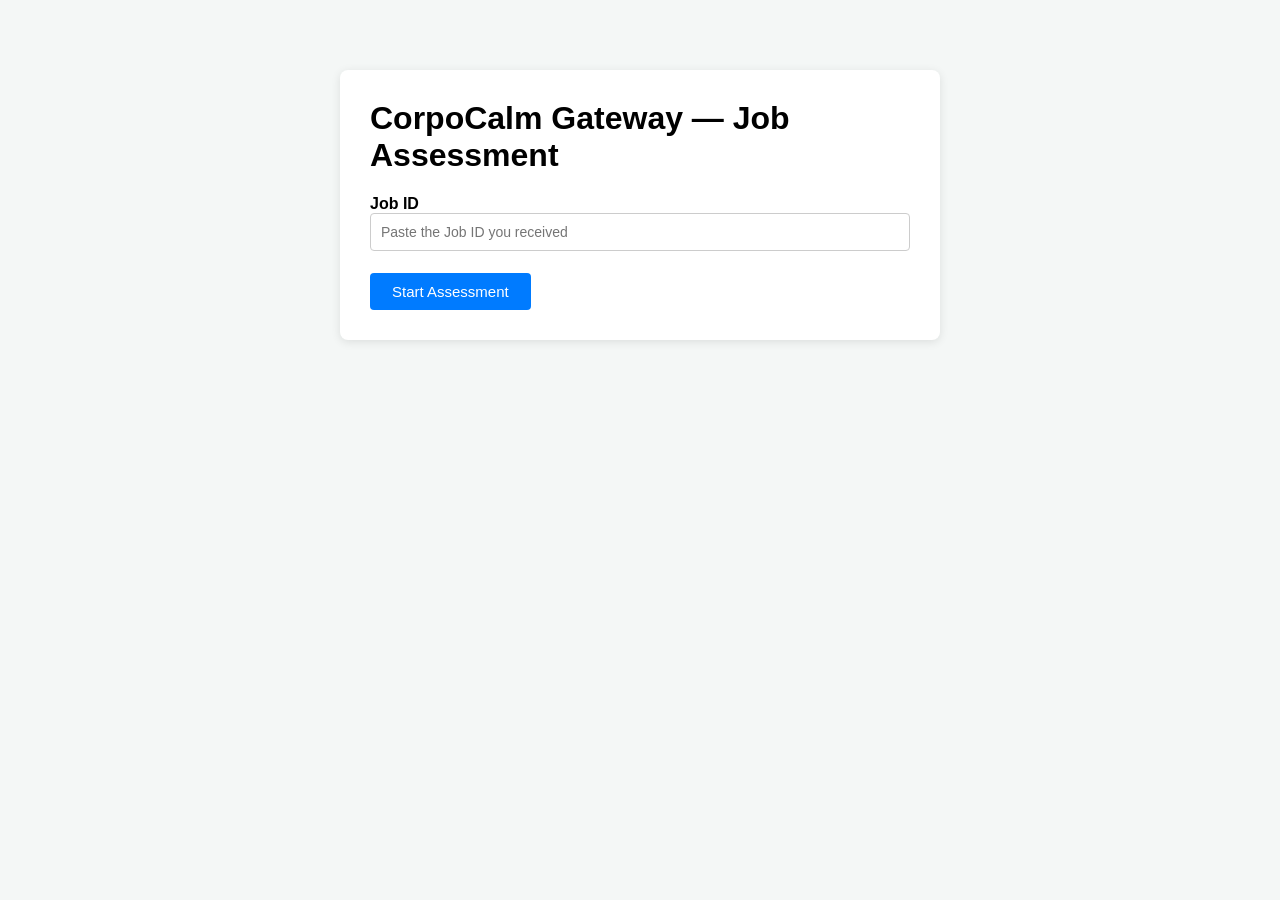
<file: frontend/index.html>
<!DOCTYPE html>
<html lang="en">
<head>
    <meta charset="UTF-8">
    <title>CorpoCalm Gateway - Assessment</title>
    <style>
        * { box-sizing: border-box; }
        body { font-family: sans-serif; max-width: 640px; margin: 50px auto; padding: 20px; background: #f4f7f6; }
        .card { background: white; padding: 30px; border-radius: 8px; box-shadow: 0 2px 10px rgba(0,0,0,0.1); }
        h1 { margin-top: 0; }
        input, textarea { width: 100%; margin-bottom: 12px; padding: 10px; border: 1px solid #ccc; border-radius: 4px; font-size: 14px; }
        textarea { resize: vertical; }
        button { padding: 10px 22px; background: #007bff; color: white; border: none; cursor: pointer; border-radius: 4px; font-size: 15px; }
        button:disabled { background: #aaa; cursor: not-allowed; }
        #timer { font-size: 26px; color: red; font-weight: bold; margin-bottom: 15px; }
        #timer.warning { animation: blink 1s step-start infinite; }
        @keyframes blink { 50% { opacity: 0; } }
        .question-block { margin-bottom: 20px; border-bottom: 1px solid #eee; padding-bottom: 15px; }
        .question-block:last-child { border-bottom: none; }
        .error { color: red; font-size: 13px; margin-bottom: 10px; }
        .progress-bar-wrap { background: #eee; border-radius: 4px; height: 6px; margin-bottom: 20px; }
        .progress-bar { height: 6px; background: #007bff; border-radius: 4px; transition: width 1s linear; }
        .retry-notice { background: #fff3cd; border: 1px solid #ffc107; padding: 10px; border-radius: 4px; font-size: 13px; margin-bottom: 10px; display: none; }

        /* ── Camera proctoring ── */
        #cameraWidget {
            position: fixed; bottom: 20px; right: 20px;
            width: 180px; z-index: 999;
            border-radius: 12px; overflow: hidden;
            box-shadow: 0 4px 20px rgba(0,0,0,0.3);
            border: 3px solid #1a237e;
            background: #000;
            display: none;
        }
        #cameraWidget video { width: 100%; display: block; border-radius: 9px 9px 0 0; }
        #cameraWidget .cam-bar {
            background: #1a237e; color: white;
            font-size: 11px; font-weight: 600;
            padding: 5px 10px; display: flex;
            align-items: center; justify-content: space-between;
        }
        #cameraWidget .cam-bar .cam-dot {
            width: 8px; height: 8px; border-radius: 50%;
            background: #4caf50; display: inline-block;
            animation: pulse 1.5s infinite;
        }
        @keyframes pulse { 0%,100%{opacity:1} 50%{opacity:0.3} }
        #cameraWidget .cam-warn { background: #ffebee; color: #c62828; font-size: 11px; padding: 4px 10px; font-weight: 600; display: none; text-align: center; }
        .cam-denied-notice { background: #fff3e0; border: 1px solid #ffb74d; border-radius: 6px; padding: 10px 14px; font-size: 13px; color: #e65100; margin-bottom: 14px; display: none; }
    </style>
</head>
<body>
    <div class="card">
        <h1>CorpoCalm Gateway — Job Assessment</h1>

        <!-- Step 1: Enter Job ID -->
        <div id="jobInputSection">
            <label style="font-weight:bold;">Job ID</label>
            <input type="text" id="jobId" placeholder="Paste the Job ID you received">
            <div id="jobError" class="error"></div>
            <button id="startBtn" onclick="startAssessment()">Start Assessment</button>
        </div>

        <!-- Step 1b: Candidate Info (before timer starts) -->
        <div id="candidateInfoSection" style="display:none;">
            <h2 style="color:#1a237e;font-size:17px;margin-bottom:4px;">Your Details</h2>
            <p style="font-size:13px;color:#888;margin-bottom:16px;">Fill in your details before the test begins. The timer starts after you click <strong>Begin Test</strong>.</p>

            <label style="font-weight:bold;">Full Name *</label>
            <input type="text" id="name" placeholder="Your full name">

            <label style="font-weight:bold;">Email Address *</label>
            <input type="email" id="email" placeholder="your@email.com">

            <!-- Portfolio / GitHub links — collected BEFORE test starts so no tab switching needed -->
            <label style="font-weight:bold;">GitHub Profile <span style="font-weight:400;color:#888;font-size:12px;">(optional)</span></label>
            <div style="position:relative;margin-bottom:12px;">
                <span style="position:absolute;left:10px;top:50%;transform:translateY(-50%);font-size:16px;">🐙</span>
                <input type="url" id="githubUrl" placeholder="https://github.com/yourname"
                    style="padding-left:34px;margin-bottom:0;">
            </div>

            <label style="font-weight:bold;">Portfolio / Website <span style="font-weight:400;color:#888;font-size:12px;">(optional)</span></label>
            <div style="position:relative;margin-bottom:16px;">
                <span style="position:absolute;left:10px;top:50%;transform:translateY(-50%);font-size:16px;">🌐</span>
                <input type="url" id="portfolioUrl" placeholder="https://yourportfolio.com"
                    style="padding-left:34px;margin-bottom:0;">
            </div>

            <!-- Resume upload also happens before test -->
            <div style="margin-bottom:16px;padding:14px 16px;border:2px dashed #ccc;border-radius:8px;background:#fafafa;">
                <div style="display:flex;align-items:center;gap:12px;flex-wrap:wrap;">
                    <span style="font-size:22px;">&#128206;</span>
                    <div style="flex:1;">
                        <div style="font-weight:600;font-size:14px;color:#333;">Attach Resume <span style="background:#e8f5e9;color:#2e7d32;font-size:11px;padding:2px 8px;border-radius:10px;font-weight:600;margin-left:6px;">Optional</span></div>
                        <div style="font-size:12px;color:#888;margin-top:2px;">PDF or DOCX, max 5MB</div>
                    </div>
                    <label style="padding:8px 16px;background:#1a237e;color:white;border-radius:6px;cursor:pointer;font-size:13px;font-weight:600;">
                        + Attach
                        <input type="file" id="resumeFile" accept=".pdf,.docx,.doc" style="display:none;" onchange="handleResumeSelect(this)">
                    </label>
                </div>
                <div id="resumeStatus" style="margin-top:8px;font-size:13px;display:none;"></div>
            </div>

            <div id="infoError" class="error"></div>
            <div style="background:#fff8e1;border:1px solid #ffe082;border-radius:6px;padding:10px 14px;font-size:13px;color:#795548;margin-bottom:14px;">
                ⏱️ The timer starts the moment you click <strong>Begin Test</strong>. Make sure you are ready.
            </div>
            <button id="beginTestBtn" onclick="beginTest()">▶ Begin Test</button>
        </div>

        <!-- Step 2: Take the test -->
        <div id="testSection" style="display:none;">
            <div id="timer">--:--</div>
            <div class="progress-bar-wrap"><div class="progress-bar" id="progressBar" style="width:100%"></div></div>

            <!-- Camera denied notice (shown if candidate blocked camera) -->
            <div class="cam-denied-notice" id="camDeniedNotice">
                📷 Camera access was denied. This has been noted. Proctoring is inactive.
            </div>

            <div id="questionsContainer"></div>

            <div class="retry-notice" id="retryNotice"></div>
            <button id="submitBtn" onclick="submitTest()">Submit Application</button>
        </div>
    </div>

    <!-- Camera proctoring widget (fixed bottom-right during test) -->
    <div id="cameraWidget">
        <video id="proctoringVideo" autoplay muted playsinline></video>
        <div class="cam-warn" id="camWarn">⚠️ Face not detected!</div>
        <div class="cam-bar">
            <span><span class="cam-dot"></span> Proctoring Active</span>
            <span id="faceAwayBadge" style="font-size:10px;opacity:0.8;">Away: 0</span>
        </div>
    </div>

    <script src="config.js"></script>
    <script>
        let tabSwitchCount = 0;
        let totalTime = 0;
        let timeLeft = 0;
        let interval = null;
        let currentJobId = null;
        let currentJobData = null;  // store job+questions until Begin Test
        let isSubmitting = false;
        let pendingResumeFile = null;

        // ── Proctoring state ──
        let cameraStream = null;
        let faceAwayCount = 0;
        let cameraDeclined = false;
        let proctoringInterval = null;
        let faceDetector = null;

        // ── Start camera proctoring ──
        async function startProctoring() {
            try {
                cameraStream = await navigator.mediaDevices.getUserMedia({ video: true, audio: false });
                const video = document.getElementById('proctoringVideo');
                video.srcObject = cameraStream;

                // Show the widget
                document.getElementById('cameraWidget').style.display = 'block';

                // Init FaceDetector if supported
                if ('FaceDetector' in window) {
                    faceDetector = new FaceDetector({ fastMode: true, maxDetectedFaces: 1 });
                }

                // Check every 30 seconds
                proctoringInterval = setInterval(checkFace, 30000);

            } catch (err) {
                // Camera denied or not available
                cameraDeclined = true;
                document.getElementById('camDeniedNotice').style.display = 'block';
                console.warn('Camera access denied:', err);
            }
        }

        // ── Face detection check ──
        async function checkFace() {
            if (!faceDetector || !cameraStream) return;
            const video = document.getElementById('proctoringVideo');
            try {
                const faces = await faceDetector.detect(video);
                const camWarn = document.getElementById('camWarn');
                if (faces.length === 0) {
                    faceAwayCount++;
                    camWarn.style.display = 'block';
                    document.getElementById('faceAwayBadge').textContent = `Away: ${faceAwayCount}`;
                    // Flash border red
                    const widget = document.getElementById('cameraWidget');
                    widget.style.borderColor = '#c62828';
                    setTimeout(() => { widget.style.borderColor = '#1a237e'; }, 3000);
                } else {
                    camWarn.style.display = 'none';
                }
            } catch (e) {
                // FaceDetector failed silently
            }
        }

        // ── Stop camera ──
        function stopProctoring() {
            if (proctoringInterval) clearInterval(proctoringInterval);
            if (cameraStream) {
                cameraStream.getTracks().forEach(t => t.stop());
                cameraStream = null;
            }
            document.getElementById('cameraWidget').style.display = 'none';
        }

        // ── Anti-cheat: count tab switches ──
        document.addEventListener("visibilitychange", () => {
            if (document.hidden) tabSwitchCount++;
        });

        // ── Auto-start if Job ID is in URL (?job=XXXXX) ──
        window.addEventListener('DOMContentLoaded', () => {
            const params = new URLSearchParams(window.location.search);
            const jobFromUrl = params.get('job');
            if (jobFromUrl) {
                document.getElementById('jobId').value = jobFromUrl;
                // Hide the manual entry section and auto-load
                startAssessment();
            }
        });

        // ── Retry helper with exponential backoff ──
        async function fetchWithRetry(url, options = {}, retries = 3) {
            const retryNotice = document.getElementById('retryNotice');
            for (let attempt = 1; attempt <= retries; attempt++) {
                try {
                    const res = await fetch(url, options);
                    if (retryNotice) retryNotice.style.display = 'none';
                    return res;
                } catch (err) {
                    if (attempt === retries) throw err;
                    const delay = attempt * 2000; // 2s, 4s, 6s
                    if (retryNotice) {
                        retryNotice.textContent = `Connection issue. Retrying in ${delay / 1000}s... (attempt ${attempt}/${retries})`;
                        retryNotice.style.display = 'block';
                    }
                    await new Promise(r => setTimeout(r, delay));
                }
            }
        }

        async function startAssessment() {
            const jobId = document.getElementById('jobId').value.trim();
            const errorEl = document.getElementById('jobError');
            const startBtn = document.getElementById('startBtn');

            errorEl.textContent = '';
            if (!jobId) { errorEl.textContent = 'Please enter a Job ID.'; return; }

            startBtn.disabled = true;
            startBtn.textContent = 'Loading...';

            try {
                const res = await fetchWithRetry(`${CONFIG.BACKEND_URL}/jobs/${encodeURIComponent(jobId)}`);

                if (res.status === 404) {
                    errorEl.textContent = 'Invalid Job ID. Please check and try again.';
                    startBtn.disabled = false;
                    startBtn.textContent = 'Start Assessment';
                    return;
                }

                if (!res.ok) throw new Error(`Server error: ${res.status}`);

                const data = await res.json();
                const { job, questions } = data;

                if (!questions || questions.length === 0) {
                    errorEl.textContent = 'This job has no questions configured yet.';
                    startBtn.disabled = false;
                    startBtn.textContent = 'Start Assessment';
                    return;
                }

                currentJobId   = jobId;
                currentJobData = data;
                totalTime      = job.time_limit_minutes * 60;

                // Move to candidate info step — timer NOT started yet
                document.getElementById('jobInputSection').style.display = 'none';
                document.getElementById('candidateInfoSection').style.display = 'block';

            } catch (err) {
                errorEl.textContent = 'Could not connect to the server. Please try again.';
                console.error(err);
                startBtn.disabled = false;
                startBtn.textContent = 'Start Assessment';
            }
        }

        function beginTest() {
            const name  = document.getElementById('name').value.trim();
            const email = document.getElementById('email').value.trim();
            const errEl = document.getElementById('infoError');

            errEl.textContent = '';
            if (!name)  { errEl.textContent = 'Please enter your full name.'; return; }
            if (!email) { errEl.textContent = 'Please enter your email address.'; return; }

            const { questions } = currentJobData;

            // Hide info section, show test
            document.getElementById('candidateInfoSection').style.display = 'none';
            document.getElementById('testSection').style.display = 'block';

            // Render questions
            const container = document.getElementById('questionsContainer');
            container.innerHTML = '';
            questions.forEach((q, i) => {
                container.innerHTML += `
                    <div class="question-block">
                        <p><strong>Q${i + 1}:</strong> ${escapeHtml(q.question_text)}</p>
                        <textarea class="ans" data-q-id="${q.id}" data-q-text="${escapeAttr(q.question_text)}" rows="4" placeholder="Type your answer here..."></textarea>
                    </div>`;
            });

            // NOW start the timer — tab switches from here count
            tabSwitchCount = 0;
            timeLeft = totalTime;
            updateTimer();
            interval = setInterval(() => {
                timeLeft--;
                updateTimer();
                if (timeLeft <= 0) {
                    clearInterval(interval);
                    submitTest(true);
                }
            }, 1000);

            // Start camera proctoring
            startProctoring();
        }

        function updateTimer() {
            const m = Math.floor(timeLeft / 60);
            const s = timeLeft % 60;
            const el = document.getElementById('timer');
            el.innerText = `${m}:${s < 10 ? '0' : ''}${s}`;
            el.classList.toggle('warning', timeLeft <= 60);

            const pct = totalTime > 0 ? (timeLeft / totalTime) * 100 : 0;
            const bar = document.getElementById('progressBar');
            bar.style.width = pct + '%';
            bar.style.background = timeLeft <= 60 ? '#dc3545' : '#007bff';
        }

        async function submitTest(autoSubmit = false) {
            if (isSubmitting) return;
            clearInterval(interval);
            stopProctoring(); // stop camera on submit

            const name = document.getElementById('name').value.trim();
            const email = document.getElementById('email').value.trim();

            if (!autoSubmit && (!name || !email)) {
                alert('Please fill in your name and email before submitting.');
                return;
            }

            isSubmitting = true;
            const submitBtn = document.getElementById('submitBtn');
            if (submitBtn) { submitBtn.disabled = true; submitBtn.textContent = 'Submitting...'; }

            const answers = Array.from(document.querySelectorAll('.ans')).map(a => ({
                question_id: a.dataset.qId,
                question_text: a.dataset.qText,
                candidate_answer: a.value.trim()
            }));

            const payload = {
                job_id: currentJobId,
                candidate_name: name || 'Anonymous',
                candidate_email: email || 'unknown@unknown.com',
                tab_switch_count: tabSwitchCount,
                face_away_count: faceAwayCount,
                camera_declined: cameraDeclined,
                answers: answers,
                github_url:    document.getElementById('githubUrl').value.trim() || null,
                portfolio_url: document.getElementById('portfolioUrl').value.trim() || null
            };

            try {
                const res = await fetchWithRetry(`${CONFIG.BACKEND_URL}/applications`, {
                    method: 'POST',
                    headers: { 'Content-Type': 'application/json' },
                    body: JSON.stringify(payload)
                }, 4); // up to 4 retries for submission

                if (!res.ok) {
                    const err = await res.json();
                    if (res.status === 403) {
                        document.getElementById('testSection').innerHTML = `
                            <div style="text-align:center;padding:40px 0;">
                                <div style="font-size:56px;">&#128683;</div>
                                <h2 style="color:#c62828;">Maximum Attempts Reached</h2>
                                <p style="color:#555;font-size:16px;line-height:1.7;">
                                    You have already used both attempts for this assessment.<br>
                                    No further attempts are allowed for this position.
                                </p>
                                <p style="margin-top:16px;color:#aaa;font-size:13px;">You may close this tab.</p>
                            </div>`;
                        return;
                    }
                    throw new Error(err.detail || 'Submission failed');
                }

                const result = await res.json();

                // Upload resume if candidate selected one
                if (result.application_id) {
                    await uploadResumeIfSelected(result.application_id);
                }

                document.getElementById('testSection').innerHTML = `
                    <div style="text-align:center;padding:40px 0;">
                        <div style="font-size:56px;">&#10003;</div>
                        <h2 style="color:#1a237e;margin-bottom:12px;">Test Submitted Successfully!</h2>
                        <p style="color:#555;font-size:16px;line-height:1.7;">
                            Thank you, <strong>${escapeHtml(name)}</strong>.<br>
                            Your responses have been recorded.<br>
                            Our team will review your answers and get back to you.
                        </p>
                        <p style="margin-top:24px;color:#aaa;font-size:13px;">You may now close this tab.</p>
                    </div>`;

            } catch (err) {
                isSubmitting = false;
                if (submitBtn) { submitBtn.disabled = false; submitBtn.textContent = 'Submit Application'; }
                const retryNotice = document.getElementById('retryNotice');
                if (retryNotice) {
                    retryNotice.textContent = '❌ Submission failed after multiple attempts. Please check your connection and try again.';
                    retryNotice.style.display = 'block';
                    retryNotice.style.background = '#ffebee';
                    retryNotice.style.borderColor = '#ef9a9a';
                }
                console.error(err);
            }
        }

        // Security helpers — prevent XSS from question text
        function escapeHtml(str) {
            return String(str).replace(/&/g,'&amp;').replace(/</g,'&lt;').replace(/>/g,'&gt;').replace(/"/g,'&quot;');
        }
        function escapeAttr(str) {
            return String(str).replace(/"/g, '&quot;').replace(/'/g, '&#39;');
        }

        // Resume file selection handler
        function handleResumeSelect(input) {
            const file = input.files[0];
            const statusEl = document.getElementById('resumeStatus');
            if (!file) return;

            const allowed = ['application/pdf',
                'application/vnd.openxmlformats-officedocument.wordprocessingml.document',
                'application/msword'];
            if (!allowed.includes(file.type)) {
                statusEl.style.display = 'block';
                statusEl.style.color = '#c62828';
                statusEl.textContent = 'Invalid file type. Only PDF and DOCX accepted.';
                input.value = '';
                pendingResumeFile = null;
                return;
            }
            if (file.size > 5 * 1024 * 1024) {
                statusEl.style.display = 'block';
                statusEl.style.color = '#c62828';
                statusEl.textContent = `File too large (${(file.size/1024/1024).toFixed(1)}MB). Max 5MB.`;
                input.value = '';
                pendingResumeFile = null;
                return;
            }
            pendingResumeFile = file;
            statusEl.style.display = 'block';
            statusEl.style.color = '#2e7d32';
            statusEl.textContent = `Selected: ${file.name} (${(file.size/1024).toFixed(0)}KB)`;
        }

        // Upload resume after successful submission
        async function uploadResumeIfSelected(applicationId) {
            if (!pendingResumeFile) return;
            try {
                const formData = new FormData();
                formData.append('file', pendingResumeFile);
                await fetch(`${CONFIG.BACKEND_URL}/applications/${applicationId}/resume`, {
                    method: 'POST',
                    body: formData
                });
            } catch (e) {
                console.warn('Resume upload failed (non-critical):', e);
            }
        }
    </script>
</body>
</html>
</file>
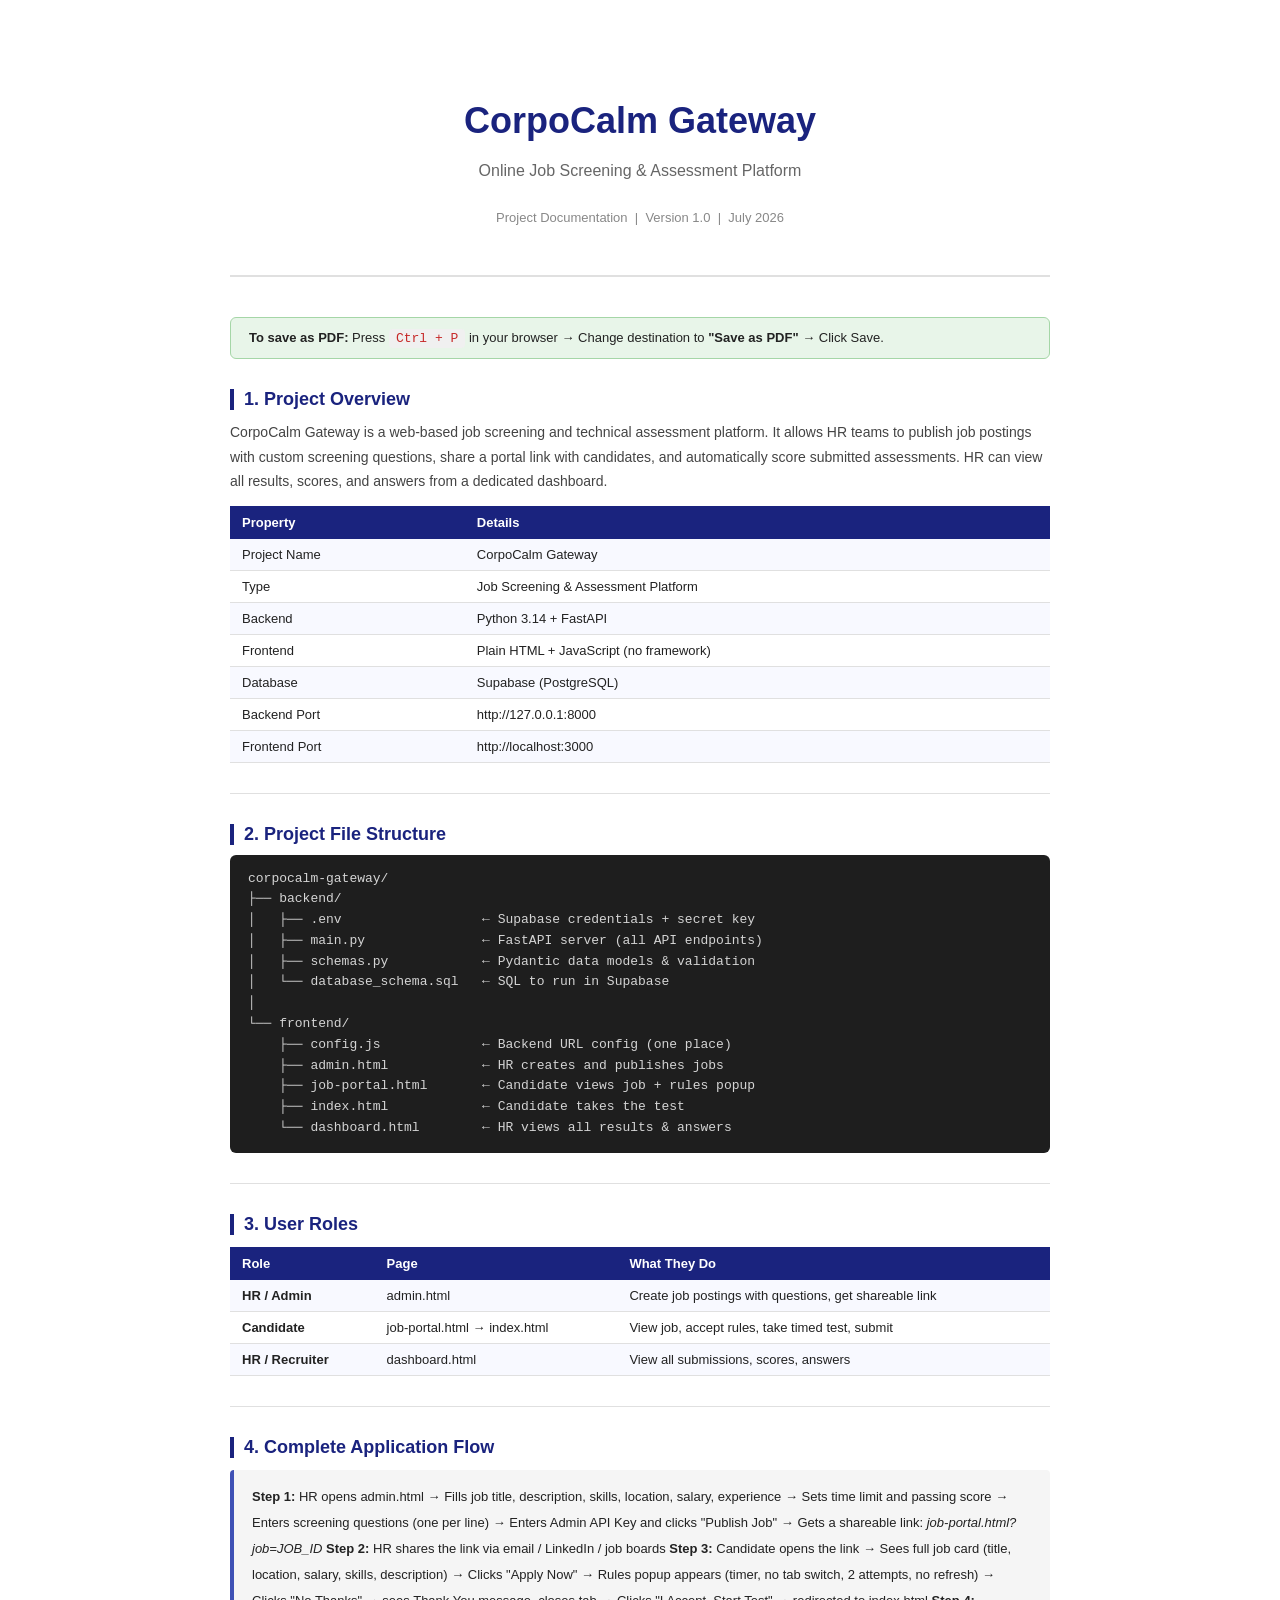
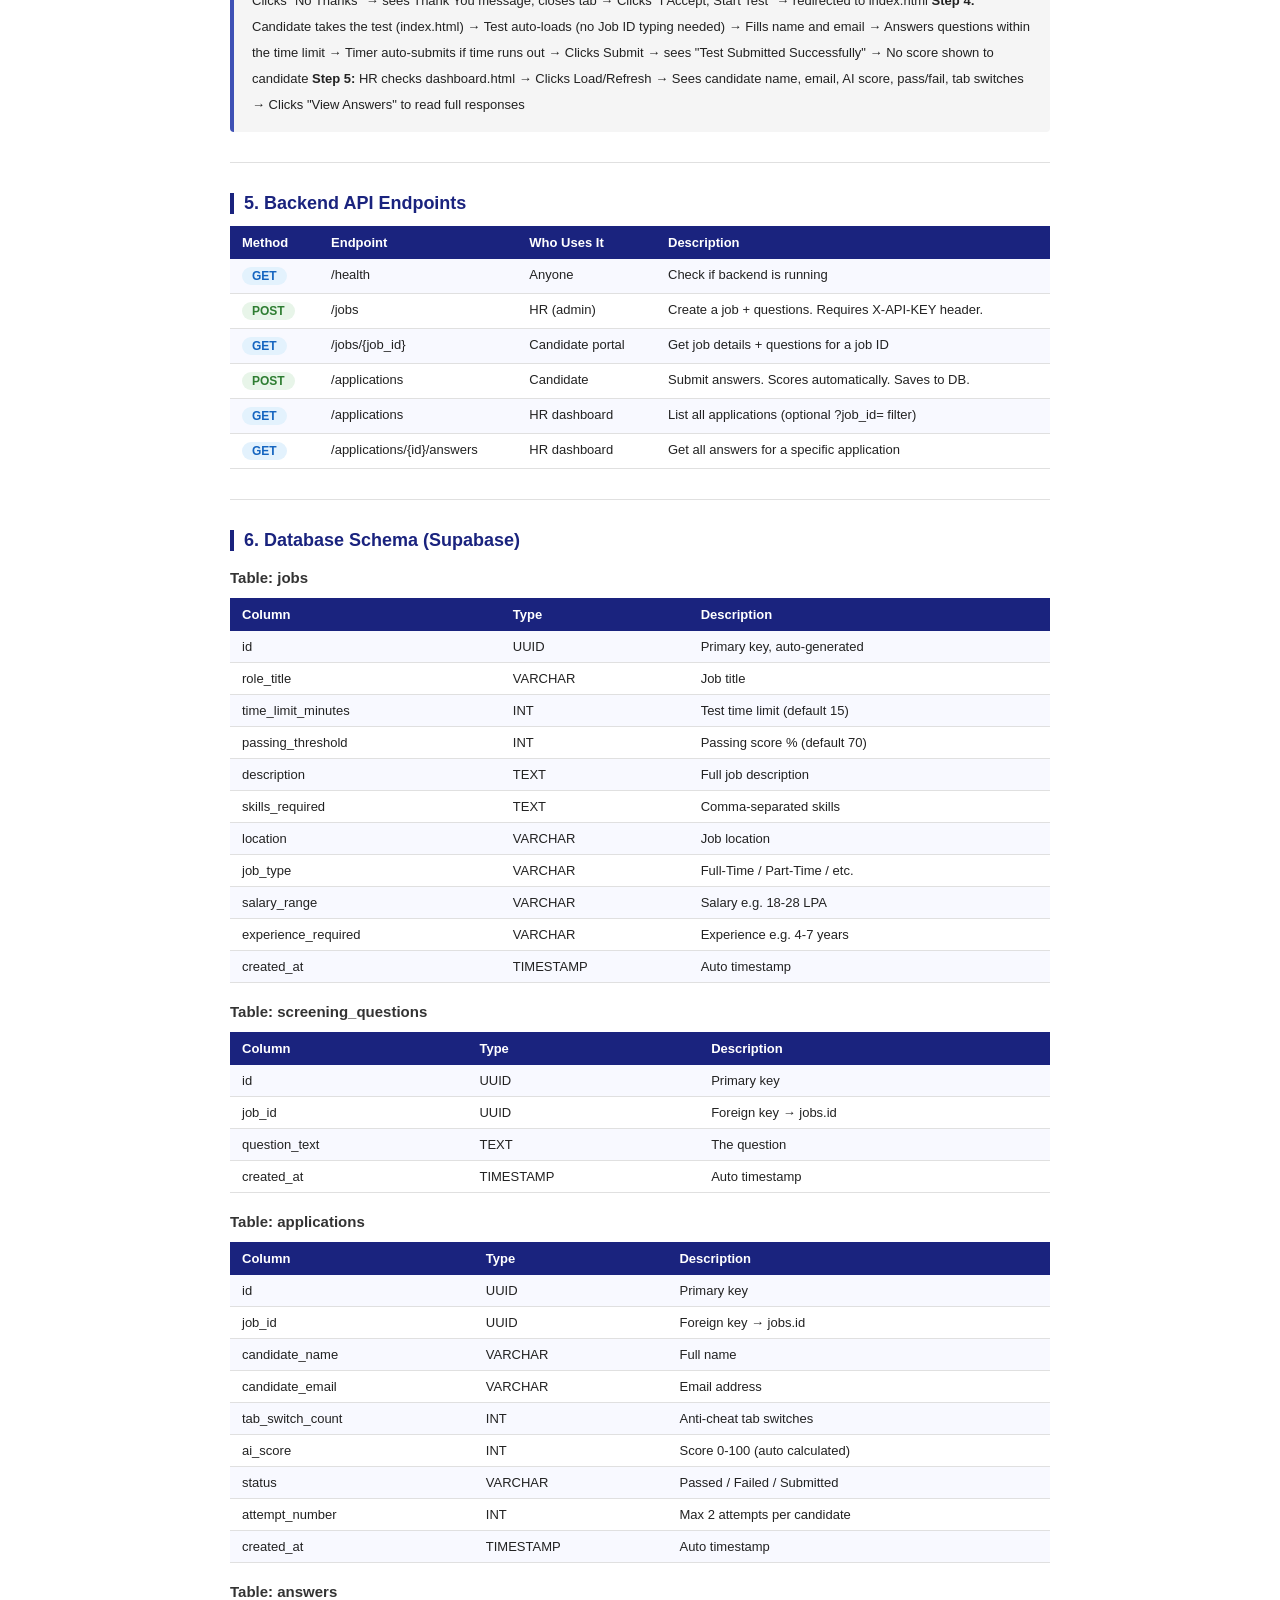
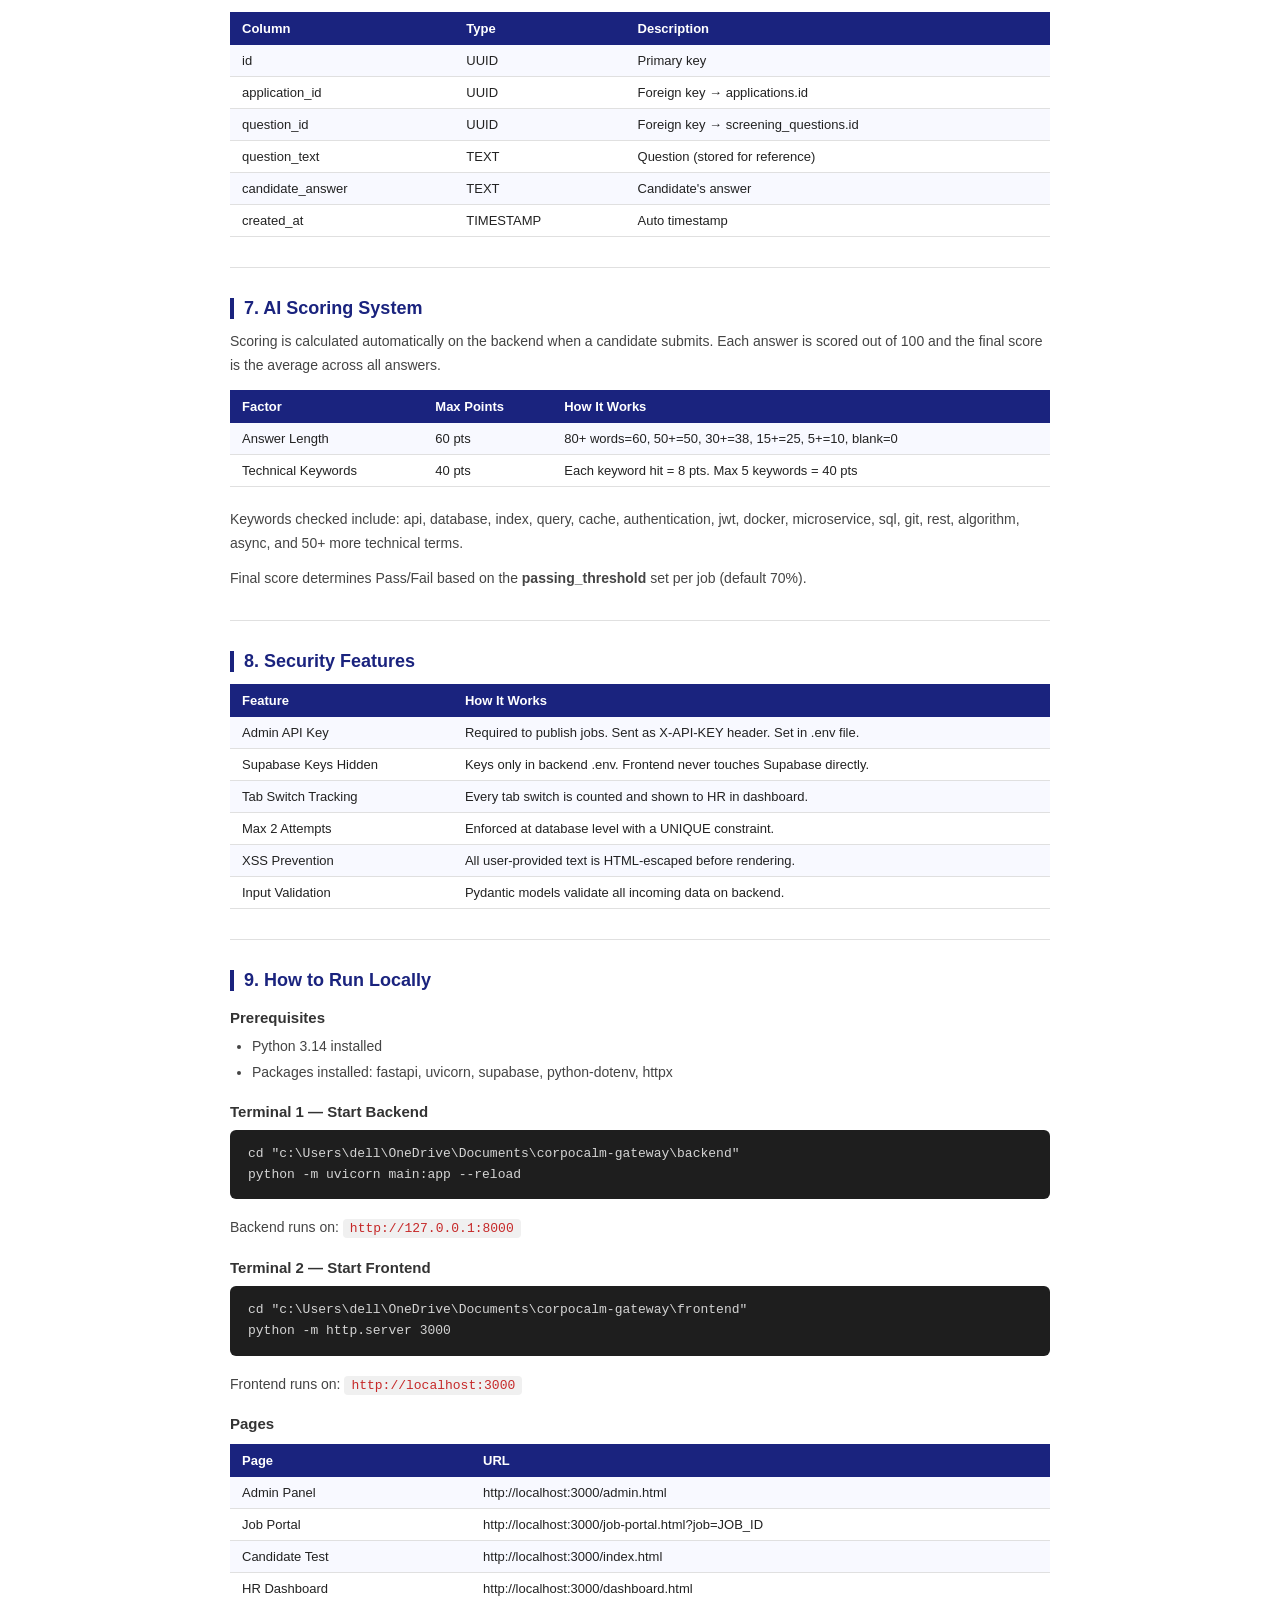
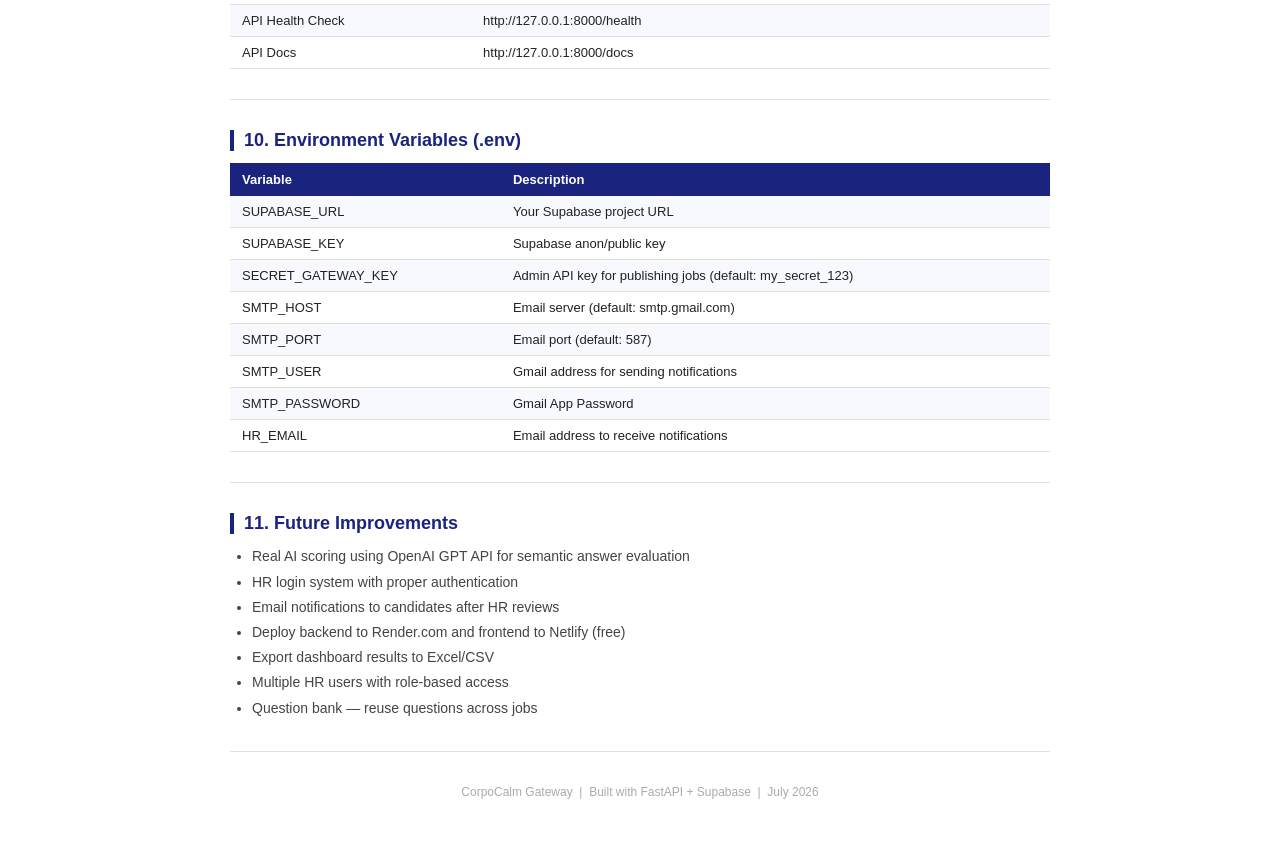
<file: CorpoCalm-Project-Docs.html>
<!DOCTYPE html>
<html lang="en">
<head>
<meta charset="UTF-8">
<title>CorpoCalm Gateway - Project Documentation</title>
<style>
  * { box-sizing: border-box; margin: 0; padding: 0; }
  body { font-family: 'Segoe UI', sans-serif; color: #222; background: #fff; padding: 40px; max-width: 900px; margin: auto; }
  h1 { font-size: 28px; color: #1a237e; border-bottom: 3px solid #1a237e; padding-bottom: 10px; margin-bottom: 6px; }
  .subtitle { color: #666; font-size: 14px; margin-bottom: 30px; }
  h2 { font-size: 18px; color: #1a237e; margin: 30px 0 10px; border-left: 4px solid #1a237e; padding-left: 10px; }
  h3 { font-size: 15px; color: #333; margin: 18px 0 8px; }
  p { line-height: 1.75; color: #444; margin-bottom: 10px; font-size: 14px; }
  ul, ol { padding-left: 22px; margin-bottom: 12px; }
  li { line-height: 1.8; font-size: 14px; color: #444; }
  table { width: 100%; border-collapse: collapse; margin: 12px 0 20px; font-size: 13px; }
  th { background: #1a237e; color: white; padding: 9px 12px; text-align: left; }
  td { padding: 8px 12px; border-bottom: 1px solid #e0e0e0; vertical-align: top; }
  tr:nth-child(even) td { background: #f8f9ff; }
  code { background: #f0f0f0; padding: 2px 7px; border-radius: 4px; font-family: monospace; font-size: 13px; color: #c62828; }
  .code-block { background: #1e1e1e; color: #d4d4d4; padding: 14px 18px; border-radius: 6px; font-family: monospace; font-size: 13px; margin: 10px 0 16px; white-space: pre; overflow-x: auto; line-height: 1.6; }
  .badge { display: inline-block; padding: 2px 10px; border-radius: 12px; font-size: 12px; font-weight: bold; }
  .badge-green { background: #e8f5e9; color: #2e7d32; }
  .badge-blue { background: #e3f2fd; color: #1565c0; }
  .badge-orange { background: #fff3e0; color: #e65100; }
  .section { margin-bottom: 10px; }
  .divider { border: none; border-top: 1px solid #e0e0e0; margin: 30px 0; }
  .flow-box { background: #f5f5f5; border-left: 4px solid #3f51b5; padding: 14px 18px; border-radius: 4px; margin: 12px 0; font-size: 13px; line-height: 2; }
  .cover { text-align: center; padding: 60px 20px 50px; border-bottom: 2px solid #e0e0e0; margin-bottom: 40px; }
  .cover h1 { border: none; font-size: 36px; }
  .cover .tagline { font-size: 16px; color: #666; margin-top: 10px; }
  .cover .meta { margin-top: 30px; font-size: 13px; color: #888; }
  @media print {
    body { padding: 20px; }
    .no-print { display: none; }
  }
</style>
</head>
<body>

<!-- COVER -->
<div class="cover">
  <h1 style="border:none;color:#1a237e;">CorpoCalm Gateway</h1>
  <div class="tagline">Online Job Screening & Assessment Platform</div>
  <div class="meta">
    Project Documentation &nbsp;|&nbsp; Version 1.0 &nbsp;|&nbsp; July 2026
  </div>
</div>

<div class="no-print" style="background:#e8f5e9;border:1px solid #a5d6a7;padding:12px 18px;border-radius:6px;margin-bottom:30px;font-size:13px;">
  <strong>To save as PDF:</strong> Press <code>Ctrl + P</code> in your browser &rarr; Change destination to <strong>"Save as PDF"</strong> &rarr; Click Save.
</div>

<!-- 1. OVERVIEW -->
<h2>1. Project Overview</h2>
<p>CorpoCalm Gateway is a web-based job screening and technical assessment platform. It allows HR teams to publish job postings with custom screening questions, share a portal link with candidates, and automatically score submitted assessments. HR can view all results, scores, and answers from a dedicated dashboard.</p>

<table>
  <tr><th>Property</th><th>Details</th></tr>
  <tr><td>Project Name</td><td>CorpoCalm Gateway</td></tr>
  <tr><td>Type</td><td>Job Screening & Assessment Platform</td></tr>
  <tr><td>Backend</td><td>Python 3.14 + FastAPI</td></tr>
  <tr><td>Frontend</td><td>Plain HTML + JavaScript (no framework)</td></tr>
  <tr><td>Database</td><td>Supabase (PostgreSQL)</td></tr>
  <tr><td>Backend Port</td><td>http://127.0.0.1:8000</td></tr>
  <tr><td>Frontend Port</td><td>http://localhost:3000</td></tr>
</table>

<hr class="divider">

<!-- 2. FILE STRUCTURE -->
<h2>2. Project File Structure</h2>
<div class="code-block">corpocalm-gateway/
├── backend/
│   ├── .env                  ← Supabase credentials + secret key
│   ├── main.py               ← FastAPI server (all API endpoints)
│   ├── schemas.py            ← Pydantic data models & validation
│   └── database_schema.sql   ← SQL to run in Supabase
│
└── frontend/
    ├── config.js             ← Backend URL config (one place)
    ├── admin.html            ← HR creates and publishes jobs
    ├── job-portal.html       ← Candidate views job + rules popup
    ├── index.html            ← Candidate takes the test
    └── dashboard.html        ← HR views all results & answers</div>

<hr class="divider">

<!-- 3. USER ROLES -->
<h2>3. User Roles</h2>
<table>
  <tr><th>Role</th><th>Page</th><th>What They Do</th></tr>
  <tr><td><strong>HR / Admin</strong></td><td>admin.html</td><td>Create job postings with questions, get shareable link</td></tr>
  <tr><td><strong>Candidate</strong></td><td>job-portal.html → index.html</td><td>View job, accept rules, take timed test, submit</td></tr>
  <tr><td><strong>HR / Recruiter</strong></td><td>dashboard.html</td><td>View all submissions, scores, answers</td></tr>
</table>

<hr class="divider">

<!-- 4. COMPLETE FLOW -->
<h2>4. Complete Application Flow</h2>
<div class="flow-box">
<strong>Step 1:</strong> HR opens admin.html
  → Fills job title, description, skills, location, salary, experience
  → Sets time limit and passing score
  → Enters screening questions (one per line)
  → Enters Admin API Key and clicks "Publish Job"
  → Gets a shareable link: <em>job-portal.html?job=JOB_ID</em>

<strong>Step 2:</strong> HR shares the link via email / LinkedIn / job boards

<strong>Step 3:</strong> Candidate opens the link
  → Sees full job card (title, location, salary, skills, description)
  → Clicks "Apply Now"
  → Rules popup appears (timer, no tab switch, 2 attempts, no refresh)
  → Clicks "No Thanks" → sees Thank You message, closes tab
  → Clicks "I Accept, Start Test" → redirected to index.html

<strong>Step 4:</strong> Candidate takes the test (index.html)
  → Test auto-loads (no Job ID typing needed)
  → Fills name and email
  → Answers questions within the time limit
  → Timer auto-submits if time runs out
  → Clicks Submit → sees "Test Submitted Successfully"
  → No score shown to candidate

<strong>Step 5:</strong> HR checks dashboard.html
  → Clicks Load/Refresh
  → Sees candidate name, email, AI score, pass/fail, tab switches
  → Clicks "View Answers" to read full responses
</div>

<hr class="divider">

<!-- 5. API ENDPOINTS -->
<h2>5. Backend API Endpoints</h2>
<table>
  <tr><th>Method</th><th>Endpoint</th><th>Who Uses It</th><th>Description</th></tr>
  <tr><td><span class="badge badge-blue">GET</span></td><td>/health</td><td>Anyone</td><td>Check if backend is running</td></tr>
  <tr><td><span class="badge badge-green">POST</span></td><td>/jobs</td><td>HR (admin)</td><td>Create a job + questions. Requires X-API-KEY header.</td></tr>
  <tr><td><span class="badge badge-blue">GET</span></td><td>/jobs/{job_id}</td><td>Candidate portal</td><td>Get job details + questions for a job ID</td></tr>
  <tr><td><span class="badge badge-green">POST</span></td><td>/applications</td><td>Candidate</td><td>Submit answers. Scores automatically. Saves to DB.</td></tr>
  <tr><td><span class="badge badge-blue">GET</span></td><td>/applications</td><td>HR dashboard</td><td>List all applications (optional ?job_id= filter)</td></tr>
  <tr><td><span class="badge badge-blue">GET</span></td><td>/applications/{id}/answers</td><td>HR dashboard</td><td>Get all answers for a specific application</td></tr>
</table>

<hr class="divider">

<!-- 6. DATABASE -->
<h2>6. Database Schema (Supabase)</h2>

<h3>Table: jobs</h3>
<table>
  <tr><th>Column</th><th>Type</th><th>Description</th></tr>
  <tr><td>id</td><td>UUID</td><td>Primary key, auto-generated</td></tr>
  <tr><td>role_title</td><td>VARCHAR</td><td>Job title</td></tr>
  <tr><td>time_limit_minutes</td><td>INT</td><td>Test time limit (default 15)</td></tr>
  <tr><td>passing_threshold</td><td>INT</td><td>Passing score % (default 70)</td></tr>
  <tr><td>description</td><td>TEXT</td><td>Full job description</td></tr>
  <tr><td>skills_required</td><td>TEXT</td><td>Comma-separated skills</td></tr>
  <tr><td>location</td><td>VARCHAR</td><td>Job location</td></tr>
  <tr><td>job_type</td><td>VARCHAR</td><td>Full-Time / Part-Time / etc.</td></tr>
  <tr><td>salary_range</td><td>VARCHAR</td><td>Salary e.g. 18-28 LPA</td></tr>
  <tr><td>experience_required</td><td>VARCHAR</td><td>Experience e.g. 4-7 years</td></tr>
  <tr><td>created_at</td><td>TIMESTAMP</td><td>Auto timestamp</td></tr>
</table>

<h3>Table: screening_questions</h3>
<table>
  <tr><th>Column</th><th>Type</th><th>Description</th></tr>
  <tr><td>id</td><td>UUID</td><td>Primary key</td></tr>
  <tr><td>job_id</td><td>UUID</td><td>Foreign key → jobs.id</td></tr>
  <tr><td>question_text</td><td>TEXT</td><td>The question</td></tr>
  <tr><td>created_at</td><td>TIMESTAMP</td><td>Auto timestamp</td></tr>
</table>

<h3>Table: applications</h3>
<table>
  <tr><th>Column</th><th>Type</th><th>Description</th></tr>
  <tr><td>id</td><td>UUID</td><td>Primary key</td></tr>
  <tr><td>job_id</td><td>UUID</td><td>Foreign key → jobs.id</td></tr>
  <tr><td>candidate_name</td><td>VARCHAR</td><td>Full name</td></tr>
  <tr><td>candidate_email</td><td>VARCHAR</td><td>Email address</td></tr>
  <tr><td>tab_switch_count</td><td>INT</td><td>Anti-cheat tab switches</td></tr>
  <tr><td>ai_score</td><td>INT</td><td>Score 0-100 (auto calculated)</td></tr>
  <tr><td>status</td><td>VARCHAR</td><td>Passed / Failed / Submitted</td></tr>
  <tr><td>attempt_number</td><td>INT</td><td>Max 2 attempts per candidate</td></tr>
  <tr><td>created_at</td><td>TIMESTAMP</td><td>Auto timestamp</td></tr>
</table>

<h3>Table: answers</h3>
<table>
  <tr><th>Column</th><th>Type</th><th>Description</th></tr>
  <tr><td>id</td><td>UUID</td><td>Primary key</td></tr>
  <tr><td>application_id</td><td>UUID</td><td>Foreign key → applications.id</td></tr>
  <tr><td>question_id</td><td>UUID</td><td>Foreign key → screening_questions.id</td></tr>
  <tr><td>question_text</td><td>TEXT</td><td>Question (stored for reference)</td></tr>
  <tr><td>candidate_answer</td><td>TEXT</td><td>Candidate's answer</td></tr>
  <tr><td>created_at</td><td>TIMESTAMP</td><td>Auto timestamp</td></tr>
</table>

<hr class="divider">

<!-- 7. SCORING -->
<h2>7. AI Scoring System</h2>
<p>Scoring is calculated automatically on the backend when a candidate submits. Each answer is scored out of 100 and the final score is the average across all answers.</p>

<table>
  <tr><th>Factor</th><th>Max Points</th><th>How It Works</th></tr>
  <tr><td>Answer Length</td><td>60 pts</td><td>80+ words=60, 50+=50, 30+=38, 15+=25, 5+=10, blank=0</td></tr>
  <tr><td>Technical Keywords</td><td>40 pts</td><td>Each keyword hit = 8 pts. Max 5 keywords = 40 pts</td></tr>
</table>

<p>Keywords checked include: api, database, index, query, cache, authentication, jwt, docker, microservice, sql, git, rest, algorithm, async, and 50+ more technical terms.</p>
<p>Final score determines Pass/Fail based on the <strong>passing_threshold</strong> set per job (default 70%).</p>

<hr class="divider">

<!-- 8. SECURITY -->
<h2>8. Security Features</h2>
<table>
  <tr><th>Feature</th><th>How It Works</th></tr>
  <tr><td>Admin API Key</td><td>Required to publish jobs. Sent as X-API-KEY header. Set in .env file.</td></tr>
  <tr><td>Supabase Keys Hidden</td><td>Keys only in backend .env. Frontend never touches Supabase directly.</td></tr>
  <tr><td>Tab Switch Tracking</td><td>Every tab switch is counted and shown to HR in dashboard.</td></tr>
  <tr><td>Max 2 Attempts</td><td>Enforced at database level with a UNIQUE constraint.</td></tr>
  <tr><td>XSS Prevention</td><td>All user-provided text is HTML-escaped before rendering.</td></tr>
  <tr><td>Input Validation</td><td>Pydantic models validate all incoming data on backend.</td></tr>
</table>

<hr class="divider">

<!-- 9. HOW TO RUN -->
<h2>9. How to Run Locally</h2>

<h3>Prerequisites</h3>
<ul>
  <li>Python 3.14 installed</li>
  <li>Packages installed: fastapi, uvicorn, supabase, python-dotenv, httpx</li>
</ul>

<h3>Terminal 1 — Start Backend</h3>
<div class="code-block">cd "c:\Users\dell\OneDrive\Documents\corpocalm-gateway\backend"
python -m uvicorn main:app --reload</div>
<p>Backend runs on: <code>http://127.0.0.1:8000</code></p>

<h3>Terminal 2 — Start Frontend</h3>
<div class="code-block">cd "c:\Users\dell\OneDrive\Documents\corpocalm-gateway\frontend"
python -m http.server 3000</div>
<p>Frontend runs on: <code>http://localhost:3000</code></p>

<h3>Pages</h3>
<table>
  <tr><th>Page</th><th>URL</th></tr>
  <tr><td>Admin Panel</td><td>http://localhost:3000/admin.html</td></tr>
  <tr><td>Job Portal</td><td>http://localhost:3000/job-portal.html?job=JOB_ID</td></tr>
  <tr><td>Candidate Test</td><td>http://localhost:3000/index.html</td></tr>
  <tr><td>HR Dashboard</td><td>http://localhost:3000/dashboard.html</td></tr>
  <tr><td>API Health Check</td><td>http://127.0.0.1:8000/health</td></tr>
  <tr><td>API Docs</td><td>http://127.0.0.1:8000/docs</td></tr>
</table>

<hr class="divider">

<!-- 10. ENV FILE -->
<h2>10. Environment Variables (.env)</h2>
<table>
  <tr><th>Variable</th><th>Description</th></tr>
  <tr><td>SUPABASE_URL</td><td>Your Supabase project URL</td></tr>
  <tr><td>SUPABASE_KEY</td><td>Supabase anon/public key</td></tr>
  <tr><td>SECRET_GATEWAY_KEY</td><td>Admin API key for publishing jobs (default: my_secret_123)</td></tr>
  <tr><td>SMTP_HOST</td><td>Email server (default: smtp.gmail.com)</td></tr>
  <tr><td>SMTP_PORT</td><td>Email port (default: 587)</td></tr>
  <tr><td>SMTP_USER</td><td>Gmail address for sending notifications</td></tr>
  <tr><td>SMTP_PASSWORD</td><td>Gmail App Password</td></tr>
  <tr><td>HR_EMAIL</td><td>Email address to receive notifications</td></tr>
</table>

<hr class="divider">

<!-- 11. FUTURE IDEAS -->
<h2>11. Future Improvements</h2>
<ul>
  <li>Real AI scoring using OpenAI GPT API for semantic answer evaluation</li>
  <li>HR login system with proper authentication</li>
  <li>Email notifications to candidates after HR reviews</li>
  <li>Deploy backend to Render.com and frontend to Netlify (free)</li>
  <li>Export dashboard results to Excel/CSV</li>
  <li>Multiple HR users with role-based access</li>
  <li>Question bank — reuse questions across jobs</li>
</ul>

<hr class="divider">

<p style="text-align:center;color:#aaa;font-size:12px;margin-top:20px;">
  CorpoCalm Gateway &nbsp;|&nbsp; Built with FastAPI + Supabase &nbsp;|&nbsp; July 2026
</p>

</body>
</html>
</file>
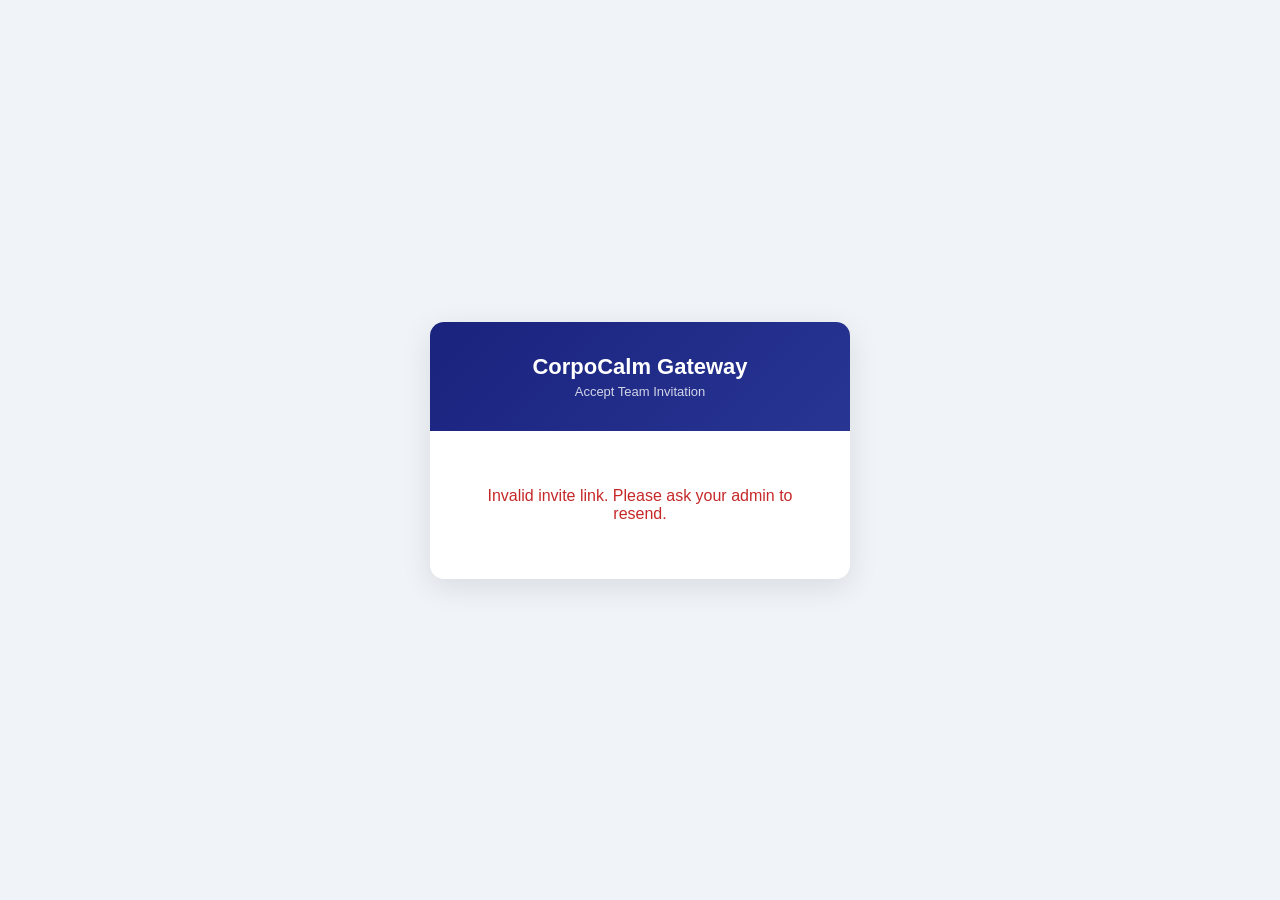
<file: frontend/accept-invite.html>
<!DOCTYPE html>
<html lang="en">
<head>
    <meta charset="UTF-8">
    <title>Accept Invite — CorpoCalm Gateway</title>
    <style>
        * { box-sizing: border-box; margin: 0; padding: 0; }
        body { font-family: 'Segoe UI', sans-serif; background: #f0f4f8; min-height: 100vh; display: flex; align-items: center; justify-content: center; }
        .card { background: white; width: 420px; border-radius: 14px; box-shadow: 0 8px 30px rgba(0,0,0,0.1); overflow: hidden; }
        .card-header { background: linear-gradient(135deg, #1a237e, #283593); color: white; padding: 32px; text-align: center; }
        .card-header h1 { font-size: 22px; margin-bottom: 4px; }
        .card-header p { font-size: 13px; opacity: 0.8; }
        .card-body { padding: 32px; }
        label { display: block; font-size: 13px; font-weight: 600; color: #444; margin-bottom: 5px; margin-top: 14px; }
        input { width: 100%; padding: 11px 14px; border: 1px solid #ddd; border-radius: 7px; font-size: 14px; transition: border 0.2s; }
        input:focus { border-color: #3f51b5; outline: none; box-shadow: 0 0 0 3px rgba(63,81,181,0.1); }
        button.primary { width: 100%; padding: 13px; background: #1a237e; color: white; border: none; border-radius: 7px; font-size: 15px; font-weight: 600; cursor: pointer; margin-top: 20px; transition: background 0.2s; }
        button.primary:hover { background: #283593; }
        button.primary:disabled { background: #aaa; cursor: not-allowed; }
        .msg { margin-top: 14px; padding: 10px 14px; border-radius: 6px; font-size: 13px; display: none; }
        .msg.error { background: #ffebee; color: #c62828; border: 1px solid #ef9a9a; }
        .msg.success { background: #e8f5e9; color: #2e7d32; border: 1px solid #a5d6a7; }
        .invalid-box { text-align: center; padding: 24px; color: #c62828; }
    </style>
</head>
<body>
<div class="card">
    <div class="card-header">
        <h1>CorpoCalm Gateway</h1>
        <p>Accept Team Invitation</p>
    </div>
    <div class="card-body" id="formArea">
        <p style="font-size:14px;color:#555;margin-bottom:4px;">You've been invited to join an HR team. Create your account below.</p>

        <label>Full Name</label>
        <input type="text" id="name" placeholder="Your full name">

        <label>Email</label>
        <input type="email" id="email" placeholder="Loading..." disabled>

        <label>Password</label>
        <input type="password" id="password" placeholder="Create a password (min 6 chars)">

        <button class="primary" id="submitBtn" onclick="acceptInvite()">Create Account & Join Team</button>

        <div class="msg" id="msg"></div>
    </div>
</div>

<script src="config.js"></script>
<script>
    const params = new URLSearchParams(window.location.search);
    const inviteToken = params.get('token');

    if (!inviteToken) {
        document.getElementById('formArea').innerHTML = '<div class="invalid-box">Invalid invite link. Please ask your admin to resend.</div>';
    }

    async function acceptInvite() {
        const name     = document.getElementById('name').value.trim();
        const password = document.getElementById('password').value.trim();
        const btn      = document.getElementById('submitBtn');

        if (!name)            { showMsg('Please enter your full name.', 'error'); return; }
        if (!password)        { showMsg('Please enter a password.', 'error'); return; }
        if (password.length < 6) { showMsg('Password must be at least 6 characters.', 'error'); return; }

        btn.disabled = true;
        btn.textContent = 'Creating account...';

        try {
            const res = await fetch(`${CONFIG.BACKEND_URL}/team/accept-invite`, {
                method: 'POST',
                headers: { 'Content-Type': 'application/json' },
                body: JSON.stringify({ token: inviteToken, name, password })
            });

            const data = await res.json();
            if (!res.ok) throw new Error(data.detail || 'Failed to create account.');

            showMsg('Account created! Redirecting to login...', 'success');
            btn.style.display = 'none';
            setTimeout(() => window.location.href = 'login.html', 1800);

        } catch (err) {
            showMsg(err.message, 'error');
            btn.disabled = false;
            btn.textContent = 'Create Account & Join Team';
        }
    }

    function showMsg(text, type) {
        const el = document.getElementById('msg');
        el.textContent = text;
        el.className = `msg ${type}`;
        el.style.display = 'block';
    }
</script>
</body>
</html>
</file>
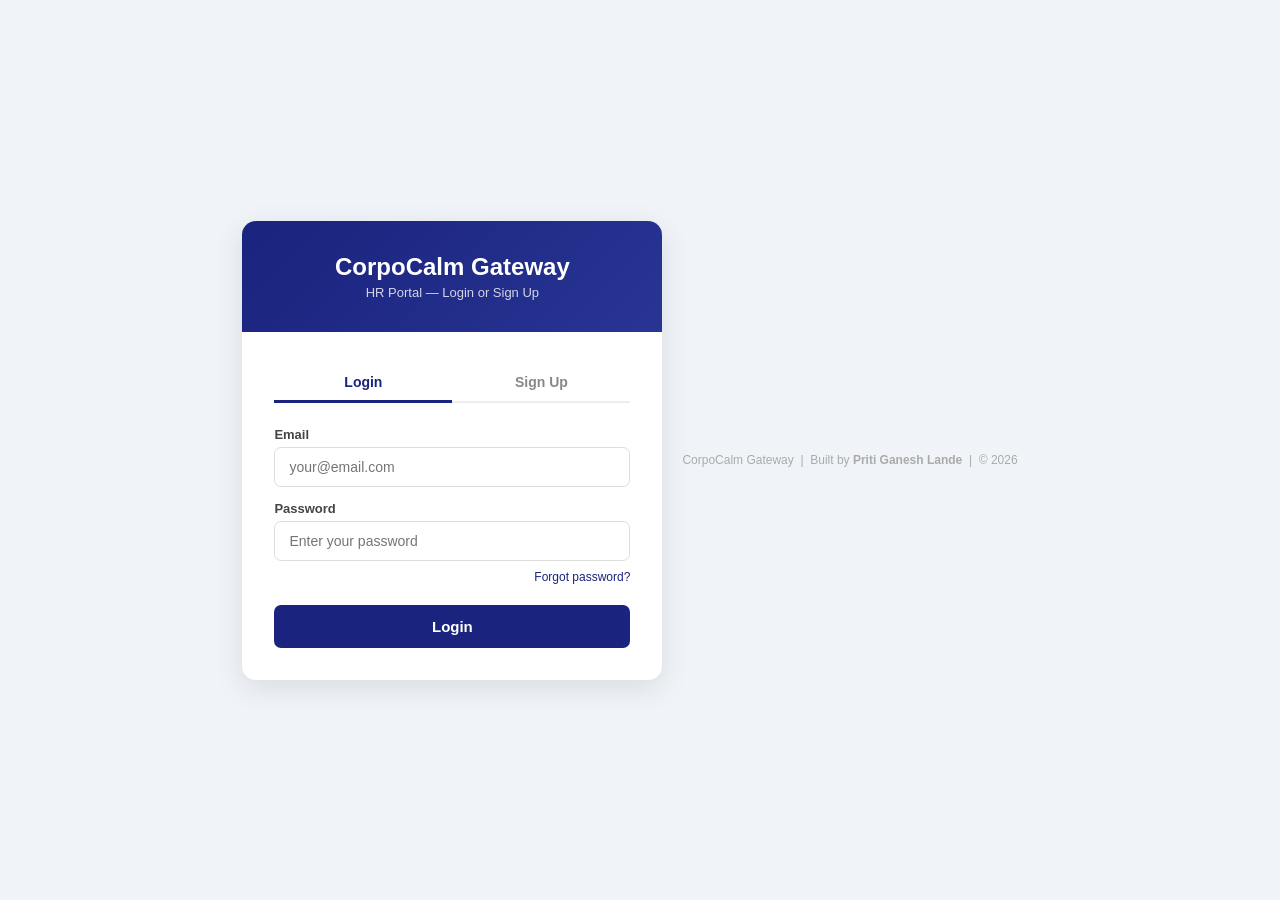
<file: frontend/admin.html>
<!DOCTYPE html>
<html lang="en">
<head>
    <meta charset="UTF-8">
    <title>CorpoCalm Gateway - Admin Panel</title>
    <style>
        * { box-sizing: border-box; }
        body { font-family: 'Segoe UI', sans-serif; max-width: 1200px; margin: 32px auto; padding: 20px; background: #f0f4f8; }
        /* Main two-column page layout */
        .page-layout { display: grid; grid-template-columns: 1fr 380px; gap: 24px; align-items: start; }
        .right-col { display: flex; flex-direction: column; gap: 20px; }
        /* Remove old two-col — no longer needed */
        .two-col { display: none; }
        @media (max-width: 900px) {
            .page-layout { grid-template-columns: 1fr; }
            .right-col { flex-direction: row; flex-wrap: wrap; }
            .right-col .card { flex: 1; min-width: 280px; }
        }
        .topbar { display: flex; justify-content: space-between; align-items: center; margin-bottom: 20px; }
        .topbar span { font-size: 14px; color: #555; }
        .logout-btn { background: none; border: 1px solid #ccc; padding: 6px 14px; border-radius: 6px; cursor: pointer; font-size: 13px; color: #666; }
        .logout-btn:hover { background: #ffebee; border-color: #ef9a9a; color: #c62828; }
        .card { background: white; padding: 34px; border-radius: 12px; box-shadow: 0 4px 20px rgba(0,0,0,0.08); }
        h1 { margin-top: 0; color: #1a237e; font-size: 22px; }
        .section-title { font-size: 12px; font-weight: 700; text-transform: uppercase; letter-spacing: 1px; color: #888; margin: 24px 0 12px; border-top: 1px solid #eee; padding-top: 20px; }
        label { display: block; font-weight: 600; font-size: 14px; margin-bottom: 5px; color: #333; }
        input, textarea, select { width: 100%; padding: 10px 12px; border: 1px solid #ddd; border-radius: 6px; font-size: 14px; margin-bottom: 14px; font-family: inherit; }
        input:focus, textarea:focus, select:focus { border-color: #3f51b5; outline: none; box-shadow: 0 0 0 3px rgba(63,81,181,0.1); }
        textarea { resize: vertical; }
        .row { display: grid; grid-template-columns: 1fr 1fr; gap: 14px; }
        .hint { font-size: 12px; color: #888; margin-top: -10px; margin-bottom: 14px; }
        button.primary { width: 100%; padding: 14px; background: #1a237e; color: white; border: none; border-radius: 8px; font-size: 16px; font-weight: 600; cursor: pointer; margin-top: 8px; transition: background 0.2s; }
        button.primary:hover { background: #283593; }
        button.primary:disabled { background: #aaa; cursor: not-allowed; }
        .btn-row { display: grid; grid-template-columns: 1fr 1fr; gap: 12px; margin-top: 8px; }
        button.draft-btn { width: 100%; padding: 14px; background: white; color: #555; border: 2px solid #ddd; border-radius: 8px; font-size: 15px; font-weight: 600; cursor: pointer; transition: all 0.2s; }
        button.draft-btn:hover { border-color: #1a237e; color: #1a237e; background: #f0f4ff; }
        button.draft-btn:disabled { background: #f5f5f5; color: #aaa; border-color: #e0e0e0; cursor: not-allowed; }
        .draft-item { display:flex; justify-content:space-between; align-items:center; padding:12px 0; border-bottom:1px solid #f0f0f0; }
        .draft-item:last-child { border-bottom: none; }
        .draft-badge { font-size:11px; padding:2px 8px; border-radius:10px; background:#fff8e1; color:#f57f17; border:1px solid #ffe082; font-weight:600; }
        .draft-actions { display:flex; gap:8px; }
        .draft-actions button { padding:5px 12px; border-radius:5px; font-size:12px; font-weight:600; cursor:pointer; border:none; }
        .btn-load { background:#e8eaf6; color:#1a237e; }
        .btn-load:hover { background:#c5cae9; }
        .btn-pub { background:#1a237e; color:white; }
        .btn-pub:hover { background:#283593; }
        .btn-del { background:#ffebee; color:#c62828; }
        .btn-del:hover { background:#ffcdd2; }
        .result-box { margin-top: 20px; padding: 18px; background: #e8f5e9; border: 1px solid #a5d6a7; border-radius: 8px; display: none; font-size: 14px; line-height: 1.8; }
        .error-box { margin-top: 20px; padding: 14px; background: #ffebee; border: 1px solid #ef9a9a; border-radius: 8px; display: none; font-size: 14px; }
        .link-box { background: #f5f5f5; padding: 10px 12px; border-radius: 6px; font-family: monospace; font-size: 13px; word-break: break-all; margin: 8px 0; border: 1px solid #e0e0e0; }
        .copy-btn { background: #1a237e; color: white; border: none; padding: 6px 14px; border-radius: 4px; cursor: pointer; font-size: 13px; margin-top: 6px; }
        .copy-btn:hover { background: #283593; }
        /* AI Generate button */
        .ai-btn { background: #6a1b9a; color: white; border: none; padding: 9px 16px; border-radius: 6px; font-size: 13px; font-weight: 600; cursor: pointer; margin-bottom: 10px; display: flex; align-items: center; gap: 6px; }
        .ai-btn:hover { background: #7b1fa2; }
        .ai-btn:disabled { background: #aaa; cursor: not-allowed; }
        .ai-generating { background: #f3e5f5; border: 1px solid #ce93d8; padding: 10px 14px; border-radius: 6px; font-size: 13px; color: #6a1b9a; margin-bottom: 10px; display: none; }
        /* One-click AI job generator */
        .magic-btn { width: 100%; padding: 13px; background: linear-gradient(135deg, #6a1b9a, #1a237e); color: white; border: none; border-radius: 8px; font-size: 15px; font-weight: 700; cursor: pointer; margin-bottom: 20px; letter-spacing: 0.3px; transition: opacity 0.2s; display: flex; align-items: center; justify-content: center; gap: 8px; }
        .magic-btn:hover { opacity: 0.9; }
        .magic-btn:disabled { opacity: 0.5; cursor: not-allowed; }
        .magic-progress { background: linear-gradient(135deg, #f3e5f5, #e8eaf6); border: 1px solid #ce93d8; border-radius: 8px; padding: 14px 18px; margin-bottom: 16px; display: none; font-size: 13px; color: #4a148c; }
        .magic-progress .step { margin: 4px 0; opacity: 0.5; }
        .magic-progress .step.active { opacity: 1; font-weight: 600; }
    </style>
</head>
<body>

<!-- Top bar with HR name and logout -->
<div class="topbar">
    <span>Welcome, <strong id="hrName">HR</strong> &nbsp;|&nbsp;
        <a href="jobs.html"      style="color:#1a237e;font-size:13px;text-decoration:none;">💼 My Jobs</a> &nbsp;|&nbsp;
        <a href="dashboard.html" style="color:#1a237e;font-size:13px;text-decoration:none;">Dashboard</a> &nbsp;|&nbsp;
        <a href="analytics.html" style="color:#1a237e;font-size:13px;text-decoration:none;">Analytics</a>
    </span>
    <button class="logout-btn" onclick="logout()">Logout</button>
</div>

<!-- Main layout: Left = Job Form, Right = Team + Drafts -->
<div class="page-layout">

<!-- ── LEFT COLUMN: Publish Job Form ── -->
<div class="card">
    <h1>Publish a Job Assessment — CorpoCalm Gateway</h1>

    <div class="section-title">Job Information</div>
    <label>Job Title *</label>
    <input type="text" id="role" placeholder="e.g. Senior Backend Engineer" oninput="saveField(this)">

    <!-- One-Click AI Generator -->
    <button class="magic-btn" id="magicBtn" onclick="generateFullJob()">
        ✨ Generate Full Job with AI
    </button>
    <div class="magic-progress" id="magicProgress">
        <div class="step" id="step1">⏳ Writing job description...</div>
        <div class="step" id="step2">⏳ Suggesting required skills...</div>
        <div class="step" id="step3">⏳ Generating screening questions...</div>
        <div class="step" id="step4">⏳ Setting time limit &amp; pass score...</div>
    </div>

    <div class="row">
        <div>
            <label>Location</label>
            <input type="text" id="location" placeholder="e.g. Remote / Mumbai" oninput="saveField(this)">
        </div>
        <div>
            <label>Job Type</label>
            <select id="jobType" onchange="saveField(this)">
                <option value="">Select...</option>
                <option value="Full-Time">Full-Time</option>
                <option value="Part-Time">Part-Time</option>
                <option value="Contract">Contract</option>
                <option value="Internship">Internship</option>
                <option value="Freelance">Freelance</option>
            </select>
        </div>
    </div>

    <div class="row">
        <div>
            <label>Salary Range</label>
            <input type="text" id="salary" placeholder="e.g. 8-12 LPA" oninput="saveField(this)">
        </div>
        <div>
            <label>Experience Required</label>
            <input type="text" id="experience" placeholder="e.g. 2-4 years" oninput="saveField(this)">
        </div>
    </div>

    <label>Job Description</label>
    <button class="ai-btn" id="aiDescBtn" onclick="generateDescriptionAI()" style="margin-bottom:8px;">
        &#10024; Write Description with AI
    </button>
    <div class="ai-generating" id="aiDescGenerating">AI is writing the job description...</div>
    <textarea id="description" rows="4" placeholder="Describe the role and responsibilities..." oninput="saveField(this)"></textarea>

    <label>Skills Required</label>
    <button class="ai-btn" id="aiSkillsBtn" onclick="generateSkillsAI()" style="margin-bottom:8px;">
        &#10024; Suggest Skills with AI
    </button>
    <div class="ai-generating" id="aiSkillsGenerating">AI is suggesting skills...</div>
    <input type="text" id="skills" placeholder="e.g. Python, FastAPI, PostgreSQL, Docker" oninput="saveField(this)">
    <p class="hint">Comma-separated list of skills.</p>

    <div class="section-title">Assessment Configuration</div>

    <div class="row">
        <div>
            <label>Time Limit (minutes) *</label>
            <input type="number" id="time" placeholder="e.g. 30" min="1" oninput="saveField(this)">
        </div>
        <div>
            <label>Passing Score (%)</label>
            <input type="number" id="threshold" placeholder="Default: 70" min="0" max="100" oninput="saveField(this)">
        </div>
    </div>

    <label>Application Expiry Date</label>
    <input type="date" id="expiryDate" oninput="saveField(this)">
    <p class="hint">After this date, candidates cannot apply. Leave blank for no expiry.</p>

    <label>Screening Questions *</label>

    <!-- AI Generate Button -->
    <button class="ai-btn" id="aiGenBtn" onclick="generateQuestionsAI()">
        &#10024; Generate Questions with AI
    </button>
    <div class="ai-generating" id="aiGenerating">AI is generating questions for you...</div>

    <textarea id="questions" rows="5" placeholder="One question per line. e.g.&#10;What programming languages do you know?&#10;What is a database and why do we use it?" oninput="saveField(this)"></textarea>
    <p class="hint">Each line = one question. Or click the AI button above to auto-generate.</p>

    <div class="btn-row">
        <button class="draft-btn" id="draftBtn" onclick="saveDraft()">💾 Save as Draft</button>
        <button class="primary" id="publishBtn" onclick="publishJob()">Publish Job</button>
    </div>

    <div class="result-box" id="resultBox"></div>
    <div class="error-box" id="errorBox"></div>
</div><!-- end left card -->

<!-- ── RIGHT COLUMN: Team Members + Saved Drafts ── -->
<div class="right-col">

<!-- Team Members Card -->
<div class="card" id="teamCard" style="display:none;">
    <h1 style="font-size:17px;margin-bottom:4px;">👥 Team Members</h1>
    <p style="font-size:13px;color:#666;margin-bottom:16px;">Manage your HR team. Members can publish jobs and view applications.</p>
    <div id="inviteSection">
        <div style="display:flex;gap:10px;align-items:flex-end;">
            <div style="flex:1;">
                <label style="font-size:13px;font-weight:600;color:#333;display:block;margin-bottom:5px;">Invite by Email</label>
                <input type="email" id="inviteEmail" placeholder="colleague@company.com" style="margin-bottom:0;">
            </div>
            <button onclick="inviteMember()" id="inviteBtn" style="padding:10px 16px;background:#1a237e;color:white;border:none;border-radius:6px;font-size:13px;font-weight:600;cursor:pointer;white-space:nowrap;">Send Invite</button>
        </div>
        <div class="msg" id="inviteMsg" style="margin-top:10px;"></div>
    </div>
    <div class="section-title" style="margin-top:16px;">Current Members</div>
    <div id="membersList" style="font-size:13px;color:#555;">Loading...</div>
    <div class="section-title" id="pendingInvitesTitle" style="display:none;">Pending Invites</div>
    <div id="pendingInvitesList" style="font-size:12px;color:#777;"></div>
</div>

<!-- Saved Drafts Card -->
<div class="card">
    <div style="display:flex;justify-content:space-between;align-items:center;">
        <h1 style="font-size:17px;margin:0;">📝 Saved Drafts</h1>
        <button onclick="loadDrafts()" style="background:none;border:none;color:#1a237e;font-size:13px;cursor:pointer;font-weight:600;">↻ Refresh</button>
    </div>
    <div id="draftsList" style="margin-top:14px;font-size:13px;color:#555;">Loading drafts...</div>
</div>

</div><!-- end right-col -->
</div><!-- end page-layout -->

<script src="config.js"></script>
<script>
    const PORTAL_BASE  = window.location.href.replace('admin.html', '');
    const SAVE_FIELDS  = ['role','location','jobType','salary','experience','description','skills','questions','time','threshold','expiryDate'];
    const token        = localStorage.getItem('hr_token');
    const hrRole       = localStorage.getItem('hr_role') || 'admin';

    // ── Auth check — redirect to login if not logged in ──
    if (!token) window.location.href = 'login.html';

    window.addEventListener('DOMContentLoaded', () => {
        // Show HR name
        document.getElementById('hrName').textContent = localStorage.getItem('hr_name') || 'HR';

        // Restore saved form fields
        SAVE_FIELDS.forEach(id => {
            const saved = localStorage.getItem('cc_' + id);
            if (saved) document.getElementById(id).value = saved;
        });

        // Show team card and load team data
        document.getElementById('teamCard').style.display = 'block';
        // Hide invite section for non-admins
        if (hrRole !== 'admin') {
            document.getElementById('inviteSection').style.display = 'none';
        }
        loadTeamMembers();
        if (hrRole === 'admin') loadPendingInvites();
        loadDrafts();
    });

    function saveField(el) {
        localStorage.setItem('cc_' + el.id, el.value);
    }

    function logout() {
        // Clear auth
        localStorage.removeItem('hr_token');
        localStorage.removeItem('hr_name');
        localStorage.removeItem('hr_role');
        localStorage.removeItem('hr_company_id');
        localStorage.removeItem('hr_email');
        localStorage.removeItem('hr_company');
        // Clear saved form fields so next user starts fresh
        SAVE_FIELDS.forEach(id => localStorage.removeItem('cc_' + id));
        window.location.href = 'login.html';
    }

    // ── AI Question Generator ──
    async function generateQuestionsAI() {
        const role   = document.getElementById('role').value.trim();
        const skills = document.getElementById('skills').value.trim();

        if (!role) {
            showError('Please enter a Job Title first so AI knows what questions to generate.');
            return;
        }

        const btn = document.getElementById('aiGenBtn');
        const notice = document.getElementById('aiGenerating');
        btn.disabled = true;
        notice.style.display = 'block';

        try {
            const res = await fetch(`${CONFIG.BACKEND_URL}/generate-questions`, {
                method: 'POST',
                headers: {
                    'Content-Type': 'application/json',
                    'Authorization': `Bearer ${token}`
                },
                body: JSON.stringify({ role_title: role, skills_required: skills })
            });

            if (!res.ok) {
                const err = await res.json();
                throw new Error(err.detail || 'AI generation failed');
            }

            const data = await res.json();
            const questionsText = data.questions.join('\n');
            document.getElementById('questions').value = questionsText;
            localStorage.setItem('cc_questions', questionsText);

        } catch (err) {
            showError('AI generation failed: ' + err.message);
        } finally {
            btn.disabled = false;
            notice.style.display = 'none';
        }
    }

    // ── ONE-CLICK AI Job Generator ──
    async function generateFullJob() {
        const role = document.getElementById('role').value.trim();
        if (!role) {
            showError('Please enter a Job Title first.');
            document.getElementById('role').focus();
            return;
        }

        const btn      = document.getElementById('magicBtn');
        const progress = document.getElementById('magicProgress');
        const steps    = ['step1','step2','step3','step4'];

        btn.disabled = true;
        btn.textContent = '✨ AI is building your job...';
        progress.style.display = 'block';
        document.getElementById('errorBox').style.display = 'none';
        document.getElementById('resultBox').style.display = 'none';

        // Animate steps
        let stepIndex = 0;
        const stepTimer = setInterval(() => {
            steps.forEach((s, i) => {
                const el = document.getElementById(s);
                el.classList.toggle('active', i === stepIndex);
                if (i < stepIndex) el.textContent = el.textContent.replace('⏳', '✅');
            });
            stepIndex = Math.min(stepIndex + 1, steps.length - 1);
        }, 900);

        try {
            const res = await fetch(`${CONFIG.BACKEND_URL}/generate-full-job`, {
                method: 'POST',
                headers: { 'Content-Type': 'application/json', 'Authorization': `Bearer ${token}` },
                body: JSON.stringify({ role_title: role })
            });

            const data = await res.json();
            if (!res.ok) throw new Error(data.detail || 'AI generation failed');

            // Fill all fields
            const setVal = (id, val) => {
                const el = document.getElementById(id);
                if (el && val !== undefined && val !== null) {
                    el.value = val;
                    localStorage.setItem('cc_' + id, val);
                }
            };

            setVal('description', data.description);
            setVal('skills',      data.skills_required);
            setVal('time',        data.time_limit_minutes);
            setVal('threshold',   data.passing_threshold);
            setVal('experience',  data.experience_required);
            setVal('salary',      data.salary_range);

            if (data.job_type) {
                document.getElementById('jobType').value = data.job_type;
                localStorage.setItem('cc_jobType', data.job_type);
            }

            if (data.questions && data.questions.length) {
                const qText = data.questions.join('\n');
                setVal('questions', qText);
            }

            // Mark all steps done
            clearInterval(stepTimer);
            steps.forEach(s => {
                const el = document.getElementById(s);
                el.classList.remove('active');
                el.textContent = el.textContent.replace('⏳', '✅');
            });

            // Show success note
            const resultBox = document.getElementById('resultBox');
            resultBox.innerHTML = `<strong>✨ AI has filled in the full job!</strong> Review and edit anything below, then hit <strong>Publish Job</strong> or <strong>Save as Draft</strong>.`;
            resultBox.style.display = 'block';

            setTimeout(() => { progress.style.display = 'none'; }, 1500);

        } catch (err) {
            clearInterval(stepTimer);
            progress.style.display = 'none';
            showError('AI generation failed: ' + err.message);
        } finally {
            btn.disabled = false;
            btn.innerHTML = '✨ Generate Full Job with AI';
        }
    }

    // ── AI Description Generator ──
    async function generateDescriptionAI() {
        const role = document.getElementById('role').value.trim();
        if (!role) {
            showError('Please enter a Job Title first so AI knows what to write.');
            return;
        }

        const btn    = document.getElementById('aiDescBtn');
        const notice = document.getElementById('aiDescGenerating');
        btn.disabled = true;
        notice.style.display = 'block';

        try {
            const res = await fetch(`${CONFIG.BACKEND_URL}/generate-description`, {
                method: 'POST',
                headers: { 'Content-Type': 'application/json', 'Authorization': `Bearer ${token}` },
                body: JSON.stringify({
                    role_title:           role,
                    skills_required:      document.getElementById('skills').value.trim() || null,
                    job_type:             document.getElementById('jobType').value || null,
                    experience_required:  document.getElementById('experience').value.trim() || null,
                    location:             document.getElementById('location').value.trim() || null,
                })
            });

            if (!res.ok) {
                const err = await res.json();
                throw new Error(err.detail || 'AI generation failed');
            }

            const data = await res.json();
            document.getElementById('description').value = data.description;
            localStorage.setItem('cc_description', data.description);

        } catch (err) {
            showError('AI description failed: ' + err.message);
        } finally {
            btn.disabled = false;
            notice.style.display = 'none';
        }
    }

    // ── AI Skills Suggester ──
    async function generateSkillsAI() {
        const role = document.getElementById('role').value.trim();
        if (!role) {
            showError('Please enter a Job Title first so AI knows what skills to suggest.');
            return;
        }

        const btn    = document.getElementById('aiSkillsBtn');
        const notice = document.getElementById('aiSkillsGenerating');
        btn.disabled = true;
        notice.style.display = 'block';

        try {
            const res = await fetch(`${CONFIG.BACKEND_URL}/generate-skills`, {
                method: 'POST',
                headers: { 'Content-Type': 'application/json', 'Authorization': `Bearer ${token}` },
                body: JSON.stringify({
                    role_title:           role,
                    job_type:             document.getElementById('jobType').value || null,
                    experience_required:  document.getElementById('experience').value.trim() || null,
                    description:          document.getElementById('description').value.trim() || null,
                })
            });

            if (!res.ok) {
                const err = await res.json();
                throw new Error(err.detail || 'AI generation failed');
            }

            const data = await res.json();
            document.getElementById('skills').value = data.skills;
            localStorage.setItem('cc_skills', data.skills);

        } catch (err) {
            showError('AI skills suggestion failed: ' + err.message);
        } finally {
            btn.disabled = false;
            notice.style.display = 'none';
        }
    }

    async function publishJob() {
        const resultBox  = document.getElementById('resultBox');
        const errorBox   = document.getElementById('errorBox');
        const publishBtn = document.getElementById('publishBtn');

        resultBox.style.display = 'none';
        errorBox.style.display  = 'none';

        const role        = document.getElementById('role').value.trim();
        const time        = parseInt(document.getElementById('time').value);
        const threshold   = parseInt(document.getElementById('threshold').value) || 70;
        const rawQ        = document.getElementById('questions').value.trim();
        const location    = document.getElementById('location').value.trim();
        const jobType     = document.getElementById('jobType').value;
        const salary      = document.getElementById('salary').value.trim();
        const experience  = document.getElementById('experience').value.trim();
        const description = document.getElementById('description').value.trim();
        const skills      = document.getElementById('skills').value.trim();
        const expiryDate  = document.getElementById('expiryDate').value || null;

        if (!role)             { showError('Please enter a Job Title.'); return; }
        if (!time || time < 1) { showError('Please enter a valid time limit (minimum 1 minute).'); return; }
        if (!rawQ)             { showError('Please enter at least one screening question.'); return; }

        const questions = rawQ.split('\n').map(q => q.trim()).filter(q => q.length > 0);
        if (questions.length === 0) { showError('No valid questions found.'); return; }

        publishBtn.disabled = true;
        publishBtn.textContent = 'Publishing...';

        try {
            const res = await fetch(`${CONFIG.BACKEND_URL}/jobs`, {
                method: 'POST',
                headers: {
                    'Content-Type': 'application/json',
                    'Authorization': `Bearer ${token}`
                },
                body: JSON.stringify({
                    role_title: role,
                    time_limit_minutes: time,
                    passing_threshold: threshold,
                    questions: questions,
                    location: location || null,
                    job_type: jobType || null,
                    salary_range: salary || null,
                    experience_required: experience || null,
                    description: description || null,
                    skills_required: skills || null,
                    expiry_date: expiryDate
                })
            });

            if (!res.ok) {
                const err = await res.json();
                throw new Error(err.detail || `Server error: ${res.status}`);
            }

            const json = await res.json();
            const portalLink = `${PORTAL_BASE}job-portal.html?job=${json.job_id}`;

            resultBox.innerHTML = `
                <strong>Job Published Successfully!</strong><br><br>
                <strong>Job ID:</strong>
                <div class="link-box">${json.job_id}</div>
                <strong>Share this link with candidates:</strong>
                <div class="link-box">${portalLink}</div>
                <button class="copy-btn" onclick="copyLink('${portalLink}')">Copy Link</button>
                <br><br>
                <span style="color:#555;">Candidates will see the full job details and rules before starting the test.</span>`;
            resultBox.style.display = 'block';

            SAVE_FIELDS.forEach(id => {
                localStorage.removeItem('cc_' + id);
                document.getElementById(id).value = '';
            });
            document.getElementById('jobType').value = '';

        } catch (err) {
            showError(err.message);
        } finally {
            publishBtn.disabled = false;
            publishBtn.textContent = 'Publish Job';
        }
    }

    function copyLink(link) {
        navigator.clipboard.writeText(link).then(() => alert('Link copied!'))
        .catch(() => {
            const el = document.createElement('textarea');
            el.value = link;
            document.body.appendChild(el);
            el.select();
            document.execCommand('copy');
            document.body.removeChild(el);
            alert('Link copied!');
        });
    }

    function showError(msg) {
        const errorBox = document.getElementById('errorBox');
        errorBox.textContent = 'Error: ' + msg;
        errorBox.style.display = 'block';
    }

    // ── Draft Management ──

    function collectFormData() {
        const rawQ = document.getElementById('questions').value.trim();
        const questions = rawQ ? rawQ.split('\n').map(q => q.trim()).filter(q => q.length > 0) : [];
        return {
            role_title:           document.getElementById('role').value.trim() || 'Untitled Draft',
            time_limit_minutes:   parseInt(document.getElementById('time').value) || 15,
            passing_threshold:    parseInt(document.getElementById('threshold').value) || 70,
            questions,
            location:             document.getElementById('location').value.trim() || null,
            job_type:             document.getElementById('jobType').value || null,
            salary_range:         document.getElementById('salary').value.trim() || null,
            experience_required:  document.getElementById('experience').value.trim() || null,
            description:          document.getElementById('description').value.trim() || null,
            skills_required:      document.getElementById('skills').value.trim() || null,
            expiry_date:          document.getElementById('expiryDate').value || null,
        };
    }

    async function saveDraft() {
        const draftBtn = document.getElementById('draftBtn');
        draftBtn.disabled = true;
        draftBtn.textContent = 'Saving...';

        try {
            const res = await fetch(`${CONFIG.BACKEND_URL}/jobs/draft`, {
                method: 'POST',
                headers: { 'Content-Type': 'application/json', 'Authorization': `Bearer ${token}` },
                body: JSON.stringify(collectFormData())
            });
            const data = await res.json();
            if (!res.ok) throw new Error(data.detail || 'Failed to save draft');

            // Show success in result box
            const resultBox = document.getElementById('resultBox');
            resultBox.innerHTML = `<strong>Draft Saved!</strong> "${data.role_title}" has been saved as a draft. You can publish it anytime from the Drafts section below.`;
            resultBox.style.display = 'block';
            document.getElementById('errorBox').style.display = 'none';

            loadDrafts(); // refresh drafts list
        } catch (err) {
            showError(err.message);
        } finally {
            draftBtn.disabled = false;
            draftBtn.textContent = '💾 Save as Draft';
        }
    }

    async function loadDrafts() {
        const el = document.getElementById('draftsList');
        try {
            const res = await fetch(`${CONFIG.BACKEND_URL}/jobs/drafts`, {
                headers: { 'Authorization': `Bearer ${token}` }
            });
            const data = await res.json();
            if (!res.ok) throw new Error(data.detail || 'Failed to load drafts');

            if (!data.length) {
                el.innerHTML = '<p style="color:#aaa;font-size:13px;">No drafts saved yet.</p>';
                return;
            }

            el.innerHTML = data.map(d => `
                <div class="draft-item">
                    <div>
                        <strong>${d.role_title}</strong>
                        <span class="draft-badge" style="margin-left:8px;">Draft</span>
                        <div style="font-size:12px;color:#aaa;margin-top:2px;">
                            ${d.location ? d.location + ' · ' : ''}${d.job_type || ''}
                            · Saved ${new Date(d.created_at).toLocaleDateString()}
                        </div>
                    </div>
                    <div class="draft-actions">
                        <button class="btn-load" onclick="loadDraftIntoForm('${d.id}')">Edit</button>
                        <button class="btn-pub"  onclick="publishDraft('${d.id}', '${d.role_title.replace(/'/g,"\\'")}')">Publish</button>
                        <button class="btn-del"  onclick="deleteDraft('${d.id}', '${d.role_title.replace(/'/g,"\\'")}')">Delete</button>
                    </div>
                </div>`).join('');
        } catch (e) {
            el.innerHTML = `<p style="color:#c62828;font-size:13px;">${e.message}</p>`;
        }
    }

    async function publishDraft(jobId, title) {
        if (!confirm(`Publish "${title}"? It will become visible to candidates.`)) return;
        try {
            const res = await fetch(`${CONFIG.BACKEND_URL}/jobs/${jobId}/publish`, {
                method: 'PATCH',
                headers: { 'Authorization': `Bearer ${token}` }
            });
            const data = await res.json();
            if (!res.ok) throw new Error(data.detail || 'Publish failed');

            const portalLink = `${PORTAL_BASE}job-portal.html?job=${jobId}`;
            const resultBox = document.getElementById('resultBox');
            resultBox.innerHTML = `
                <strong>Job Published!</strong><br><br>
                <strong>Share this link with candidates:</strong>
                <div class="link-box">${portalLink}</div>
                <button class="copy-btn" onclick="copyLink('${portalLink}')">Copy Link</button>`;
            resultBox.style.display = 'block';
            window.scrollTo({ top: 0, behavior: 'smooth' });
            loadDrafts();
        } catch (e) {
            alert('Error: ' + e.message);
        }
    }

    async function deleteDraft(jobId, title) {
        if (!confirm(`Delete draft "${title}"? This cannot be undone.`)) return;
        try {
            const res = await fetch(`${CONFIG.BACKEND_URL}/jobs/${jobId}/draft`, {
                method: 'DELETE',
                headers: { 'Authorization': `Bearer ${token}` }
            });
            const data = await res.json();
            if (!res.ok) throw new Error(data.detail || 'Delete failed');
            loadDrafts();
        } catch (e) {
            alert('Error: ' + e.message);
        }
    }

    async function loadDraftIntoForm(jobId) {
        try {
            const res = await fetch(`${CONFIG.BACKEND_URL}/jobs/${jobId}`, {
                headers: { 'Authorization': `Bearer ${token}` }
            });
            const data = await res.json();
            if (!res.ok) throw new Error(data.detail || 'Load failed');

            const j = data.job;
            const setVal = (id, val) => { if (document.getElementById(id)) document.getElementById(id).value = val || ''; };
            setVal('role',        j.role_title);
            setVal('location',    j.location);
            setVal('salary',      j.salary_range);
            setVal('experience',  j.experience_required);
            setVal('description', j.description);
            setVal('skills',      j.skills_required);
            setVal('time',        j.time_limit_minutes);
            setVal('threshold',   j.passing_threshold);
            setVal('expiryDate',  j.expiry_date);
            if (j.job_type) document.getElementById('jobType').value = j.job_type;

            // Load questions
            if (data.questions && data.questions.length) {
                document.getElementById('questions').value = data.questions.map(q => q.question_text).join('\n');
            }

            window.scrollTo({ top: 0, behavior: 'smooth' });
        } catch (e) {
            alert('Error loading draft: ' + e.message);
        }
    }

    // ── Team Management ──

    async function loadTeamMembers() {
        const el = document.getElementById('membersList');
        try {
            const res = await fetch(`${CONFIG.BACKEND_URL}/team/members`, {
                headers: { 'Authorization': `Bearer ${token}` }
            });
            const data = await res.json();
            if (!res.ok) throw new Error(data.detail || 'Failed to load members');

            if (!data.length) { el.innerHTML = '<p style="color:#aaa;">No members yet.</p>'; return; }

            el.innerHTML = data.map(m => `
                <div style="display:flex;align-items:center;justify-content:space-between;padding:10px 0;border-bottom:1px solid #f0f0f0;">
                    <div>
                        <strong>${m.name}</strong>
                        <span style="font-size:12px;color:#888;margin-left:8px;">${m.email}</span>
                    </div>
                    <div style="display:flex;align-items:center;gap:8px;">
                        <span style="font-size:11px;padding:3px 8px;border-radius:12px;background:${m.role==='admin'?'#e8eaf6':'#f3e5f5'};color:${m.role==='admin'?'#1a237e':'#6a1b9a'};font-weight:600;">
                            ${m.role}
                        </span>
                        ${hrRole === 'admin' && m.email !== localStorage.getItem('hr_email') ? `
                        <button onclick="removeMember('${m.id}', '${m.name}')"
                            style="background:none;border:1px solid #ef9a9a;color:#c62828;padding:3px 9px;border-radius:4px;font-size:12px;cursor:pointer;">
                            Remove
                        </button>` : ''}
                    </div>
                </div>`).join('');
        } catch (e) {
            el.innerHTML = `<p style="color:#c62828;">${e.message}</p>`;
        }
    }

    async function loadPendingInvites() {
        const titleEl = document.getElementById('pendingInvitesTitle');
        const listEl  = document.getElementById('pendingInvitesList');
        try {
            const res = await fetch(`${CONFIG.BACKEND_URL}/team/invites`, {
                headers: { 'Authorization': `Bearer ${token}` }
            });
            const data = await res.json();
            if (!res.ok || !data.length) return;

            titleEl.style.display = 'block';
            listEl.innerHTML = data.map(inv => `
                <div style="display:flex;justify-content:space-between;padding:8px 0;border-bottom:1px solid #f5f5f5;">
                    <span>${inv.invited_email}</span>
                    <span style="font-size:11px;color:#ff8f00;font-weight:600;">Pending</span>
                </div>`).join('');
        } catch (e) { /* silently skip */ }
    }

    async function inviteMember() {
        const emailVal = document.getElementById('inviteEmail').value.trim();
        const btn      = document.getElementById('inviteBtn');
        const msgEl    = document.getElementById('inviteMsg');

        msgEl.style.display = 'none';
        if (!emailVal) { showInviteMsg('Please enter an email address.', 'error'); return; }

        btn.disabled = true;
        btn.textContent = 'Sending...';

        try {
            const res = await fetch(`${CONFIG.BACKEND_URL}/team/invite`, {
                method: 'POST',
                headers: { 'Content-Type': 'application/json', 'Authorization': `Bearer ${token}` },
                body: JSON.stringify({ email: emailVal })
            });
            const data = await res.json();
            if (!res.ok) throw new Error(data.detail || 'Invite failed');

            showInviteMsg(`Invite sent to ${emailVal}`, 'success');
            document.getElementById('inviteEmail').value = '';
            loadPendingInvites();
        } catch (e) {
            showInviteMsg(e.message, 'error');
        } finally {
            btn.disabled = false;
            btn.textContent = 'Send Invite';
        }
    }

    async function removeMember(memberId, memberName) {
        if (!confirm(`Remove ${memberName} from the team?`)) return;
        try {
            const res = await fetch(`${CONFIG.BACKEND_URL}/team/members/${memberId}`, {
                method: 'DELETE',
                headers: { 'Authorization': `Bearer ${token}` }
            });
            const data = await res.json();
            if (!res.ok) throw new Error(data.detail || 'Remove failed');
            loadTeamMembers();
        } catch (e) {
            alert('Error: ' + e.message);
        }
    }

    function showInviteMsg(text, type) {
        const el = document.getElementById('inviteMsg');
        el.textContent = text;
        el.className = `msg ${type}`;
        el.style.display = 'block';
    }
</script>
</body>
</html>
</file>
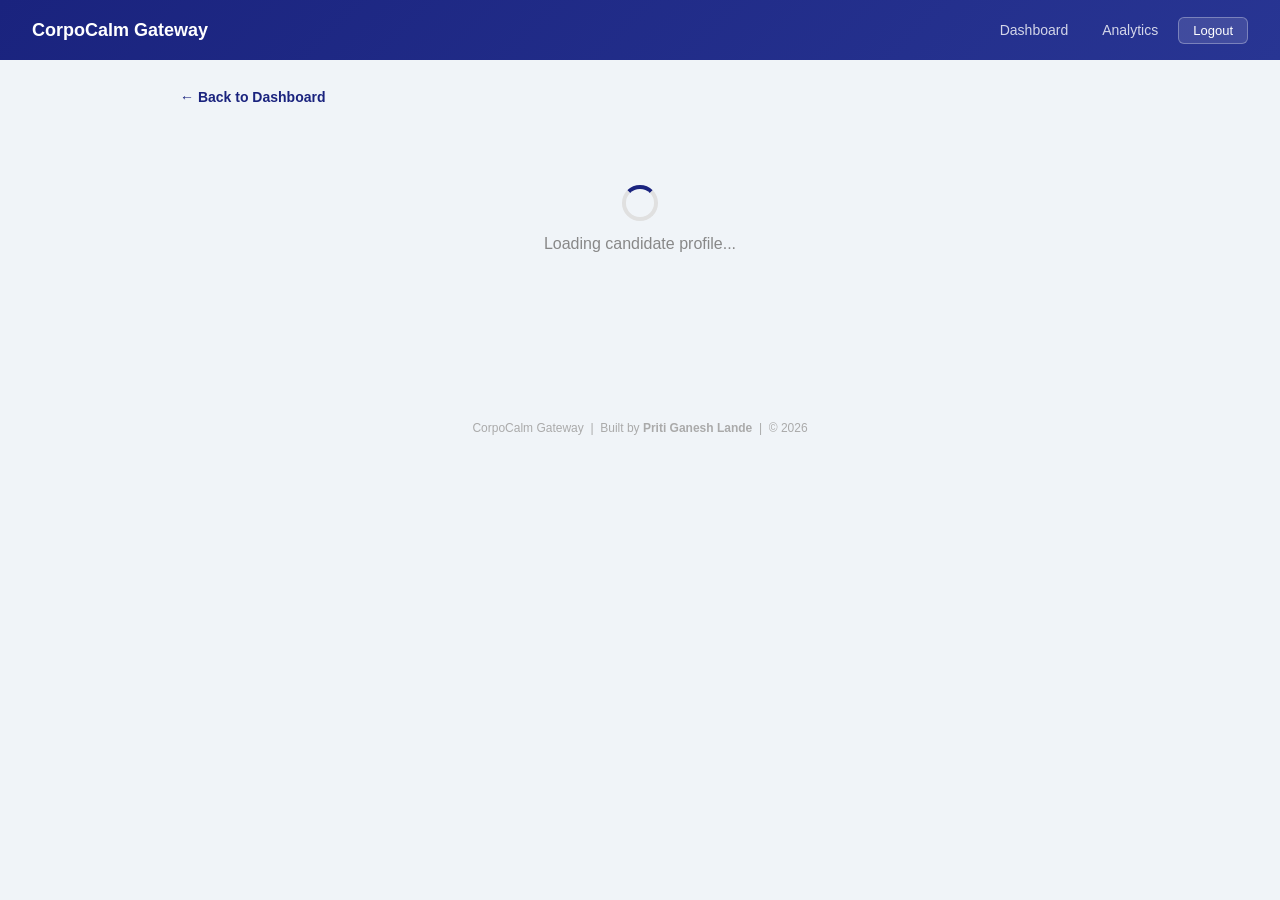
<file: frontend/candidate-profile.html>
<!DOCTYPE html>
<html lang="en">
<head>
    <meta charset="UTF-8">
    <meta name="viewport" content="width=device-width, initial-scale=1.0">
    <title>Candidate Profile - CorpoCalm Gateway</title>
    <style>
        * { box-sizing: border-box; margin: 0; padding: 0; }
        body { font-family: 'Segoe UI', sans-serif; background: #f0f4f8; color: #333; }
        .navbar { background: linear-gradient(135deg,#1a237e,#283593); color: white; padding: 0 32px; display: flex; align-items: center; justify-content: space-between; height: 60px; }
        .navbar-brand { font-size: 18px; font-weight: 700; }
        .navbar-nav { display: flex; gap: 6px; align-items: center; }
        .nav-link { color: rgba(255,255,255,0.8); text-decoration: none; padding: 6px 14px; border-radius: 6px; font-size: 14px; }
        .nav-link:hover { background: rgba(255,255,255,0.15); color: white; }
        .btn-logout { background: rgba(255,255,255,0.12); border: 1px solid rgba(255,255,255,0.3); color: white; padding: 5px 14px; border-radius: 6px; cursor: pointer; font-size: 13px; }
        .page { max-width: 960px; margin: 28px auto; padding: 0 20px 60px; }
        .back-link { color: #1a237e; text-decoration: none; font-size: 14px; display: inline-flex; align-items: center; gap: 6px; margin-bottom: 20px; font-weight: 600; }
        .back-link:hover { text-decoration: underline; }
        .card { background: white; border-radius: 10px; box-shadow: 0 2px 12px rgba(0,0,0,0.08); margin-bottom: 20px; overflow: hidden; }
        .card-header { background: linear-gradient(135deg,#1a237e,#283593); color: white; padding: 20px 24px; }
        .card-header h2 { font-size: 20px; margin-bottom: 4px; }
        .card-header .sub { font-size: 13px; opacity: 0.8; }
        .card-body { padding: 22px 24px; }
        .section-title { font-size: 13px; font-weight: 700; text-transform: uppercase; letter-spacing: 0.5px; color: #888; margin-bottom: 14px; padding-bottom: 8px; border-bottom: 1px solid #eee; }
        .info-grid { display: grid; grid-template-columns: 1fr 1fr; gap: 14px; }
        .info-item .label { font-size: 11px; text-transform: uppercase; color: #aaa; margin-bottom: 3px; font-weight: 600; }
        .info-item .value { font-size: 15px; color: #333; font-weight: 500; }
        .badge { padding: 3px 10px; border-radius: 12px; font-size: 12px; font-weight: 700; display: inline-block; }
        .badge-passed      { background:#e8f5e9; color:#2e7d32; }
        .badge-failed      { background:#ffebee; color:#c62828; }
        .badge-shortlisted { background:#e8f5e9; color:#1b5e20; border:1px solid #a5d6a7; }
        .badge-rejected    { background:#ffebee; color:#b71c1c; border:1px solid #ef9a9a; }
        .badge-reviewing   { background:#fff3e0; color:#e65100; border:1px solid #ffcc80; }
        .score-circle { width:72px; height:72px; border-radius:50%; display:flex; flex-direction:column; align-items:center; justify-content:center; font-weight:800; border:4px solid; }
        .score-high { border-color:#2e7d32; color:#2e7d32; }
        .score-mid  { border-color:#e65100; color:#e65100; }
        .score-low  { border-color:#c62828; color:#c62828; }
        .answer-block { margin-bottom: 18px; border-bottom: 1px solid #eee; padding-bottom: 16px; }
        .answer-block:last-child { border-bottom: none; padding-bottom: 0; }
        .q-label { font-weight: 700; color: #1a237e; margin-bottom: 6px; font-size: 14px; }
        .a-text { color: #444; line-height: 1.75; white-space: pre-wrap; font-size: 14px; }
        .timeline { list-style: none; padding: 0; }
        .timeline li { display: flex; gap: 14px; margin-bottom: 16px; }
        .tl-dot { width: 12px; height: 12px; border-radius: 50%; background: #1a237e; flex-shrink: 0; margin-top: 4px; }
        .tl-content .tl-title { font-weight: 600; font-size: 14px; }
        .tl-content .tl-time  { font-size: 12px; color: #aaa; margin-top: 2px; }
        .notes-wrap textarea { width:100%; padding:10px; border:1px solid #ddd; border-radius:6px; font-size:13px; resize:vertical; font-family:inherit; min-height:90px; }
        .btn-save { margin-top: 8px; padding: 8px 18px; background: #1a237e; color: white; border: none; border-radius: 6px; cursor: pointer; font-size: 13px; font-weight: 600; }
        .btn-save:hover { background: #283593; }
        .saved-msg { color: #2e7d32; font-size: 12px; margin-left: 10px; display: none; }
        .hr-action-row { display: flex; gap: 8px; flex-wrap: wrap; margin-bottom: 16px; }
        .btn-shortlist { background:#e8f5e9; color:#2e7d32; border:1px solid #a5d6a7; padding:7px 16px; border-radius:6px; cursor:pointer; font-size:13px; font-weight:600; }
        .btn-shortlist:hover { background:#2e7d32; color:white; }
        .btn-review    { background:#fff3e0; color:#e65100; border:1px solid #ffcc80; padding:7px 16px; border-radius:6px; cursor:pointer; font-size:13px; font-weight:600; }
        .btn-review:hover    { background:#e65100; color:white; }
        .btn-reject    { background:#ffebee; color:#c62828; border:1px solid #ef9a9a; padding:7px 16px; border-radius:6px; cursor:pointer; font-size:13px; font-weight:600; }
        .btn-reject:hover    { background:#c62828; color:white; }
        .resume-box { border: 2px dashed #ccc; border-radius: 8px; padding: 20px; text-align: center; }
        .resume-box a { color: #1a237e; font-weight: 600; }
        .loading-msg { text-align: center; padding: 60px; color: #888; }
        .spinner { width:36px; height:36px; border:4px solid #e0e0e0; border-top-color:#1a237e; border-radius:50%; animation:spin .8s linear infinite; margin:0 auto 14px; }
        @keyframes spin { to { transform:rotate(360deg); } }
        footer { text-align:center; padding:20px; font-size:12px; color:#aaa; }
        @media(max-width:600px){ .info-grid{grid-template-columns:1fr;} }
    </style>
</head>
<body>

<nav class="navbar">
    <div class="navbar-brand">CorpoCalm Gateway</div>
    <div class="navbar-nav">
        <a href="dashboard.html" class="nav-link">Dashboard</a>
        <a href="analytics.html" class="nav-link">Analytics</a>
        <button class="btn-logout" onclick="logout()">Logout</button>
    </div>
</nav>

<div class="page">
    <a href="dashboard.html" class="back-link">&#8592; Back to Dashboard</a>

    <div id="loadingSection" class="loading-msg">
        <div class="spinner"></div><p>Loading candidate profile...</p>
    </div>

    <div id="profileContent" style="display:none;"></div>
</div>

<footer>CorpoCalm Gateway &nbsp;|&nbsp; Built by <strong>Priti Ganesh Lande</strong> &nbsp;|&nbsp; &copy; 2026</footer>

<script src="config.js"></script>
<script>
const token = localStorage.getItem('hr_token');
if (!token) window.location.href = 'login.html';

const params = new URLSearchParams(window.location.search);
const appId  = params.get('id');
if (!appId) window.location.href = 'dashboard.html';

let profileData = null;

function logout() {
    localStorage.removeItem('hr_token');
    localStorage.removeItem('hr_name');
    window.location.href = 'login.html';
}

function esc(str) {
    return String(str||'').replace(/&/g,'&amp;').replace(/</g,'&lt;').replace(/>/g,'&gt;').replace(/"/g,'&quot;');
}

function scoreCls(s) { return s>=70?'score-high':s>=40?'score-mid':'score-low'; }

function badgeHtml(aiStatus, hrStatus) {
    if (hrStatus==='Shortlisted') return `<span class="badge badge-shortlisted">Shortlisted</span>`;
    if (hrStatus==='Rejected')    return `<span class="badge badge-rejected">Rejected</span>`;
    if (hrStatus==='Reviewing')   return `<span class="badge badge-reviewing">Reviewing</span>`;
    if (aiStatus==='Passed')      return `<span class="badge badge-passed">Passed</span>`;
    if (aiStatus==='Failed')      return `<span class="badge badge-failed">Failed</span>`;
    return `<span class="badge" style="background:#eee;color:#555;">Submitted</span>`;
}

async function loadProfile() {
    try {
        const res = await fetch(`${CONFIG.BACKEND_URL}/applications/${appId}/profile`, {
            headers: { 'Authorization': `Bearer ${token}` }
        });
        if (!res.ok) throw new Error(`Server error: ${res.status}`);
        profileData = await res.json();
        renderProfile(profileData);
    } catch (err) {
        document.getElementById('loadingSection').innerHTML =
            `<p style="color:red;">Failed to load profile: ${err.message}</p>`;
    }
}

function renderProfile(d) {
    const { application: a, answers, job, history } = d;
    const sc = a.ai_score;
    const sClass = sc != null ? scoreCls(sc) : 'score-low';

    const skills = (job.skills_required||'').split(',').map(s=>s.trim()).filter(Boolean);
    const skillsHtml = skills.length
        ? skills.map(s=>`<span style="background:#e8eaf6;color:#1a237e;padding:3px 12px;border-radius:20px;font-size:13px;font-weight:500;">${esc(s)}</span>`).join('')
        : '<span style="color:#aaa;font-size:13px;">Not specified</span>';

    const answersHtml = answers.length
        ? answers.map((ans,i)=>`
            <div class="answer-block">
                <p class="q-label">Q${i+1}: ${esc(ans.question_text)}</p>
                <p class="a-text">${esc(ans.candidate_answer)||'<em style="color:#aaa;">No answer provided</em>'}</p>
            </div>`).join('')
        : '<p style="color:#aaa;">No answers recorded.</p>';

    const historyHtml = history.map((h,i)=>`
        <li>
            <div class="tl-dot"></div>
            <div class="tl-content">
                <div class="tl-title">Attempt ${h.attempt_number} — Score: ${h.ai_score??'N/A'}/100 — ${h.status||'Submitted'}</div>
                <div class="tl-time">${h.submit_time ? new Date(h.submit_time).toLocaleString() : new Date(h.created_at).toLocaleString()} &nbsp;|&nbsp; Tab switches: ${h.tab_switch_count??0}</div>
            </div>
        </li>`).join('');

    const resumeHtml = a.resume_url
        ? `<div class="resume-box"><a href="${esc(a.resume_url)}" target="_blank">&#128206; View / Download Resume</a></div>`
        : `<div class="resume-box" style="color:#aaa;">No resume uploaded yet.</div>`;

    document.getElementById('loadingSection').style.display = 'none';
    document.getElementById('profileContent').style.display = 'block';
    document.getElementById('profileContent').innerHTML = `

        <!-- Header Card -->
        <div class="card">
            <div class="card-header">
                <h2>${esc(a.candidate_name)}</h2>
                <div class="sub">${esc(a.candidate_email)} &nbsp;|&nbsp; Applied for: <strong>${esc(job.role_title||'Unknown Role')}</strong></div>
            </div>
            <div class="card-body">
                <div style="display:flex;gap:24px;flex-wrap:wrap;align-items:flex-start;">
                    <div style="flex:1;">
                        <div class="section-title">Personal & Assessment Details</div>
                        <div class="info-grid">
                            <div class="info-item"><div class="label">Name</div><div class="value">${esc(a.candidate_name)}</div></div>
                            <div class="info-item"><div class="label">Email</div><div class="value">${esc(a.candidate_email)}</div></div>
                            <div class="info-item"><div class="label">Job Role</div><div class="value">${esc(job.role_title||'—')}</div></div>
                            <div class="info-item"><div class="label">Location</div><div class="value">${esc(job.location||'—')}</div></div>
                            <div class="info-item"><div class="label">Tab Switches</div><div class="value">${a.tab_switch_count??0}${(a.tab_switch_count>2)?` <span style="color:#c62828;">&#9888;</span>`:''}</div></div>
                            <div class="info-item"><div class="label">Face Away (Proctoring)</div><div class="value">${a.face_away_count??0}${(a.face_away_count>2)?` <span style="color:#c62828;">&#9888;</span>`:''}</div></div>
                            <div class="info-item"><div class="label">Camera</div><div class="value">${a.camera_declined?'<span style="color:#e65100;">⚠️ Declined</span>':'<span style="color:#2e7d32;">✅ Active</span>'}</div></div>
                            <div class="info-item"><div class="label">Attempt #</div><div class="value">${a.attempt_number}</div></div>
                            <div class="info-item"><div class="label">Submitted</div><div class="value">${a.submit_time?new Date(a.submit_time).toLocaleString():new Date(a.created_at).toLocaleString()}</div></div>
                            <div class="info-item"><div class="label">Status</div><div class="value">${badgeHtml(a.status,a.hr_status)}</div></div>
                        </div>
                        ${(a.github_url || a.portfolio_url) ? `
                        <div style="margin-top:16px;">
                            <div class="section-title">Links</div>
                            <div style="display:flex;gap:12px;flex-wrap:wrap;">
                                ${a.github_url ? `<a href="${esc(a.github_url)}" target="_blank" rel="noopener"
                                    style="display:inline-flex;align-items:center;gap:6px;padding:7px 16px;background:#24292e;color:white;border-radius:6px;text-decoration:none;font-size:13px;font-weight:600;">
                                    🐙 GitHub Profile
                                </a>` : ''}
                                ${a.portfolio_url ? `<a href="${esc(a.portfolio_url)}" target="_blank" rel="noopener"
                                    style="display:inline-flex;align-items:center;gap:6px;padding:7px 16px;background:#1a237e;color:white;border-radius:6px;text-decoration:none;font-size:13px;font-weight:600;">
                                    🌐 Portfolio / Website
                                </a>` : ''}
                            </div>
                        </div>` : ''}
                    </div>
                    <div style="text-align:center;">
                        <div class="section-title" style="text-align:left;">AI Score</div>
                        <div class="score-circle ${sClass}" style="margin:0 auto;">
                            <span style="font-size:22px;">${sc!=null?sc:'N/A'}</span>
                            ${sc!=null?`<span style="font-size:10px;">/ 100</span>`:''}
                        </div>
                    </div>
                </div>
            </div>
        </div>

        <!-- Skills Card -->
        <div class="card">
            <div class="card-body">
                <div class="section-title">Required Skills for This Role</div>
                <div style="display:flex;flex-wrap:wrap;gap:8px;">${skillsHtml}</div>
            </div>
        </div>

        <!-- Resume Card -->
        <div class="card">
            <div class="card-body">
                <div class="section-title">Resume</div>
                ${resumeHtml}
            </div>
        </div>

        <!-- Assessment History -->
        <div class="card">
            <div class="card-body">
                <div class="section-title">Assessment History</div>
                <ul class="timeline">${historyHtml||'<li style="color:#aaa;font-size:13px;">No history found.</li>'}</ul>
            </div>
        </div>

        <!-- AI Feedback Card -->
        ${(a.ai_feedback) ? (() => {
            let fb = {};
            try { fb = JSON.parse(a.ai_feedback); } catch(e) { fb = { overall: a.ai_feedback }; }
            const qScores  = fb.question_scores || [];
            const perQ     = fb.per_question || [];
            const perQHtml = perQ.length ? perQ.map((f,i) => `
                <div style="display:flex;gap:12px;padding:10px 0;border-bottom:1px solid #f5f5f5;align-items:flex-start;">
                    <div style="min-width:36px;text-align:center;">
                        <div style="font-size:11px;color:#aaa;font-weight:600;">Q${i+1}</div>
                        ${qScores[i] != null ? `<div style="font-size:15px;font-weight:800;color:${qScores[i]>=70?'#2e7d32':qScores[i]>=40?'#e65100':'#c62828'};">${qScores[i]}</div>` : ''}
                    </div>
                    <div style="font-size:13px;color:#444;line-height:1.6;">${esc(f)}</div>
                </div>`).join('') : '';
            return `
        <div class="card">
            <div class="card-body">
                <div class="section-title">🤖 AI Score Explanation</div>
                ${fb.overall ? `
                <div style="background:#f0f4ff;border-left:4px solid #3f51b5;padding:14px 16px;border-radius:6px;margin-bottom:16px;font-size:14px;color:#333;line-height:1.7;">
                    ${esc(fb.overall)}
                </div>` : ''}
                <div style="display:grid;grid-template-columns:1fr 1fr;gap:12px;margin-bottom:16px;">
                    ${fb.strengths ? `
                    <div style="background:#e8f5e9;border-radius:8px;padding:14px;">
                        <div style="font-size:11px;font-weight:700;text-transform:uppercase;color:#2e7d32;margin-bottom:6px;">✅ Strengths</div>
                        <div style="font-size:13px;color:#333;line-height:1.6;">${esc(fb.strengths)}</div>
                    </div>` : ''}
                    ${fb.improvements ? `
                    <div style="background:#fff8e1;border-radius:8px;padding:14px;">
                        <div style="font-size:11px;font-weight:700;text-transform:uppercase;color:#f57f17;margin-bottom:6px;">💡 Areas to Improve</div>
                        <div style="font-size:13px;color:#333;line-height:1.6;">${esc(fb.improvements)}</div>
                    </div>` : ''}
                </div>
                ${perQHtml ? `
                <div style="font-size:12px;font-weight:700;text-transform:uppercase;color:#888;margin-bottom:8px;">Per-Question Feedback</div>
                ${perQHtml}` : ''}
            </div>
        </div>`;
        })() : ''}

        <!-- Answers Card -->
        <div class="card">
            <div class="card-body">
                <div class="section-title">Assessment Answers</div>
                ${answersHtml}
            </div>
        </div>

        <!-- HR Actions & Notes -->
        <div class="card">
            <div class="card-body">
                <div class="section-title">HR Actions</div>
                <div class="hr-action-row">
                    <button class="btn-shortlist" onclick="setStatus('Shortlisted')">&#10003; Shortlist</button>
                    <button class="btn-review"    onclick="setStatus('Reviewing')">&#128269; Mark Reviewing</button>
                    <button class="btn-reject"    onclick="setStatus('Rejected')">&#10007; Reject</button>
                </div>
                <div class="section-title" style="margin-top:16px;">Recruiter Notes</div>
                <div class="notes-wrap">
                    <textarea id="hrNotesArea" placeholder="Add internal notes about this candidate...">${esc(a.hr_notes||'')}</textarea>
                    <button class="btn-save" onclick="saveNotes()">Save Notes</button>
                    <span class="saved-msg" id="savedMsg">Saved!</span>
                </div>
            </div>
        </div>`;


loadProfile();
</script>
</body>
</html>
</file>
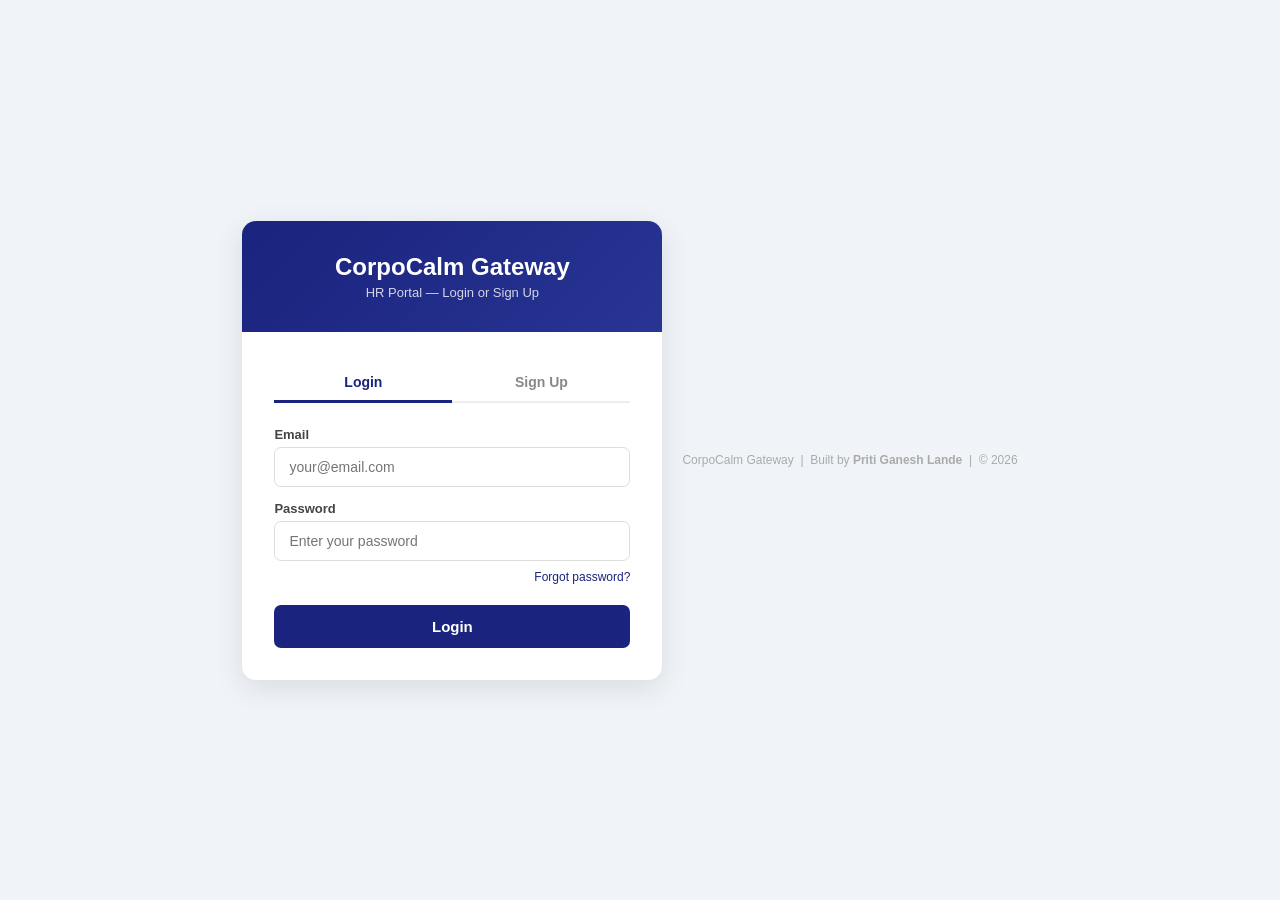
<file: frontend/dashboard.html>
<!DOCTYPE html>
<html lang="en">
<head>
    <meta charset="UTF-8">
    <title>CorpoCalm Gateway - HR Dashboard</title>
    <link rel="stylesheet" href="styles.css">
    <style>
        /* Dashboard-specific layout */
        body { padding: 0; }
        .container { max-width: 1280px; margin: 28px auto; padding: 0 20px 48px; }
        .topbar {
            display: flex; justify-content: space-between; align-items: center;
            margin-bottom: 22px; flex-wrap: wrap; gap: 12px;
        }
        .topbar h1 { margin: 0; font-size: 20px; color: #1a237e; }
        .logout-btn {
            background: #fff; border: 1.5px solid #e2e8f0;
            padding: 6px 14px; border-radius: 7px; cursor: pointer;
            font-size: 13px; color: #475569; font-weight: 500;
            transition: all 0.15s;
        }
        .logout-btn:hover { background: #fef2f2; border-color: #fecaca; color: #dc2626; }
        .controls { display: flex; gap: 10px; align-items: center; margin-bottom: 16px; flex-wrap: wrap; }
        .controls input { padding: 9px 12px; border: 1.5px solid #e2e8f0; border-radius: 8px; width: 260px; font-size: 13.5px; transition: border-color 0.18s; }
        .controls input:focus { border-color: #4f46e5; outline: none; box-shadow: 0 0 0 3px rgba(79,70,229,0.1); }
        .controls button { padding: 9px 18px; background: #1a237e; color: #fff; border: none; cursor: pointer; border-radius: 8px; font-size: 13.5px; font-weight: 600; transition: background 0.18s; }
        .controls button:hover { background: #283593; }

        /* Filter bar */
        .filter-bar { background: #f8faff; border: 1.5px solid #e8eaf6; border-radius: 12px; padding: 16px 18px; margin-bottom: 18px; }
        .filter-bar label { font-size: 11px; font-weight: 700; color: #94a3b8; text-transform: uppercase; display: block; margin-bottom: 4px; letter-spacing: 0.4px; }
        .filter-bar input, .filter-bar select { width: 100%; padding: 8px 10px; border: 1.5px solid #e2e8f0; border-radius: 7px; font-size: 13px; background: #fff; }
        .filter-bar input:focus, .filter-bar select:focus { border-color: #4f46e5; outline: none; box-shadow: 0 0 0 3px rgba(79,70,229,0.1); }
        .filter-row { display: flex; flex-wrap: wrap; gap: 10px; align-items: flex-end; }
        .filter-field { flex: 1; min-width: 130px; }
        .filter-field-sm { width: 90px; min-width: 80px; }

        /* Table wrapper */
        .table-wrap { overflow-x: auto; border-radius: 12px; box-shadow: 0 1px 4px rgba(0,0,0,0.05), 0 4px 14px rgba(26,35,126,0.06); }
        table { width: 100%; border-collapse: collapse; font-size: 13px; }
        thead tr { background: #1a237e; }
        thead th { padding: 11px 13px; text-align: left; font-weight: 600; font-size: 12px; color: #fff; white-space: nowrap; }
        thead th:first-child { border-radius: 12px 0 0 0; }
        thead th:last-child  { border-radius: 0 12px 0 0; }
        tbody tr { border-bottom: 1px solid #f1f5f9; transition: background 0.12s; }
        tbody tr:last-child { border-bottom: none; }
        tbody tr:hover { background: #f8faff; }
        tbody td { padding: 10px 13px; vertical-align: middle; color: #334155; }

        /* Action button group */
        .action-btns { display: flex; gap: 5px; flex-wrap: wrap; }
        .detail-btn {
            background: none; border: 1.5px solid #4f46e5; color: #4f46e5;
            padding: 4px 10px; cursor: pointer; border-radius: 6px; font-size: 12px; font-weight: 600;
            transition: all 0.15s;
        }
        .detail-btn:hover { background: #4f46e5; color: #fff; }
        .profile-link {
            background: none; border: 1.5px solid #7c3aed; color: #7c3aed;
            padding: 4px 10px; border-radius: 6px; font-size: 12px; text-decoration: none; font-weight: 600;
            transition: all 0.15s; display: inline-block;
        }
        .profile-link:hover { background: #7c3aed; color: #fff; }

        .empty-msg { text-align: center; color: #64748b; padding: 52px; }
        .loading   { text-align: center; color: #64748b; padding: 52px; }

        /* Notes section in modal */
        .notes-section { margin-top: 20px; padding-top: 16px; border-top: 2px solid #f1f5f9; }
        .notes-section label { font-weight: 700; font-size: 13px; display: block; margin-bottom: 7px; color: #475569; }
        .notes-section textarea { width: 100%; padding: 10px 13px; border: 1.5px solid #e2e8f0; border-radius: 8px; font-size: 13px; resize: vertical; font-family: inherit; }
        .notes-section textarea:focus { border-color: #4f46e5; outline: none; box-shadow: 0 0 0 3px rgba(79,70,229,0.1); }
        .save-notes-btn { margin-top: 8px; padding: 8px 18px; background: #1a237e; color: #fff; border: none; border-radius: 7px; cursor: pointer; font-size: 13px; font-weight: 600; transition: background 0.18s; }
        .save-notes-btn:hover { background: #283593; }
        .notes-saved { color: #16a34a; font-size: 12px; margin-left: 10px; font-weight: 600; display: none; }

        /* Ranking styles */
        .rank-card { background:#fff; border-radius:12px; box-shadow:0 2px 12px rgba(26,35,126,0.07); margin-bottom:10px; padding:16px 20px; display:flex; align-items:center; gap:16px; transition:box-shadow 0.15s; }
        .rank-card:hover { box-shadow:0 4px 20px rgba(26,35,126,0.13); }
        .rank-num { font-size:22px; font-weight:800; min-width:48px; text-align:center; color:#94a3b8; }
        .rank-num.top1 { color:#f59e0b; }
        .rank-num.top2 { color:#94a3b8; }
        .rank-num.top3 { color:#d97706; }
        .rank-medal { font-size:26px; min-width:32px; text-align:center; }
        .rank-score { font-size:28px; font-weight:800; min-width:64px; text-align:center; border-radius:10px; padding:8px 0; }
        .rank-score.high { color:#16a34a; background:#f0fdf4; }
        .rank-score.mid  { color:#d97706; background:#fffbeb; }
        .rank-score.low  { color:#dc2626; background:#fef2f2; }
        .rank-info { flex:1; }
        .rank-info .name  { font-size:15px; font-weight:700; color:#1e293b; }
        .rank-info .email { font-size:12px; color:#94a3b8; margin-top:2px; }
        .rank-info .meta  { font-size:12px; color:#64748b; margin-top:4px; }
        .rank-percentile  { font-size:11px; font-weight:700; color:#6366f1; background:#eef2ff; padding:3px 9px; border-radius:10px; white-space:nowrap; }
        .rank-actions { display:flex; gap:6px; flex-wrap:wrap; }
    </style>
</head>
<body>
<div class="container">
    <div class="topbar">
        <h1>📋 CorpoCalm Gateway — HR Dashboard</h1>
        <div style="display:flex;align-items:center;gap:14px;">
            <a href="admin.html"     style="color:#1a237e;font-size:13px;text-decoration:none;font-weight:600;">📝 Publish Job</a>
            <a href="jobs.html"      style="color:#1a237e;font-size:13px;text-decoration:none;font-weight:600;">💼 My Jobs</a>
            <a href="analytics.html" style="color:#1a237e;font-size:13px;text-decoration:none;font-weight:600;">📊 Analytics</a>
            <span style="font-size:14px;color:#475569;">| Welcome, <strong id="hrNameDisplay"></strong></span>
            <button class="logout-btn" onclick="logout()">Logout</button>
        </div>
    </div>

    <!-- View Toggle Tabs -->
    <div style="display:flex;gap:0;margin-bottom:18px;border-bottom:2px solid #e8eaf6;">
        <button id="tabApplications" onclick="switchView('applications')"
            style="padding:10px 22px;background:none;border:none;border-bottom:3px solid #1a237e;color:#1a237e;font-weight:700;font-size:14px;cursor:pointer;margin-bottom:-2px;">
            📋 Applications
        </button>
        <button id="tabRanking" onclick="switchView('ranking')"
            style="padding:10px 22px;background:none;border:none;border-bottom:3px solid transparent;color:#888;font-weight:600;font-size:14px;cursor:pointer;margin-bottom:-2px;">
            🏆 Candidate Ranking
        </button>
    </div>

    <!-- Applications view -->
    <div id="applicationsView">
    <div class="controls">
        <input type="text" id="filterJobId" placeholder="🔍 Filter by Job ID (optional)">
        <button onclick="fetchApplications()">↻ Load / Refresh</button>
        <button onclick="exportCSV()" style="background:#16a34a;">⬇ Export CSV</button>
    </div>

    <!-- Search & Filter Bar -->
    <div class="filter-bar">
        <div class="filter-row">
            <div class="filter-field">
                <label>Search Name</label>
                <input type="text" id="searchName" placeholder="e.g. Priti">
            </div>
            <div class="filter-field">
                <label>Search Email</label>
                <input type="text" id="searchEmail" placeholder="e.g. priti@gmail.com">
            </div>
            <div class="filter-field">
                <label>AI Status</label>
                <select id="filterStatus">
                    <option value="">All</option>
                    <option value="Passed">Passed</option>
                    <option value="Failed">Failed</option>
                </select>
            </div>
            <div class="filter-field">
                <label>HR Status</label>
                <select id="filterHRStatus">
                    <option value="">All</option>
                    <option value="Shortlisted">Shortlisted</option>
                    <option value="Reviewing">Reviewing</option>
                    <option value="Rejected">Rejected</option>
                </select>
            </div>
            <div class="filter-field-sm">
                <label>Min Score</label>
                <input type="number" id="minScore" placeholder="0" min="0" max="100">
            </div>
            <div class="filter-field-sm">
                <label>Max Score</label>
                <input type="number" id="maxScore" placeholder="100" min="0" max="100">
            </div>
            <div class="filter-field">
                <label>Sort By</label>
                <select id="sortBy">
                    <option value="created_at">Date</option>
                    <option value="ai_score">Score</option>
                    <option value="candidate_name">Name</option>
                </select>
            </div>
            <div class="filter-field">
                <label>Order</label>
                <select id="sortDir">
                    <option value="desc">Newest First</option>
                    <option value="asc">Oldest First</option>
                </select>
            </div>
            <div style="display:flex;gap:6px;align-items:flex-end;padding-bottom:0;">
                <button onclick="applyFilters()" style="padding:8px 16px;background:#1a237e;color:#fff;border:none;border-radius:7px;cursor:pointer;font-size:13px;font-weight:600;white-space:nowrap;">Apply</button>
                <button onclick="resetFilters()" style="padding:8px 12px;background:#f8fafc;color:#475569;border:1.5px solid #e2e8f0;border-radius:7px;cursor:pointer;font-size:13px;">Reset</button>
            </div>
        </div>
    </div>

    <div id="tableWrapper">
        <div class="empty-state"><div class="empty-icon">📂</div><div class="empty-title">No applications loaded</div><div class="empty-sub">Click "↻ Load / Refresh" to see all applications.</div></div>
    </div>
    <div id="paginationBar" class="pagination"></div>
    </div><!-- end applicationsView -->

    <!-- Ranking view -->
    <div id="rankingView" style="display:none;">
        <div style="display:flex;gap:10px;align-items:flex-end;margin-bottom:16px;flex-wrap:wrap;">
            <div>
                <label style="font-size:11px;font-weight:700;color:#94a3b8;text-transform:uppercase;display:block;margin-bottom:4px;">Filter by Job ID</label>
                <input type="text" id="rankJobId" placeholder="Paste Job ID (or leave blank for all)"
                    style="padding:9px 12px;border:1.5px solid #e2e8f0;border-radius:8px;width:300px;font-size:13px;">
            </div>
            <div>
                <label style="font-size:11px;font-weight:700;color:#94a3b8;text-transform:uppercase;display:block;margin-bottom:4px;">HR Status</label>
                <select id="rankHRStatus" style="padding:9px 12px;border:1.5px solid #e2e8f0;border-radius:8px;font-size:13px;">
                    <option value="">All</option>
                    <option value="Shortlisted">Shortlisted</option>
                    <option value="Reviewing">Reviewing</option>
                    <option value="Rejected">Rejected</option>
                </select>
            </div>
            <button onclick="loadRanking()" style="padding:9px 20px;background:#1a237e;color:#fff;border:none;border-radius:8px;font-size:13px;font-weight:600;cursor:pointer;">🏆 Load Ranking</button>
        </div>
        <div id="rankingContent">
            <div class="empty-state"><div class="empty-icon">🏆</div><div class="empty-title">Click "Load Ranking" to see candidates ranked by score</div></div>
        </div>
    </div>

<!-- Answer + Notes Modal -->
<div class="modal-overlay" id="modalOverlay" onclick="closeModal(event)">
    <div class="modal">
        <button class="modal-close" onclick="closeModalDirect()">&#10005;</button>
        <div id="modalBody"></div>
    </div>
</div>

<script src="config.js"></script>
<script>
    let allApplications = [];
    let currentPage = 1;
    let currentFilters = {};
    const token = localStorage.getItem('hr_token');

    if (!token) window.location.href = 'login.html';

    window.addEventListener('DOMContentLoaded', () => {
        document.getElementById('hrNameDisplay').textContent = localStorage.getItem('hr_name') || 'HR';
    });

    function logout() {
        localStorage.removeItem('hr_token');
        localStorage.removeItem('hr_name');
        window.location.href = 'login.html';
    }

    function applyFilters() {
        currentPage = 1;
        currentFilters = {
            job_id:    document.getElementById('filterJobId').value.trim(),
            name:      document.getElementById('searchName').value.trim(),
            email:     document.getElementById('searchEmail').value.trim(),
            status:    document.getElementById('filterStatus').value,
            hr_status: document.getElementById('filterHRStatus').value,
            min_score: document.getElementById('minScore').value,
            max_score: document.getElementById('maxScore').value,
            sort_by:   document.getElementById('sortBy').value,
            sort_dir:  document.getElementById('sortDir').value,
        };
        fetchApplications();
    }

    function resetFilters() {
        ['filterJobId','searchName','searchEmail','minScore','maxScore'].forEach(id => document.getElementById(id).value = '');
        ['filterStatus','filterHRStatus'].forEach(id => document.getElementById(id).value = '');
        document.getElementById('sortBy').value = 'created_at';
        document.getElementById('sortDir').value = 'desc';
        currentFilters = {};
        currentPage = 1;
        fetchApplications();
    }

    // ── View toggle ──
    function switchView(view) {
        const isRanking = view === 'ranking';
        document.getElementById('applicationsView').style.display = isRanking ? 'none' : 'block';
        document.getElementById('rankingView').style.display      = isRanking ? 'block' : 'none';

        const tabA = document.getElementById('tabApplications');
        const tabR = document.getElementById('tabRanking');
        tabA.style.borderBottomColor = isRanking ? 'transparent' : '#1a237e';
        tabA.style.color             = isRanking ? '#888' : '#1a237e';
        tabR.style.borderBottomColor = isRanking ? '#1a237e' : 'transparent';
        tabR.style.color             = isRanking ? '#1a237e' : '#888';

        if (isRanking) loadRanking();
    }

    // ── Candidate Ranking ──
    async function loadRanking() {
        const el      = document.getElementById('rankingContent');
        const jobId   = document.getElementById('rankJobId').value.trim();
        const hrStatus= document.getElementById('rankHRStatus').value;

        el.innerHTML = '<p class="loading">Loading rankings...</p>';

        try {
            let url = `${CONFIG.BACKEND_URL}/applications/ranking?limit=100`;
            if (jobId)    url += `&job_id=${encodeURIComponent(jobId)}`;
            if (hrStatus) url += `&hr_status=${encodeURIComponent(hrStatus)}`;

            const res = await fetch(url, { headers: { 'Authorization': `Bearer ${token}` } });
            if (!res.ok) throw new Error(`Server error: ${res.status}`);
            const data = await res.json();
            renderRanking(data.ranking || [], data.total || 0);
        } catch (err) {
            el.innerHTML = `<div class="empty-state"><div class="empty-icon">⚠️</div><div class="empty-title">Failed to load ranking</div><div class="empty-sub">${err.message}</div></div>`;
        }
    }

    function renderRanking(ranking, total) {
        const el = document.getElementById('rankingContent');
        if (!ranking.length) {
            el.innerHTML = `<div class="empty-state"><div class="empty-icon">🔍</div><div class="empty-title">No candidates found</div><div class="empty-sub">Try clearing the filters.</div></div>`;
            return;
        }

        const header = `
            <div style="display:flex;justify-content:space-between;align-items:center;margin-bottom:14px;">
                <div style="font-size:13px;color:#64748b;">Showing <strong>${total}</strong> candidate${total!==1?'s':''} ranked by AI score</div>
                <div style="font-size:12px;color:#94a3b8;">Best attempt per candidate · Highest score first</div>
            </div>`;

        const cards = ranking.map(c => {
            const rankCls   = c.rank === 1 ? 'top1' : c.rank === 2 ? 'top2' : c.rank === 3 ? 'top3' : '';
            const scoreCls  = c.ai_score >= 70 ? 'high' : c.ai_score >= 40 ? 'mid' : 'low';
            const hrBadge   = c.hr_status
                ? `<span class="badge badge-${c.hr_status.toLowerCase()}" style="margin-left:6px;">${c.hr_status}</span>`
                : (c.status === 'Passed'
                    ? `<span class="badge badge-passed" style="margin-left:6px;">Passed</span>`
                    : `<span class="badge badge-failed" style="margin-left:6px;">Failed</span>`);
            const tabWarn   = c.tab_switch_count > 2 ? ` <span style="color:#dc2626;font-size:11px;">⚠️ ${c.tab_switch_count} tab switches</span>` : '';
            const submitted = c.submitted_at ? new Date(c.submitted_at).toLocaleDateString() : '';

            return `
            <div class="rank-card">
                <div class="rank-num ${rankCls}">${c.medal || '#'+c.rank}</div>
                <div class="rank-score ${scoreCls}">${c.ai_score ?? 'N/A'}<span style="font-size:11px;font-weight:400;"> /100</span></div>
                <div class="rank-info">
                    <div class="name">${esc(c.candidate_name)} ${hrBadge}</div>
                    <div class="email">${esc(c.candidate_email)}</div>
                    <div class="meta">📌 ${esc(c.role_title)} ${tabWarn} ${submitted ? '· ' + submitted : ''}</div>
                </div>
                <div style="text-align:right;display:flex;flex-direction:column;align-items:flex-end;gap:8px;">
                    <span class="rank-percentile">Top ${100 - c.percentile}%</span>
                    <div class="rank-actions">
                        <button class="btn-shortlist" onclick="updateHRStatus('${c.id}','Shortlisted')">✓ Shortlist</button>
                        <a href="candidate-profile.html?id=${c.id}" class="profile-link">Profile</a>
                    </div>
                </div>
            </div>`;
        }).join('');

        el.innerHTML = header + cards;
    }

    function esc(str) {
        return String(str||'').replace(/&/g,'&amp;').replace(/</g,'&lt;').replace(/>/g,'&gt;').replace(/"/g,'&quot;');
    }

    async function fetchApplications(page) {
        if (page) currentPage = page;
        const wrapper = document.getElementById('tableWrapper');
        wrapper.innerHTML = '<p class="loading">Loading...</p>';

        try {
            const p = currentFilters;
            let url = `${CONFIG.BACKEND_URL}/applications?page=${currentPage}&page_size=15`;
            if (p.job_id)    url += `&job_id=${encodeURIComponent(p.job_id)}`;
            if (p.name)      url += `&name=${encodeURIComponent(p.name)}`;
            if (p.email)     url += `&email=${encodeURIComponent(p.email)}`;
            if (p.status)    url += `&status=${encodeURIComponent(p.status)}`;
            if (p.hr_status) url += `&hr_status=${encodeURIComponent(p.hr_status)}`;
            if (p.min_score) url += `&min_score=${encodeURIComponent(p.min_score)}`;
            if (p.max_score) url += `&max_score=${encodeURIComponent(p.max_score)}`;
            if (p.sort_by)   url += `&sort_by=${encodeURIComponent(p.sort_by)}`;
            if (p.sort_dir)  url += `&sort_dir=${encodeURIComponent(p.sort_dir)}`;

            const res = await fetch(url, { headers: { 'Authorization': `Bearer ${token}` } });
            if (!res.ok) throw new Error(`Server error: ${res.status}`);
            const result = await res.json();

            // Support both old array response and new paginated response
            const data = Array.isArray(result) ? result : (result.data || []);
            const total = Array.isArray(result) ? result.length : (result.total || 0);
            const totalPages = Array.isArray(result) ? 1 : (result.total_pages || 1);

            allApplications = data;
            renderTable(data);
            renderPagination(currentPage, totalPages, total);
        } catch (err) {
            wrapper.innerHTML = `<div class="empty-state"><div class="empty-icon">⚠️</div><div class="empty-title">Failed to load</div><div class="empty-sub">${err.message}</div></div>`;
            showToast(err.message, 'error', 'Load failed');
        }
    }

    function renderPagination(page, totalPages, total) {
        const bar = document.getElementById('paginationBar');
        if (totalPages <= 1) { bar.innerHTML = `<span>Showing <strong>${total}</strong> result${total!==1?'s':''}</span>`; return; }
        let btns = '';
        for (let i = 1; i <= totalPages; i++) {
            btns += `<button onclick="fetchApplications(${i})" class="page-btn${i===page?' active':''}">${i}</button>`;
        }
        bar.innerHTML = `<span>Total: <strong>${total}</strong> results</span><div style="display:flex;gap:5px;">${btns}</div>`;
    }

    function renderTable(data) {
        const wrapper = document.getElementById('tableWrapper');
        if (!data || data.length === 0) {
            wrapper.innerHTML = `<div class="empty-state"><div class="empty-icon">🔍</div><div class="empty-title">No applications found</div><div class="empty-sub">Try adjusting your filters or load all applications.</div></div>`;
            return;
        }

        const rows = data.map(app => {
            const scoreCls = app.ai_score >= 70 ? 'score-high' : app.ai_score >= 40 ? 'score-mid' : 'score-low';
            const scoreDisplay = app.ai_score != null
                ? `<span class="${scoreCls}">${app.ai_score}</span>`
                : '<span style="color:#94a3b8">N/A</span>';
            const tabCls = app.tab_switch_count > 2 ? 'tab-warn' : '';
            const hrStatus = app.hr_status || '';
            const statusBadge = getStatusBadge(app.status, hrStatus);

            const shortlistDisabled = hrStatus === 'Shortlisted' ? 'btn-disabled' : '';
            const rejectDisabled    = hrStatus === 'Rejected'    ? 'btn-disabled' : '';
            const reviewDisabled    = hrStatus === 'Reviewing'   ? 'btn-disabled' : '';

            return `<tr id="row-${app.id}">
                <td><strong>${app.candidate_name || 'N/A'}</strong></td>
                <td style="color:#64748b;">${app.candidate_email || 'N/A'}</td>
                <td>${scoreDisplay}</td>
                <td>${statusBadge}</td>
                <td class="${tabCls}">${app.tab_switch_count ?? 0}${app.tab_switch_count > 2 ? ' ⚠️' : ''} ${app.face_away_count > 0 ? `<br><span style="font-size:11px;color:#e65100;">📷 away: ${app.face_away_count}</span>` : ''} ${app.camera_declined ? `<br><span style="font-size:11px;color:#e65100;">📷 denied</span>` : ''}</td>
                <td style="color:#64748b;font-size:12.5px;">${app.submit_time ? new Date(app.submit_time).toLocaleString() : new Date(app.created_at).toLocaleString()}</td>
                <td>
                    <div class="action-btns">
                        <button class="btn-shortlist ${shortlistDisabled}" onclick="updateHRStatus('${app.id}', 'Shortlisted')">✓ Shortlist</button>
                        <button class="btn-review ${reviewDisabled}" onclick="updateHRStatus('${app.id}', 'Reviewing')">🔍 Review</button>
                        <button class="btn-reject ${rejectDisabled}" onclick="updateHRStatus('${app.id}', 'Rejected')">✗ Reject</button>
                    </div>
                </td>
                <td>
                    <div class="action-btns">
                        <button class="detail-btn" onclick="showAnswers('${app.id}')">Answers</button>
                        <a href="candidate-profile.html?id=${app.id}" class="profile-link">Profile</a>
                    </div>
                </td>
            </tr>`;
        }).join('');

        wrapper.innerHTML = `
            <div class="table-wrap">
            <table>
                <thead>
                    <tr>
                        <th>Name</th>
                        <th>Email</th>
                        <th>AI Score</th>
                        <th>Status</th>
                        <th>Tab Switches</th>
                        <th>Submitted At</th>
                        <th>HR Action</th>
                        <th>Details</th>
                    </tr>
                </thead>
                <tbody>${rows}</tbody>
            </table>
            </div>`;
    }

    function getStatusBadge(aiStatus, hrStatus) {
        if (hrStatus === 'Shortlisted') return `<span class="badge badge-shortlisted">Shortlisted</span>`;
        if (hrStatus === 'Rejected')    return `<span class="badge badge-rejected">Rejected</span>`;
        if (hrStatus === 'Reviewing')   return `<span class="badge badge-reviewing">Reviewing</span>`;
        if (aiStatus === 'Passed')      return `<span class="badge badge-passed">Passed</span>`;
        if (aiStatus === 'Failed')      return `<span class="badge badge-failed">Failed</span>`;
        return `<span class="badge badge-submitted">Submitted</span>`;
    }

    async function updateHRStatus(applicationId, hrStatus) {
        try {
            const res = await fetch(`${CONFIG.BACKEND_URL}/applications/${applicationId}/hr-status`, {
                method: 'PATCH',
                headers: {
                    'Content-Type': 'application/json',
                    'Authorization': `Bearer ${token}`
                },
                body: JSON.stringify({ hr_status: hrStatus })
            });
            if (!res.ok) throw new Error('Failed to update');

            // Update local data and re-render
            const app = allApplications.find(a => a.id === applicationId);
            if (app) app.hr_status = hrStatus;
            renderTable(allApplications);
            showToast(`Candidate marked as ${hrStatus}`, 'success');

        } catch (err) {
            showToast('Failed to update status: ' + err.message, 'error');
        }
    }

    async function showAnswers(applicationId) {
        const modalBody = document.getElementById('modalBody');
        modalBody.innerHTML = '<p>Loading...</p>';
        document.getElementById('modalOverlay').classList.add('open');

        try {
            const res = await fetch(`${CONFIG.BACKEND_URL}/applications/${applicationId}/answers`);
            if (!res.ok) throw new Error(`Server error: ${res.status}`);
            const data = await res.json();

            const app = allApplications.find(a => a.id === applicationId);
            const name = app ? app.candidate_name : 'Candidate';
            const notes = app ? (app.hr_notes || '') : '';

            const answersHtml = (!data || data.length === 0)
                ? '<p style="color:#666">No answers recorded.</p>'
                : data.map((a, i) => `
                    <div class="answer-block">
                        <p class="q-label">Q${i + 1}: ${a.question_text}</p>
                        <p class="a-label">${a.candidate_answer || '<em style="color:#aaa">No answer provided</em>'}</p>
                    </div>`).join('');

            modalBody.innerHTML = `
                <h2>${name}'s Answers</h2>
                ${answersHtml}
                <div class="notes-section">
                    <label>HR Notes (internal — candidate cannot see this)</label>
                    <textarea id="hrNotes_${applicationId}" rows="4" placeholder="Add your notes about this candidate...">${notes}</textarea>
                    <br>
                    <button class="save-notes-btn" onclick="saveNotes('${applicationId}')">Save Notes</button>
                    <span class="notes-saved" id="notesSaved_${applicationId}">Saved!</span>
                </div>`;
        } catch (err) {
            modalBody.innerHTML = `<p style="color:red">Failed to load: ${err.message}</p>`;
        }
    }

    async function saveNotes(applicationId) {
        const notes = document.getElementById(`hrNotes_${applicationId}`).value;
        try {
            const res = await fetch(`${CONFIG.BACKEND_URL}/applications/${applicationId}/hr-status`, {
                method: 'PATCH',
                headers: {
                    'Content-Type': 'application/json',
                    'Authorization': `Bearer ${token}`
                },
                body: JSON.stringify({ hr_notes: notes })
            });
            if (!res.ok) throw new Error('Failed');

            // Update local data
            const app = allApplications.find(a => a.id === applicationId);
            if (app) app.hr_notes = notes;

            const saved = document.getElementById(`notesSaved_${applicationId}`);
            saved.style.display = 'inline';
            setTimeout(() => saved.style.display = 'none', 2000);
            showToast('Notes saved successfully', 'success');
        } catch (err) {
            showToast('Failed to save notes: ' + err.message, 'error');
        }
    }

    function closeModal(event) {
        if (event.target === document.getElementById('modalOverlay')) closeModalDirect();
    }
    function closeModalDirect() {
        document.getElementById('modalOverlay').classList.remove('open');
    }

    function exportCSV() {
        if (!allApplications || allApplications.length === 0) {
            alert('No data to export. Please load applications first.');
            return;
        }

        const headers = ['Name', 'Email', 'AI Score', 'AI Status', 'HR Status', 'HR Notes', 'Tab Switches', 'Attempt', 'Submitted At'];

        const rows = allApplications.map(app => [
            app.candidate_name || '',
            app.candidate_email || '',
            app.ai_score != null ? app.ai_score : '',
            app.status || '',
            app.hr_status || '',
            (app.hr_notes || '').replace(/,/g, ';').replace(/\n/g, ' '),
            app.tab_switch_count ?? 0,
            app.attempt_number || 1,
            app.submit_time ? new Date(app.submit_time).toLocaleString() : new Date(app.created_at).toLocaleString()
        ]);

        const csvContent = [headers, ...rows]
            .map(row => row.map(val => `"${val}"`).join(','))
            .join('\n');

        const blob = new Blob([csvContent], { type: 'text/csv;charset=utf-8;' });
        const url  = URL.createObjectURL(blob);
        const link = document.createElement('a');
        link.href     = url;
        link.download = `corpocalm-candidates-${new Date().toISOString().slice(0,10)}.csv`;
        link.click();
        URL.revokeObjectURL(url);
    }
</script>
</body>
</html>
</file>
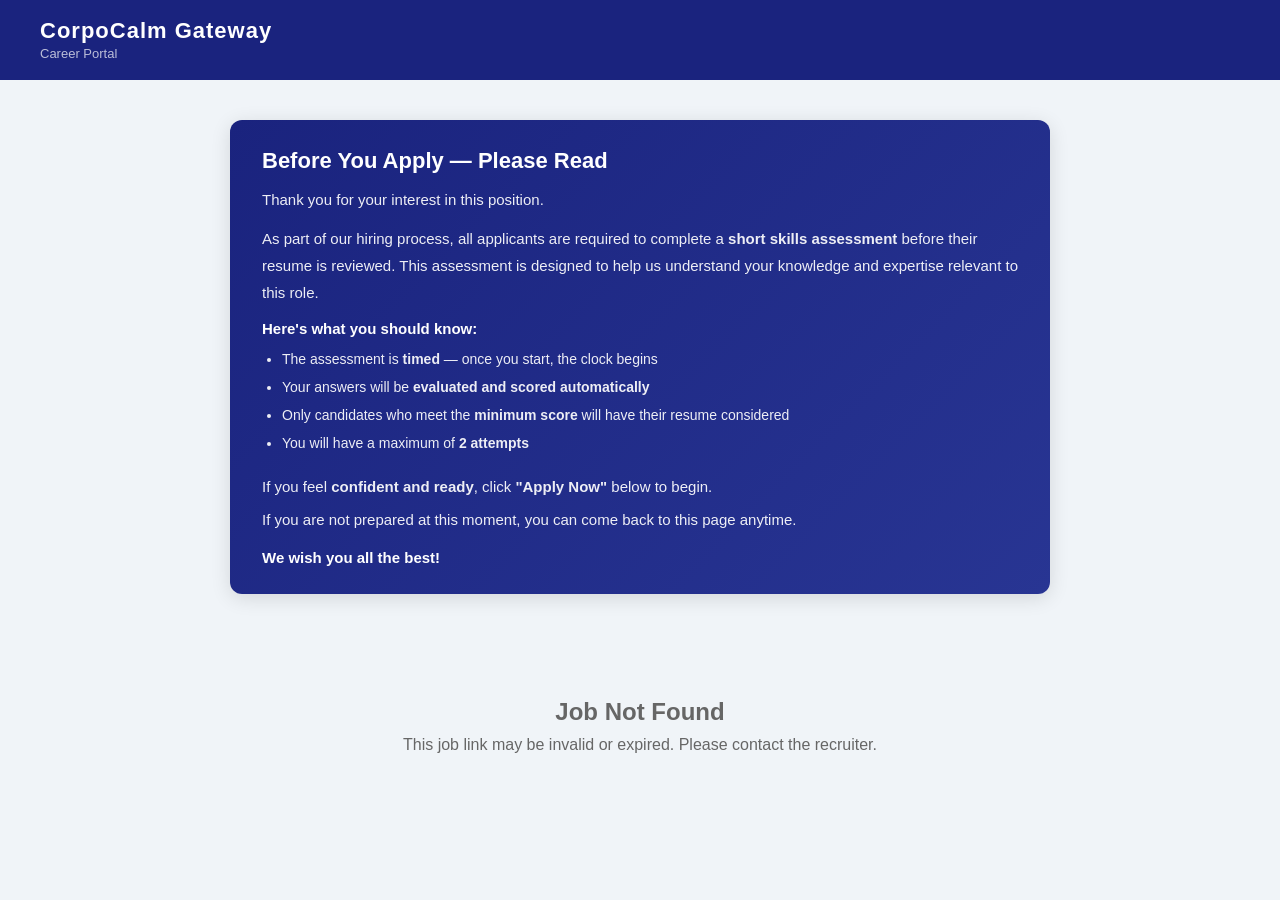
<file: frontend/job-portal.html>
<!DOCTYPE html>
<html lang="en">
<head>
    <meta charset="UTF-8">
    <title>Job Portal - CorpoCalm</title>
    <style>
        * { box-sizing: border-box; margin: 0; padding: 0; }
        body { font-family: 'Segoe UI', sans-serif; background: #f0f4f8; color: #333; }

        /* ── Header ── */
        .header { background: #1a237e; color: white; padding: 18px 40px; display: flex; align-items: center; gap: 12px; }
        .header h1 { font-size: 22px; font-weight: 700; letter-spacing: 1px; }
        .header span { font-size: 13px; opacity: 0.7; }
        /* ── Main Layout ── */
        .main { max-width: 860px; margin: 40px auto; padding: 0 20px; }

        /* ── Job Card ── */
        .job-card { background: white; border-radius: 12px; box-shadow: 0 4px 20px rgba(0,0,0,0.08); overflow: hidden; }
        .job-card-header { background: linear-gradient(135deg, #1a237e, #283593); color: white; padding: 30px 36px; }
        .job-card-header .company { font-size: 13px; opacity: 0.8; margin-bottom: 6px; letter-spacing: 0.5px; text-transform: uppercase; }
        .job-card-header h2 { font-size: 28px; font-weight: 700; margin-bottom: 14px; }
        .job-meta { display: flex; flex-wrap: wrap; gap: 16px; }
        .meta-badge { background: rgba(255,255,255,0.15); padding: 5px 14px; border-radius: 20px; font-size: 13px; display: flex; align-items: center; gap: 6px; }

        .job-card-body { padding: 30px 36px; }

        /* ── Sections ── */
        .section { margin-bottom: 28px; }
        .section h3 { font-size: 16px; font-weight: 700; color: #1a237e; margin-bottom: 12px; padding-bottom: 6px; border-bottom: 2px solid #e8eaf6; }
        .section p { line-height: 1.75; color: #555; font-size: 15px; }
        .skills-list { display: flex; flex-wrap: wrap; gap: 8px; }
        .skill-tag { background: #e8eaf6; color: #1a237e; padding: 5px 14px; border-radius: 20px; font-size: 13px; font-weight: 500; }
        .info-grid { display: grid; grid-template-columns: 1fr 1fr; gap: 14px; }
        .info-item { background: #f8f9ff; padding: 12px 16px; border-radius: 8px; border-left: 3px solid #3f51b5; }
        .info-item .label { font-size: 11px; text-transform: uppercase; letter-spacing: 0.5px; color: #888; margin-bottom: 3px; }
        .info-item .value { font-size: 15px; font-weight: 600; color: #333; }

        /* ── Apply Button ── */
        .apply-section { padding: 0 36px 30px; }
        .apply-btn { width: 100%; padding: 16px; background: #1a237e; color: white; border: none; border-radius: 8px; font-size: 17px; font-weight: 600; cursor: pointer; letter-spacing: 0.5px; transition: background 0.2s; }
        .apply-btn:hover { background: #283593; }
        .apply-btn:disabled { background: #aaa; cursor: not-allowed; }

        /* ── Loading / Error ── */
        .center-msg { text-align: center; padding: 80px 20px; color: #666; }
        .center-msg h2 { margin-bottom: 10px; }
        .spinner { width: 40px; height: 40px; border: 4px solid #e0e0e0; border-top-color: #1a237e; border-radius: 50%; animation: spin 0.8s linear infinite; margin: 0 auto 20px; }
        @keyframes spin { to { transform: rotate(360deg); } }

        /* ── Rules Popup Overlay ── */
        .overlay { display: none; position: fixed; top: 0; left: 0; width: 100%; height: 100%; background: rgba(0,0,0,0.6); z-index: 1000; align-items: center; justify-content: center; }
        .overlay.open { display: flex; }
        .popup { background: white; width: 500px; max-width: 95vw; border-radius: 12px; overflow: hidden; box-shadow: 0 20px 60px rgba(0,0,0,0.3); }
        .popup-header { background: #1a237e; color: white; padding: 20px 24px; display: flex; align-items: center; gap: 12px; }
        .popup-header h3 { font-size: 18px; margin: 0; }
        .popup-icon { font-size: 24px; }
        .popup-body { padding: 24px; }
        .popup-body p { margin-bottom: 14px; color: #444; font-size: 15px; line-height: 1.6; }
        .rules-list { list-style: none; margin: 0 0 20px 0; padding: 0; }
        .rules-list li { display: flex; align-items: flex-start; gap: 10px; padding: 10px 0; border-bottom: 1px solid #f0f0f0; font-size: 14px; color: #444; }
        .rules-list li:last-child { border-bottom: none; }
        .rule-icon { font-size: 18px; flex-shrink: 0; margin-top: 1px; }
        .rule-text strong { color: #1a237e; }
        .popup-footer { padding: 0 24px 24px; display: flex; gap: 12px; }
        .btn-accept { flex: 1; padding: 13px; background: #1a237e; color: white; border: none; border-radius: 8px; font-size: 15px; font-weight: 600; cursor: pointer; transition: background 0.2s; }
        .btn-accept:hover { background: #283593; }
        .btn-decline { flex: 1; padding: 13px; background: white; color: #666; border: 2px solid #ddd; border-radius: 8px; font-size: 15px; font-weight: 600; cursor: pointer; transition: all 0.2s; }
        .btn-decline:hover { border-color: #999; color: #333; }

        /* ── Thank You Screen ── */
        .thankyou { display: none; position: fixed; top: 0; left: 0; width: 100%; height: 100%; background: rgba(0,0,0,0.6); z-index: 2000; align-items: center; justify-content: center; }
        .thankyou.open { display: flex; }
        .thankyou-box { background: white; border-radius: 12px; padding: 50px 40px; text-align: center; max-width: 400px; width: 90%; box-shadow: 0 20px 60px rgba(0,0,0,0.3); }
        .thankyou-box .ty-icon { font-size: 56px; margin-bottom: 16px; }
        .thankyou-box h2 { color: #333; margin-bottom: 10px; }
        .thankyou-box p { color: #666; font-size: 15px; line-height: 1.6; }
    </style>
</head>
<body>

    <!-- Header -->
    <div class="header">
        <div>
            <h1>CorpoCalm Gateway</h1>
            <span>Career Portal</span>
        </div>
    </div>

    <!-- Main Content -->
    <div class="main">
        <!-- Welcome Message Banner -->
        <div style="background:linear-gradient(135deg,#1a237e,#283593);color:white;border-radius:12px;padding:28px 32px;margin-bottom:24px;box-shadow:0 4px 20px rgba(0,0,0,0.12);">
            <div style="font-size:22px;font-weight:700;margin-bottom:12px;">Before You Apply — Please Read</div>
            <p style="font-size:15px;line-height:1.8;opacity:0.92;margin:0 0 12px 0;">
                Thank you for your interest in this position.
            </p>
            <p style="font-size:15px;line-height:1.8;opacity:0.92;margin:0 0 14px 0;">
                As part of our hiring process, all applicants are required to complete a <strong>short skills assessment</strong> before their resume is reviewed. This assessment is designed to help us understand your knowledge and expertise relevant to this role.
            </p>
            <p style="font-size:15px;font-weight:600;margin:0 0 8px 0;">Here's what you should know:</p>
            <ul style="font-size:14px;line-height:2;opacity:0.92;margin:0 0 16px 20px;padding:0;">
                <li>The assessment is <strong>timed</strong> — once you start, the clock begins</li>
                <li>Your answers will be <strong>evaluated and scored automatically</strong></li>
                <li>Only candidates who meet the <strong>minimum score</strong> will have their resume considered</li>
                <li>You will have a maximum of <strong>2 attempts</strong></li>
            </ul>
            <p style="font-size:15px;line-height:1.8;opacity:0.92;margin:0 0 6px 0;">
                If you feel <strong>confident and ready</strong>, click <strong>"Apply Now"</strong> below to begin.
            </p>
            <p style="font-size:15px;line-height:1.8;opacity:0.92;margin:0 0 16px 0;">
                If you are not prepared at this moment, you can come back to this page anytime.
            </p>
            <p style="font-size:15px;font-weight:700;margin:0;">We wish you all the best!</p>
        </div>
        <!-- Loading state -->
        <div id="loadingState" class="center-msg">
            <div class="spinner"></div>
            <p>Loading job details...</p>
        </div>

        <!-- Error state -->
        <div id="errorState" class="center-msg" style="display:none;">
            <h2>Job Not Found</h2>
            <p>This job link may be invalid or expired. Please contact the recruiter.</p>
        </div>

        <!-- Job card (populated by JS) -->
        <div class="job-card" id="jobCard" style="display:none;">
            <div class="job-card-header">
                <div class="company" id="companyName">CorpoCalm Hiring</div>
                <h2 id="jobTitle">Loading...</h2>
                <div class="job-meta" id="jobMeta"></div>
            </div>

            <div class="job-card-body">
                <div class="section" id="descSection">
                    <h3>About the Role</h3>
                    <p id="jobDescription"></p>
                </div>

                <div class="section" id="skillsSection">
                    <h3>Skills Required</h3>
                    <div class="skills-list" id="skillsList"></div>
                </div>

                <div class="section">
                    <h3>Job Details</h3>
                    <div class="info-grid" id="infoGrid"></div>
                </div>

                <div class="section" id="testInfoSection">
                    <h3>Assessment Info</h3>
                    <div class="info-grid">
                        <div class="info-item">
                            <div class="label">Questions</div>
                            <div class="value" id="questionCount">-</div>
                        </div>
                        <div class="info-item">
                            <div class="label">Time Limit</div>
                            <div class="value" id="timeLimit">-</div>
                        </div>
                        <div class="info-item">
                            <div class="label">Max Attempts</div>
                            <div class="value">2 attempts</div>
                        </div>
                        <div class="info-item">
                            <div class="label">Format</div>
                            <div class="value">Written answers</div>
                        </div>
                    </div>
                </div>
            </div>

            <div class="apply-section">
                <button class="apply-btn" id="applyBtn" onclick="showRulesPopup()">Apply Now</button>
            </div>
        </div>
    </div>

    <!-- Rules Popup -->
    <div class="overlay" id="rulesOverlay">
        <div class="popup">
            <div class="popup-header">
                <span class="popup-icon">!</span>
                <h3>Before You Begin — Please Read</h3>
            </div>
            <div class="popup-body">
                <p>You are about to start the screening assessment for <strong id="popupJobTitle"></strong>. Please review the rules below:</p>
                <ul class="rules-list">
                    <li>
                        <span class="rule-icon">&#9200;</span>
                        <span class="rule-text"><strong>Timed Test:</strong> You will have <strong id="popupTimer"></strong> to complete all questions. The test auto-submits when time runs out.</span>
                    </li>
                    <li>
                        <span class="rule-icon">&#128683;</span>
                        <span class="rule-text"><strong>No Tab Switching:</strong> Switching tabs or minimizing the window is monitored and will be reported to the recruiter.</span>
                    </li>
                    <li>
                        <span class="rule-icon">&#128260;</span>
                        <span class="rule-text"><strong>2 Attempts Only:</strong> You are allowed a maximum of 2 attempts for this assessment. Use them wisely.</span>
                    </li>
                    <li>
                        <span class="rule-icon">&#9888;</span>
                        <span class="rule-text"><strong>Do Not Refresh:</strong> Refreshing or going back during the test will count as an attempt and may lose your progress.</span>
                    </li>
                    <li>
                        <span class="rule-icon">&#9989;</span>
                        <span class="rule-text"><strong>Honest Answers:</strong> Write your own answers. Provide as much detail as you can.</span>
                    </li>
                </ul>
                <p>By clicking <strong>"I Accept, Start Test"</strong> you confirm you have read and agree to the above rules.</p>
            </div>
            <div class="popup-footer">
                <button class="btn-decline" onclick="declineTest()">No Thanks</button>
                <button class="btn-accept" onclick="acceptAndStart()">I Accept, Start Test</button>
            </div>
        </div>
    </div>

    <!-- Thank You Overlay (when candidate declines) -->
    <div class="thankyou" id="thankYouOverlay">
        <div class="thankyou-box">
            <div class="ty-icon">&#128591;</div>
            <h2>Thank You!</h2>
            <p>No worries — if you change your mind, you can always come back to this page and apply again.</p>
            <p style="margin-top:12px;font-size:13px;color:#aaa;">You can now close this tab.</p>
        </div>
    </div>

    <script src="config.js"></script>
    <script>
        let jobData = null;
        let jobId = null;

        // ── Read Job ID from URL: job-portal.html?job=XXXXX ──
        window.addEventListener('DOMContentLoaded', () => {
            const params = new URLSearchParams(window.location.search);
            jobId = params.get('job');

            if (!jobId) {
                document.getElementById('loadingState').style.display = 'none';
                document.getElementById('errorState').style.display = 'block';
                return;
            }

            loadJobDetails(jobId);
        });

        async function loadJobDetails(id) {
            try {
                const res = await fetch(`${CONFIG.BACKEND_URL}/jobs/${encodeURIComponent(id)}`);
                if (!res.ok) throw new Error('Not found');
                const data = await res.json();
                jobData = data;
                renderJobCard(data);
            } catch (e) {
                document.getElementById('loadingState').style.display = 'none';
                document.getElementById('errorState').style.display = 'block';
            }
        }

        function renderJobCard(data) {
            const { job, questions } = data;

            // Title & company
            document.getElementById('jobTitle').textContent = job.role_title;
            document.getElementById('companyName').textContent = job.company_name || 'CorpoCalm Gateway';
            document.title = job.role_title + ' - CorpoCalm Gateway';

            // Meta badges
            const meta = [];
            if (job.location) meta.push({ icon: '&#128205;', text: job.location });
            if (job.job_type) meta.push({ icon: '&#128198;', text: job.job_type });
            if (job.salary_range) meta.push({ icon: '&#128178;', text: job.salary_range });
            document.getElementById('jobMeta').innerHTML = meta.map(m =>
                `<span class="meta-badge">${m.icon} ${escapeHtml(m.text)}</span>`
            ).join('');

            // Description
            if (job.description) {
                document.getElementById('jobDescription').textContent = job.description;
            } else {
                document.getElementById('descSection').style.display = 'none';
            }

            // Skills
            if (job.skills_required) {
                const skills = job.skills_required.split(',').map(s => s.trim()).filter(Boolean);
                document.getElementById('skillsList').innerHTML = skills.map(s =>
                    `<span class="skill-tag">${escapeHtml(s)}</span>`
                ).join('');
            } else {
                document.getElementById('skillsSection').style.display = 'none';
            }

            // Info grid
            const infoItems = [];
            if (job.experience_required) infoItems.push({ label: 'Experience', value: job.experience_required });
            if (job.job_type) infoItems.push({ label: 'Job Type', value: job.job_type });
            if (job.location) infoItems.push({ label: 'Location', value: job.location });
            if (job.salary_range) infoItems.push({ label: 'Salary', value: job.salary_range });
            document.getElementById('infoGrid').innerHTML = infoItems.map(i =>
                `<div class="info-item"><div class="label">${i.label}</div><div class="value">${escapeHtml(i.value)}</div></div>`
            ).join('');

            // Assessment info
            document.getElementById('questionCount').textContent = (questions?.length || 0) + ' questions';
            document.getElementById('timeLimit').textContent = job.time_limit_minutes + ' minutes';

            // Show the card
            document.getElementById('loadingState').style.display = 'none';
            document.getElementById('jobCard').style.display = 'block';
        }

        function showRulesPopup() {
            if (!jobData) return;
            const { job } = jobData;
            document.getElementById('popupJobTitle').textContent = job.role_title;
            document.getElementById('popupTimer').textContent = job.time_limit_minutes + ' minutes';
            document.getElementById('rulesOverlay').classList.add('open');
        }

        function declineTest() {
            document.getElementById('rulesOverlay').classList.remove('open');
            document.getElementById('thankYouOverlay').classList.add('open');
        }

        function acceptAndStart() {
            // Redirect to the test page with job ID in URL
            window.location.href = `index.html?job=${encodeURIComponent(jobId)}`;
        }

        function escapeHtml(str) {
            return String(str)
                .replace(/&/g, '&amp;')
                .replace(/</g, '&lt;')
                .replace(/>/g, '&gt;')
                .replace(/"/g, '&quot;');
        }
    </script>
</body>
</html>
</file>
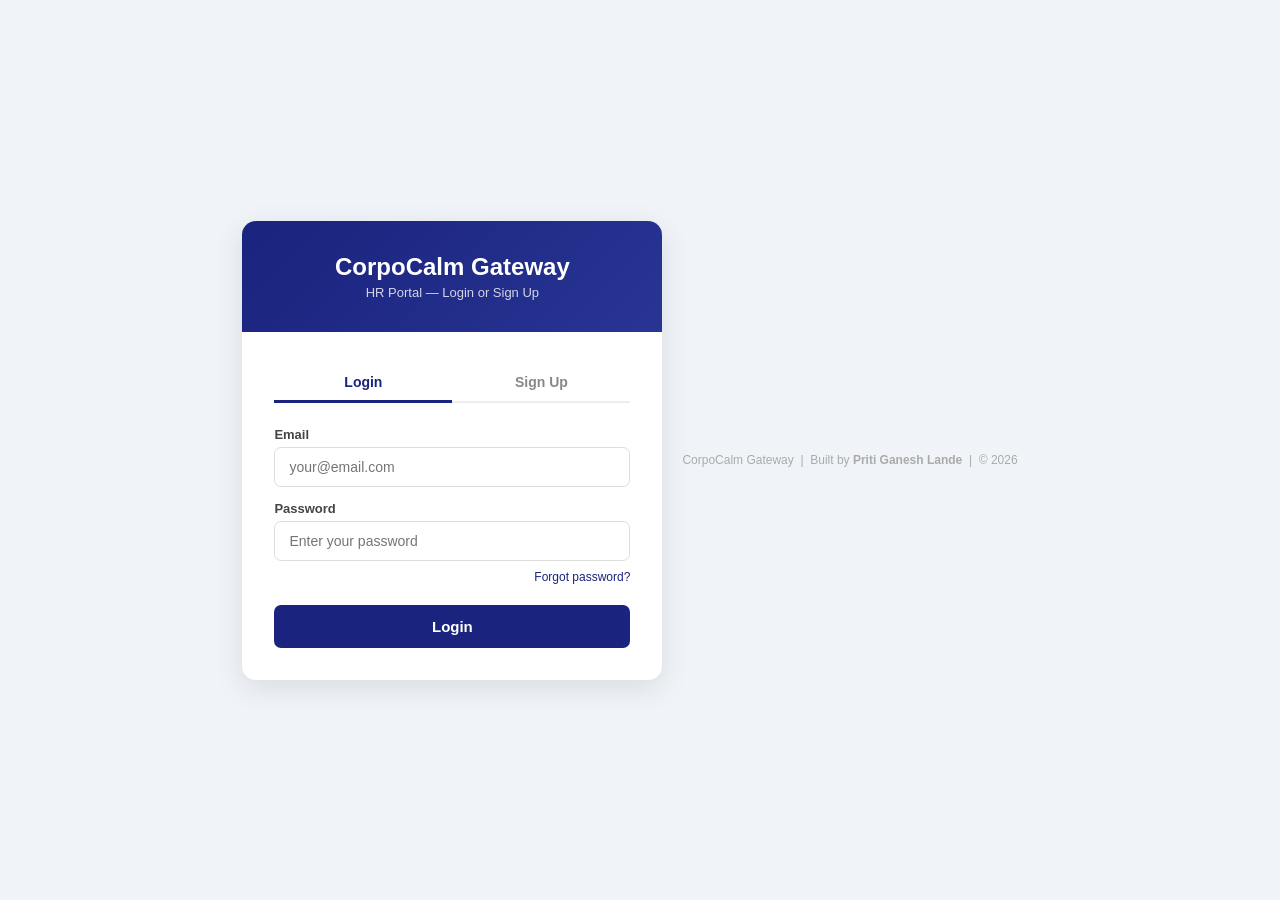
<file: frontend/jobs.html>
<!DOCTYPE html>
<html lang="en">
<head>
    <meta charset="UTF-8">
    <title>Job Management — CorpoCalm Gateway</title>
    <link rel="stylesheet" href="styles.css">
    <style>
        body { padding: 0; }
        .container { max-width: 1200px; margin: 28px auto; padding: 0 20px 48px; }
        .topbar { display:flex; justify-content:space-between; align-items:center; margin-bottom:22px; flex-wrap:wrap; gap:12px; }
        .topbar h1 { margin:0; font-size:20px; color:#1a237e; }
        .filter-bar { display:flex; gap:10px; flex-wrap:wrap; margin-bottom:18px; align-items:center; }
        .filter-bar select { padding:8px 12px; border:1.5px solid #e2e8f0; border-radius:8px; font-size:13px; background:#fff; }
        .filter-bar select:focus { border-color:#4f46e5; outline:none; }
        .jobs-grid { display:grid; grid-template-columns:repeat(auto-fill,minmax(340px,1fr)); gap:18px; }
        .job-card { background:#fff; border-radius:12px; box-shadow:0 2px 12px rgba(26,35,126,0.07); overflow:hidden; transition:box-shadow 0.18s; }
        .job-card:hover { box-shadow:0 4px 20px rgba(26,35,126,0.13); }
        .job-card-header { padding:18px 20px 14px; border-bottom:1px solid #f1f5f9; }
        .job-title { font-size:16px; font-weight:700; color:#1a237e; margin-bottom:6px; }
        .job-meta { display:flex; flex-wrap:wrap; gap:8px; margin-top:8px; }
        .meta-pill { font-size:12px; padding:3px 10px; border-radius:12px; background:#f0f4ff; color:#4f46e5; font-weight:500; }
        .job-card-body { padding:14px 20px; }
        .job-stats { display:grid; grid-template-columns:1fr 1fr 1fr; gap:10px; margin-bottom:14px; }
        .stat-item { text-align:center; }
        .stat-item .val { font-size:20px; font-weight:800; color:#1a237e; }
        .stat-item .lbl { font-size:11px; color:#94a3b8; text-transform:uppercase; font-weight:600; }
        .job-card-footer { padding:12px 20px; background:#f8faff; border-top:1px solid #f1f5f9; display:flex; gap:8px; flex-wrap:wrap; justify-content:space-between; align-items:center; }
        .status-badge { font-size:12px; font-weight:700; padding:4px 12px; border-radius:20px; }
        .badge-published { background:#f0fdf4; color:#16a34a; border:1px solid #bbf7d0; }
        .badge-draft     { background:#fff8e1; color:#f57f17; border:1px solid #ffe082; }
        .badge-closed    { background:#f1f5f9; color:#64748b; border:1px solid #cbd5e1; }
        .btn-sm { padding:6px 14px; border-radius:6px; font-size:12px; font-weight:600; cursor:pointer; border:none; transition:all 0.15s; }
        .btn-view       { background:#e8eaf6; color:#1a237e; }
        .btn-view:hover { background:#c5cae9; }
        .btn-copy       { background:#f3e5f5; color:#7b1fa2; }
        .btn-copy:hover { background:#e1bee7; }
        .btn-close      { background:#ffebee; color:#c62828; }
        .btn-close:hover{ background:#ffcdd2; }
        .btn-reopen     { background:#e8f5e9; color:#2e7d32; }
        .btn-reopen:hover{ background:#c8e6c9; }
        .btn-publish    { background:#1a237e; color:#fff; }
        .btn-publish:hover{ background:#283593; }
        .empty-state { text-align:center; padding:60px; color:#94a3b8; }
        .empty-state .icon { font-size:48px; margin-bottom:12px; opacity:0.4; }
        .date-text { font-size:11px; color:#94a3b8; }
    </style>
</head>
<body>
<nav class="navbar">
    <div class="navbar-brand">🔷 CorpoCalm Gateway</div>
    <div class="navbar-nav">
        <a href="admin.html"     class="nav-link">📝 Publish Job</a>
        <a href="jobs.html"      class="nav-link active">💼 My Jobs</a>
        <a href="dashboard.html" class="nav-link">📋 Dashboard</a>
        <a href="analytics.html" class="nav-link">📊 Analytics</a>
        <span class="nav-user">| <strong id="hrName"></strong></span>
        <button class="btn-logout" onclick="logout()">Logout</button>
    </div>
</nav>

<div class="container">
    <div class="topbar">
        <h1>💼 My Jobs</h1>
        <a href="admin.html" style="background:#1a237e;color:#fff;padding:9px 20px;border-radius:8px;text-decoration:none;font-size:14px;font-weight:600;">+ Publish New Job</a>
    </div>

    <!-- Filter bar -->
    <div class="filter-bar">
        <label style="font-size:13px;font-weight:600;color:#64748b;">Filter:</label>
        <select id="statusFilter" onchange="loadJobs()">
            <option value="">All Jobs</option>
            <option value="published">Published</option>
            <option value="draft">Draft</option>
            <option value="closed">Closed</option>
        </select>
        <span id="jobCount" style="font-size:13px;color:#94a3b8;margin-left:4px;"></span>
    </div>

    <div id="jobsGrid" class="jobs-grid">
        <div class="empty-state"><div class="icon">💼</div><p>Loading jobs...</p></div>
    </div>
</div>

<script src="config.js"></script>
<script>
const token = localStorage.getItem('hr_token');
if (!token) window.location.href = 'login.html';

document.getElementById('hrName').textContent = localStorage.getItem('hr_name') || 'HR';

const PORTAL_BASE = window.location.href.replace('jobs.html', '');

function logout() {
    ['hr_token','hr_name','hr_role','hr_company_id','hr_email','hr_company'].forEach(k => localStorage.removeItem(k));
    window.location.href = 'login.html';
}

async function loadJobs() {
    const grid   = document.getElementById('jobsGrid');
    const status = document.getElementById('statusFilter').value;
    grid.innerHTML = '<div class="empty-state"><div class="icon">⏳</div><p>Loading...</p></div>';

    try {
        let url = `${CONFIG.BACKEND_URL}/jobs`;
        if (status) url += `?status=${encodeURIComponent(status)}`;

        const res = await fetch(url, { headers: { 'Authorization': `Bearer ${token}` } });
        if (!res.ok) throw new Error(`Server error: ${res.status}`);
        const jobs = await res.json();

        document.getElementById('jobCount').textContent = `${jobs.length} job${jobs.length !== 1 ? 's' : ''}`;

        if (!jobs.length) {
            grid.innerHTML = `<div class="empty-state" style="grid-column:1/-1;">
                <div class="icon">💼</div>
                <p style="font-size:15px;font-weight:600;color:#475569;">No jobs found</p>
                <p style="margin-top:6px;"><a href="admin.html" style="color:#1a237e;font-weight:600;">Publish your first job →</a></p>
            </div>`;
            return;
        }

        grid.innerHTML = jobs.map(j => buildJobCard(j)).join('');
    } catch (err) {
        grid.innerHTML = `<div class="empty-state" style="grid-column:1/-1;color:#c62828;">⚠️ Failed to load: ${err.message}</div>`;
    }
}

function buildJobCard(j) {
    const statusBadge = {
        published: '<span class="status-badge badge-published">✅ Published</span>',
        draft:     '<span class="status-badge badge-draft">📝 Draft</span>',
        closed:    '<span class="status-badge badge-closed">🔒 Closed</span>',
    }[j.status] || '';

    const pills = [j.location, j.job_type, j.salary_range, j.experience_required]
        .filter(Boolean)
        .map(v => `<span class="meta-pill">${esc(v)}</span>`)
        .join('');

    const portalLink = `${PORTAL_BASE}job-portal.html?job=${j.id}`;
    const created    = new Date(j.created_at).toLocaleDateString();
    const expiry     = j.expiry_date ? `Expires: ${j.expiry_date}` : 'No expiry';

    // Action buttons based on status
    let actions = '';
    let portalLinkHtml = '';
    if (j.status === 'published') {
        portalLinkHtml = `
            <div style="padding:10px 20px;background:#f0f4ff;border-top:1px solid #e8eaf6;font-size:13px;">
                <span style="color:#888;font-size:11px;font-weight:700;text-transform:uppercase;letter-spacing:0.4px;">Portal Link</span><br>
                <a href="${portalLink}" target="_blank"
                   style="color:#1a237e;font-weight:600;word-break:break-all;text-decoration:none;"
                   title="${portalLink}">
                   🔗 ${esc(j.role_title)}
                </a>
                <button onclick="copyLink('${portalLink}')"
                    style="margin-left:8px;padding:2px 8px;background:#1a237e;color:#fff;border:none;border-radius:4px;font-size:11px;cursor:pointer;vertical-align:middle;">
                    Copy
                </button>
                <div style="margin-top:6px;font-size:11px;color:#888;">
                    <span style="font-weight:600;color:#64748b;">Job ID:</span>
                    <span style="font-family:monospace;background:#e8eaf6;padding:2px 7px;border-radius:4px;color:#1a237e;user-select:all;">${j.id}</span>
                    <button onclick="navigator.clipboard.writeText('${j.id}').then(()=>alert('Job ID copied!'))"
                        style="margin-left:6px;padding:1px 7px;background:none;border:1px solid #c7d2fe;color:#4f46e5;border-radius:4px;font-size:11px;cursor:pointer;">
                        Copy ID
                    </button>
                </div>
            </div>`;
        actions = `
            <button class="btn-sm btn-view"  onclick="viewApplicants('${j.id}')">👥 Applicants (${j.applicant_count || 0})</button>
            <button class="btn-sm btn-close" onclick="closeJob('${j.id}', '${esc(j.role_title)}')">🔒 Close</button>`;
    } else if (j.status === 'draft') {
        actions = `
            <button class="btn-sm btn-publish" onclick="publishDraft('${j.id}', '${esc(j.role_title)}')">🚀 Publish</button>
            <button class="btn-sm btn-view"    onclick="editDraft('${j.id}')">✏️ Edit</button>`;
    } else if (j.status === 'closed') {
        actions = `
            <button class="btn-sm btn-reopen" onclick="reopenJob('${j.id}', '${esc(j.role_title)}')">🔓 Reopen</button>
            <button class="btn-sm btn-view"   onclick="viewApplicants('${j.id}')">👥 Applicants (${j.applicant_count || 0})</button>`;
    }

    return `
    <div class="job-card" id="card-${j.id}">
        <div class="job-card-header">
            <div style="display:flex;justify-content:space-between;align-items:flex-start;">
                <div class="job-title">${esc(j.role_title)}</div>
                ${statusBadge}
            </div>
            <div class="job-meta">${pills}</div>
        </div>
        <div class="job-card-body">
            <div class="job-stats">
                <div class="stat-item"><div class="val">${j.applicant_count || 0}</div><div class="lbl">Applicants</div></div>
                <div class="stat-item"><div class="val">${j.time_limit_minutes || '—'}</div><div class="lbl">Minutes</div></div>
                <div class="stat-item"><div class="val">${j.passing_threshold || 70}%</div><div class="lbl">Pass Score</div></div>
            </div>
            <div class="date-text">Created: ${created} &nbsp;·&nbsp; ${expiry}</div>
        </div>
        ${portalLinkHtml}
        <div class="job-card-footer">${actions}</div>
    </div>`;
}

async function closeJob(jobId, title) {
    if (!confirm(`Close "${title}"? Candidates will no longer be able to apply.`)) return;
    try {
        const res = await fetch(`${CONFIG.BACKEND_URL}/jobs/${jobId}/close`, {
            method: 'PATCH', headers: { 'Authorization': `Bearer ${token}` }
        });
        const data = await res.json();
        if (!res.ok) throw new Error(data.detail || 'Failed');
        loadJobs();
    } catch (e) { alert('Error: ' + e.message); }
}

async function reopenJob(jobId, title) {
    if (!confirm(`Reopen "${title}"? Candidates will be able to apply again.`)) return;
    try {
        const res = await fetch(`${CONFIG.BACKEND_URL}/jobs/${jobId}/reopen`, {
            method: 'PATCH', headers: { 'Authorization': `Bearer ${token}` }
        });
        const data = await res.json();
        if (!res.ok) throw new Error(data.detail || 'Failed');
        loadJobs();
    } catch (e) { alert('Error: ' + e.message); }
}

async function publishDraft(jobId, title) {
    if (!confirm(`Publish "${title}"?`)) return;
    try {
        const res = await fetch(`${CONFIG.BACKEND_URL}/jobs/${jobId}/publish`, {
            method: 'PATCH', headers: { 'Authorization': `Bearer ${token}` }
        });
        const data = await res.json();
        if (!res.ok) throw new Error(data.detail || 'Failed');
        const portalLink = `${PORTAL_BASE}job-portal.html?job=${jobId}`;
        alert(`✅ Published!\n\nShare this link with candidates:\n${portalLink}`);
        loadJobs();
    } catch (e) { alert('Error: ' + e.message); }
}

function viewApplicants(jobId) {
    window.location.href = `dashboard.html?job_id=${jobId}`;
}

function editDraft(jobId) {
    // Load draft into admin form
    window.location.href = `admin.html?load_draft=${jobId}`;
}

function copyLink(link) {
    navigator.clipboard.writeText(link)
        .then(() => alert('Link copied!'))
        .catch(() => { prompt('Copy this link:', link); });
}

function esc(str) {
    return String(str||'').replace(/&/g,'&amp;').replace(/</g,'&lt;').replace(/>/g,'&gt;').replace(/"/g,'&quot;').replace(/'/g,'&#39;');
}

// Load on page open
loadJobs();
</script>
</body>
</html>
</file>
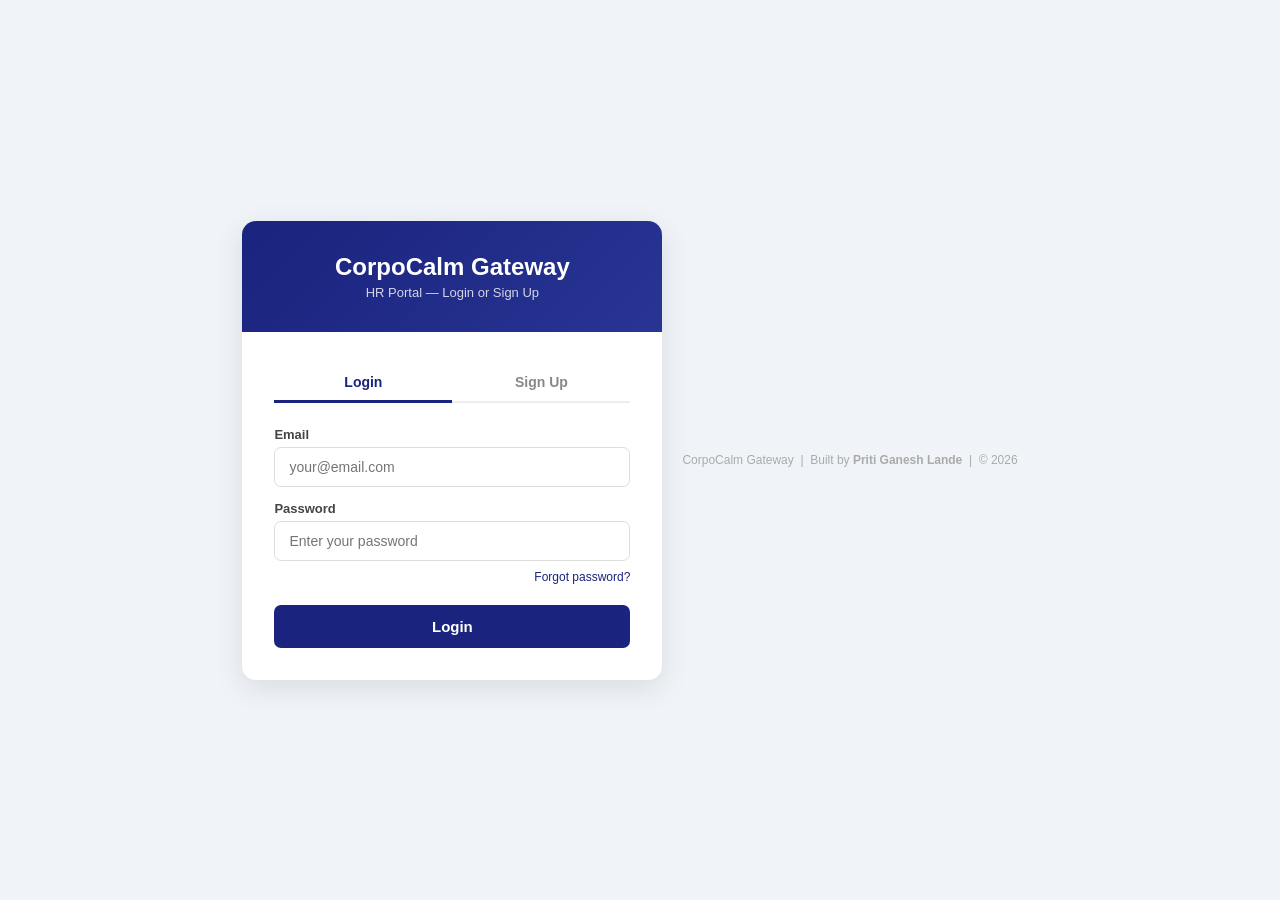
<file: frontend/login.html>
<!DOCTYPE html>
<html lang="en">
<head>
    <meta charset="UTF-8">
    <title>CorpoCalm Gateway - HR Login</title>
    <style>
        * { box-sizing: border-box; margin: 0; padding: 0; }
        body { font-family: 'Segoe UI', sans-serif; background: #f0f4f8; min-height: 100vh; display: flex; align-items: center; justify-content: center; }
        .card { background: white; width: 420px; border-radius: 14px; box-shadow: 0 8px 30px rgba(0,0,0,0.1); overflow: hidden; }
        .card-header { background: linear-gradient(135deg, #1a237e, #283593); color: white; padding: 32px; text-align: center; }
        .card-header h1 { font-size: 24px; margin-bottom: 4px; }
        .card-header p { font-size: 13px; opacity: 0.8; }
        .card-body { padding: 32px; }
        .tabs { display: flex; margin-bottom: 24px; border-bottom: 2px solid #eee; }
        .tab { flex: 1; padding: 10px; text-align: center; cursor: pointer; font-weight: 600; font-size: 14px; color: #888; border-bottom: 3px solid transparent; margin-bottom: -2px; transition: all 0.2s; }
        .tab.active { color: #1a237e; border-bottom-color: #1a237e; }
        label { display: block; font-size: 13px; font-weight: 600; color: #444; margin-bottom: 5px; margin-top: 14px; }
        input { width: 100%; padding: 11px 14px; border: 1px solid #ddd; border-radius: 7px; font-size: 14px; transition: border 0.2s; }
        input:focus { border-color: #3f51b5; outline: none; box-shadow: 0 0 0 3px rgba(63,81,181,0.1); }
        button.primary { width: 100%; padding: 13px; background: #1a237e; color: white; border: none; border-radius: 7px; font-size: 15px; font-weight: 600; cursor: pointer; margin-top: 20px; transition: background 0.2s; }
        button.primary:hover { background: #283593; }
        button.primary:disabled { background: #aaa; cursor: not-allowed; }
        .msg { margin-top: 14px; padding: 10px 14px; border-radius: 6px; font-size: 13px; display: none; }
        .msg.error { background: #ffebee; color: #c62828; border: 1px solid #ef9a9a; }
        .msg.success { background: #e8f5e9; color: #2e7d32; border: 1px solid #a5d6a7; }
    </style>
</head>
<body>
<div class="card">
    <div class="card-header">
        <h1>CorpoCalm Gateway</h1>
        <p>HR Portal — Login or Sign Up</p>
    </div>
    <div class="card-body">
        <div class="tabs">
            <div class="tab active" id="loginTab" onclick="switchTab('login')">Login</div>
            <div class="tab" id="signupTab" onclick="switchTab('signup')">Sign Up</div>
        </div>

        <!-- Login Form -->
        <div id="loginForm">
            <label>Email</label>
            <input type="email" id="loginEmail" placeholder="your@email.com">
            <label>Password</label>
            <input type="password" id="loginPassword" placeholder="Enter your password">
            <div style="text-align:right;margin-top:6px;">
                <a href="#" onclick="switchTab('forgot')" style="font-size:12px;color:#1a237e;text-decoration:none;">Forgot password?</a>
            </div>
            <button class="primary" id="loginBtn" onclick="login()">Login</button>
        </div>

        <!-- Forgot Password Form -->
        <div id="forgotForm" style="display:none;">
            <p style="font-size:13px;color:#666;margin-bottom:16px;">Enter your email and we'll send you a reset link.</p>
            <label>Email</label>
            <input type="email" id="forgotEmail" placeholder="your@email.com">
            <button class="primary" id="forgotBtn" onclick="forgotPassword()">Send Reset Link</button>
            <div style="text-align:center;margin-top:14px;">
                <a href="#" onclick="switchTab('login')" style="font-size:13px;color:#1a237e;text-decoration:none;">← Back to Login</a>
            </div>
        </div>

        <!-- Signup Form -->
        <div id="signupForm" style="display:none;">
            <label>Full Name</label>
            <input type="text" id="signupName" placeholder="Your full name">
            <label>Company Name</label>
            <input type="text" id="signupCompany" placeholder="e.g. Infosys, TCS, Your Startup">
            <label>Email</label>
            <input type="email" id="signupEmail" placeholder="your@email.com">
            <label>Password</label>
            <input type="password" id="signupPassword" placeholder="Create a password (min 6 chars)">
            <button class="primary" id="signupBtn" onclick="signup()">Create Account</button>
        </div>

        <div class="msg" id="msg"></div>
    </div>
</div>

<script src="config.js"></script>
<script>
    // If already logged in, redirect to admin
    if (localStorage.getItem('hr_token')) {
        window.location.href = 'admin.html';
    }

    function switchTab(tab) {
        document.getElementById('loginForm').style.display  = tab === 'login'  ? 'block' : 'none';
        document.getElementById('signupForm').style.display = tab === 'signup' ? 'block' : 'none';
        document.getElementById('forgotForm').style.display = tab === 'forgot' ? 'block' : 'none';
        document.getElementById('loginTab').classList.toggle('active',  tab === 'login');
        document.getElementById('signupTab').classList.toggle('active', tab === 'signup');
        hideMsg();
    }

    async function login() {
        const email    = document.getElementById('loginEmail').value.trim();
        const password = document.getElementById('loginPassword').value.trim();
        const btn      = document.getElementById('loginBtn');

        if (!email || !password) { showMsg('Please fill in all fields.', 'error'); return; }

        btn.disabled = true;
        btn.textContent = 'Logging in...';

        try {
            const res = await fetch(`${CONFIG.BACKEND_URL}/hr/login`, {
                method: 'POST',
                headers: { 'Content-Type': 'application/json' },
                body: JSON.stringify({ email, password })
            });

            const data = await res.json();
            if (!res.ok) throw new Error(data.detail || 'Login failed');

            // Save token and name
            localStorage.setItem('hr_token', data.token);
            localStorage.setItem('hr_name', data.name);
            localStorage.setItem('hr_company', data.company_name || '');
            localStorage.setItem('hr_role', data.role || 'admin');
            localStorage.setItem('hr_company_id', data.company_id || '');
            localStorage.setItem('hr_email', data.email || '');

            // Clear any saved form fields from a previous session
            const FORM_FIELDS = ['role','location','jobType','salary','experience',
                                 'description','skills','questions','time','threshold','expiryDate'];
            FORM_FIELDS.forEach(k => localStorage.removeItem('cc_' + k));

            showMsg('Login successful! Redirecting...', 'success');
            setTimeout(() => window.location.href = 'admin.html', 800);

        } catch (err) {
            showMsg(err.message, 'error');
        } finally {
            btn.disabled = false;
            btn.textContent = 'Login';
        }
    }

    async function signup() {
        const name     = document.getElementById('signupName').value.trim();
        const company  = document.getElementById('signupCompany').value.trim();
        const email    = document.getElementById('signupEmail').value.trim();
        const password = document.getElementById('signupPassword').value.trim();
        const btn      = document.getElementById('signupBtn');

        if (!name || !company || !email || !password) { showMsg('Please fill in all fields.', 'error'); return; }
        if (password.length < 6) { showMsg('Password must be at least 6 characters.', 'error'); return; }

        btn.disabled = true;
        btn.textContent = 'Creating account...';

        try {
            const res = await fetch(`${CONFIG.BACKEND_URL}/hr/signup`, {
                method: 'POST',
                headers: { 'Content-Type': 'application/json' },
                body: JSON.stringify({ name, company_name: company, email, password })
            });

            const data = await res.json();
            if (!res.ok) throw new Error(data.detail || 'Signup failed');

            showMsg('Account created! Please login.', 'success');
            setTimeout(() => switchTab('login'), 1500);

        } catch (err) {
            showMsg(err.message, 'error');
        } finally {
            btn.disabled = false;
            btn.textContent = 'Create Account';
        }
    }

    async function forgotPassword() {
        const email = document.getElementById('forgotEmail').value.trim();
        const btn   = document.getElementById('forgotBtn');

        if (!email) { showMsg('Please enter your email address.', 'error'); return; }

        btn.disabled = true;
        btn.textContent = 'Sending...';

        try {
            const res = await fetch(`${CONFIG.BACKEND_URL}/hr/forgot-password`, {
                method: 'POST',
                headers: { 'Content-Type': 'application/json' },
                body: JSON.stringify({ email })
            });
            const data = await res.json();
            if (!res.ok) throw new Error(data.detail || 'Request failed');

            showMsg(data.message, 'success');
            btn.style.display = 'none';
        } catch (err) {
            showMsg(err.message, 'error');
            btn.disabled = false;
            btn.textContent = 'Send Reset Link';
        }
    }

    function showMsg(text, type) {
        const el = document.getElementById('msg');
        el.textContent = text;
        el.className = `msg ${type}`;
        el.style.display = 'block';
    }

    function hideMsg() {
        document.getElementById('msg').style.display = 'none';
    }
</script>
<footer style="text-align:center;padding:20px;font-size:12px;color:#aaa;margin-top:20px;">
    CorpoCalm Gateway &nbsp;|&nbsp; Built by <strong>Priti Ganesh Lande</strong> &nbsp;|&nbsp; &copy; 2026
</footer>
</body>
</html>
</file>
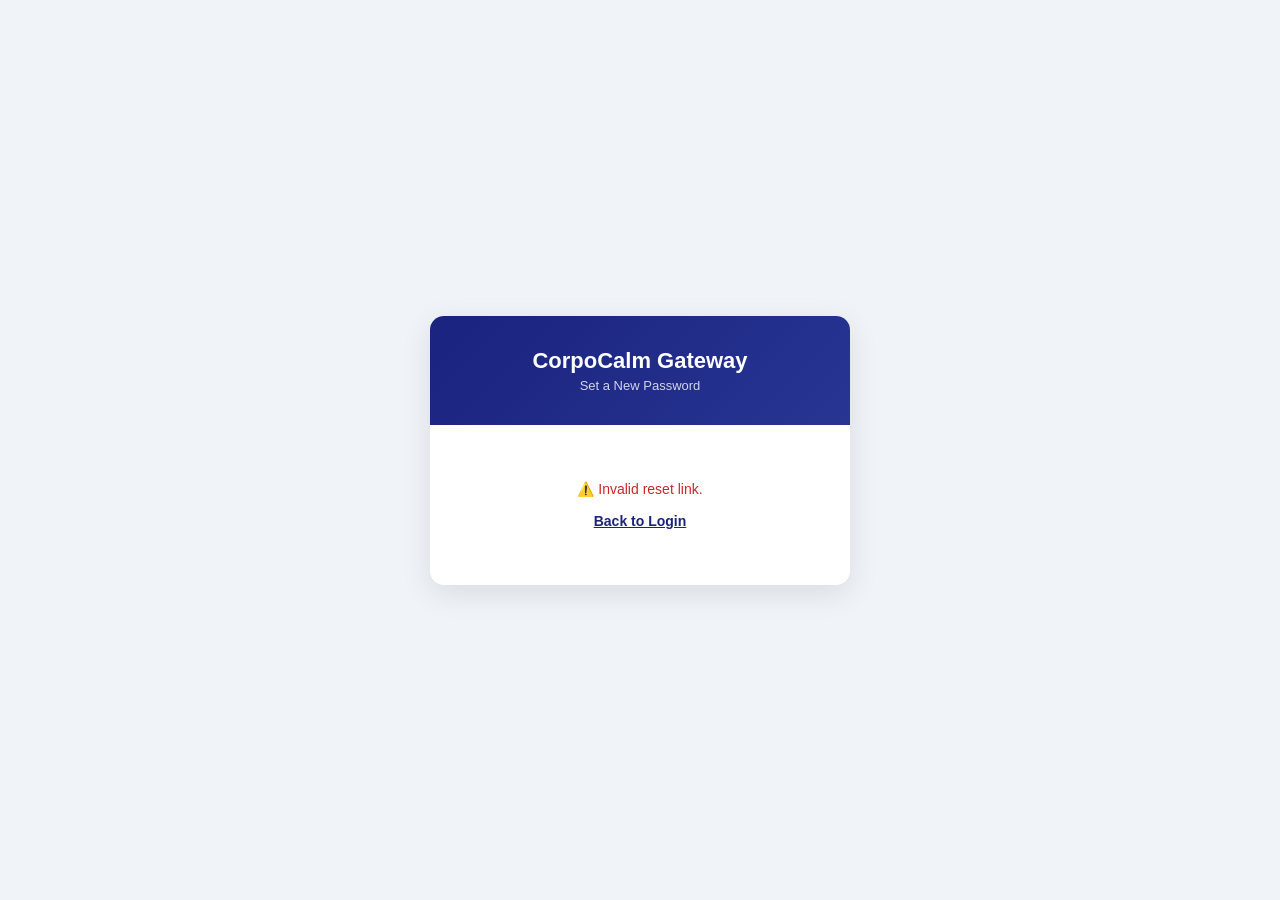
<file: frontend/reset-password.html>
<!DOCTYPE html>
<html lang="en">
<head>
    <meta charset="UTF-8">
    <title>Reset Password — CorpoCalm Gateway</title>
    <style>
        * { box-sizing: border-box; margin: 0; padding: 0; }
        body { font-family: 'Segoe UI', sans-serif; background: #f0f4f8; min-height: 100vh; display: flex; align-items: center; justify-content: center; }
        .card { background: white; width: 420px; border-radius: 14px; box-shadow: 0 8px 30px rgba(0,0,0,0.1); overflow: hidden; }
        .card-header { background: linear-gradient(135deg, #1a237e, #283593); color: white; padding: 32px; text-align: center; }
        .card-header h1 { font-size: 22px; margin-bottom: 4px; }
        .card-header p  { font-size: 13px; opacity: 0.8; }
        .card-body { padding: 32px; }
        label { display: block; font-size: 13px; font-weight: 600; color: #444; margin-bottom: 5px; margin-top: 16px; }
        input { width: 100%; padding: 11px 14px; border: 1px solid #ddd; border-radius: 7px; font-size: 14px; transition: border 0.2s; }
        input:focus { border-color: #3f51b5; outline: none; box-shadow: 0 0 0 3px rgba(63,81,181,0.1); }
        button.primary { width: 100%; padding: 13px; background: #1a237e; color: white; border: none; border-radius: 7px; font-size: 15px; font-weight: 600; cursor: pointer; margin-top: 20px; transition: background 0.2s; }
        button.primary:hover { background: #283593; }
        button.primary:disabled { background: #aaa; cursor: not-allowed; }
        .msg { margin-top: 14px; padding: 10px 14px; border-radius: 6px; font-size: 13px; display: none; }
        .msg.error   { background: #ffebee; color: #c62828; border: 1px solid #ef9a9a; }
        .msg.success { background: #e8f5e9; color: #2e7d32; border: 1px solid #a5d6a7; }
        .invalid-box { text-align: center; padding: 24px; color: #c62828; font-size: 14px; }
        .hint { font-size: 12px; color: #aaa; margin-top: 4px; }
    </style>
</head>
<body>
<div class="card">
    <div class="card-header">
        <h1>CorpoCalm Gateway</h1>
        <p>Set a New Password</p>
    </div>
    <div class="card-body" id="formArea">
        <p style="font-size:14px;color:#555;">Enter your new password below.</p>

        <label>New Password</label>
        <input type="password" id="password" placeholder="At least 6 characters">

        <label>Confirm Password</label>
        <input type="password" id="confirmPassword" placeholder="Repeat your new password">
        <p class="hint">Minimum 6 characters.</p>

        <button class="primary" id="submitBtn" onclick="resetPassword()">Set New Password</button>
        <div class="msg" id="msg"></div>
    </div>
</div>

<script src="config.js"></script>
<script>
    const params = new URLSearchParams(window.location.search);
    const resetToken = params.get('token');

    if (!resetToken) {
        document.getElementById('formArea').innerHTML =
            '<div class="invalid-box">⚠️ Invalid reset link.<br><br><a href="login.html" style="color:#1a237e;font-weight:600;">Back to Login</a></div>';
    }

    async function resetPassword() {
        const password        = document.getElementById('password').value.trim();
        const confirmPassword = document.getElementById('confirmPassword').value.trim();
        const btn             = document.getElementById('submitBtn');

        if (!password)                    { showMsg('Please enter a new password.', 'error'); return; }
        if (password.length < 6)          { showMsg('Password must be at least 6 characters.', 'error'); return; }
        if (password !== confirmPassword) { showMsg('Passwords do not match.', 'error'); return; }

        btn.disabled = true;
        btn.textContent = 'Updating...';

        try {
            const res = await fetch(`${CONFIG.BACKEND_URL}/hr/reset-password`, {
                method: 'POST',
                headers: { 'Content-Type': 'application/json' },
                body: JSON.stringify({ token: resetToken, password })
            });

            const data = await res.json();
            if (!res.ok) throw new Error(data.detail || 'Reset failed.');

            showMsg('Password updated! Redirecting to login...', 'success');
            btn.style.display = 'none';
            setTimeout(() => window.location.href = 'login.html', 2000);

        } catch (err) {
            showMsg(err.message, 'error');
            btn.disabled = false;
            btn.textContent = 'Set New Password';
        }
    }

    function showMsg(text, type) {
        const el = document.getElementById('msg');
        el.textContent = text;
        el.className = `msg ${type}`;
        el.style.display = 'block';
    }
</script>
</body>
</html>
</file>
<file: frontend/styles.css>
/* =====================================================
   CorpoCalm Gateway — Shared Design System
   ===================================================== */

/* ── Reset & Base ── */
*, *::before, *::after { box-sizing: border-box; margin: 0; padding: 0; }

body {
  font-family: 'Segoe UI', system-ui, -apple-system, sans-serif;
  background: #f0f4f8;
  color: #1e293b;
  line-height: 1.5;
  font-size: 14px;
}

/* ── Typography ── */
h1, h2, h3, h4 { font-weight: 700; line-height: 1.25; color: #1a237e; }
h1 { font-size: 22px; }
h2 { font-size: 20px; }
h3 { font-size: 16px; }
p  { color: #475569; }

/* ── Navbar ── */
.navbar {
  background: linear-gradient(135deg, #1a237e 0%, #283593 100%);
  color: #fff;
  padding: 0 28px;
  height: 58px;
  display: flex;
  align-items: center;
  justify-content: space-between;
  box-shadow: 0 2px 12px rgba(26,35,126,0.25);
  position: sticky;
  top: 0;
  z-index: 100;
}
.navbar-brand {
  font-size: 17px;
  font-weight: 700;
  letter-spacing: 0.4px;
  display: flex;
  align-items: center;
  gap: 8px;
}
.navbar-nav { display: flex; gap: 4px; align-items: center; }
.nav-link {
  color: rgba(255,255,255,0.82);
  text-decoration: none;
  padding: 6px 13px;
  border-radius: 7px;
  font-size: 13.5px;
  font-weight: 500;
  transition: background 0.18s, color 0.18s;
}
.nav-link:hover, .nav-link.active {
  background: rgba(255,255,255,0.16);
  color: #fff;
}
.nav-user { font-size: 13px; opacity: 0.8; padding: 0 6px; }
.btn-logout {
  background: rgba(255,255,255,0.1);
  border: 1px solid rgba(255,255,255,0.28);
  color: #fff;
  padding: 5px 14px;
  border-radius: 7px;
  cursor: pointer;
  font-size: 13px;
  font-weight: 500;
  transition: background 0.18s;
}
.btn-logout:hover { background: rgba(255,255,255,0.22); }

/* ── Page Layout ── */
.page { max-width: 1280px; margin: 28px auto; padding: 0 20px 48px; }
.page-header {
  display: flex;
  align-items: center;
  justify-content: space-between;
  margin-bottom: 24px;
  flex-wrap: wrap;
  gap: 12px;
}
.page-title { font-size: 21px; font-weight: 700; color: #1a237e; }

/* ── Cards ── */
.card {
  background: #fff;
  border-radius: 14px;
  box-shadow: 0 1px 4px rgba(0,0,0,0.06), 0 4px 16px rgba(26,35,126,0.07);
  transition: box-shadow 0.2s, transform 0.2s;
}
.card:hover { box-shadow: 0 2px 8px rgba(0,0,0,0.08), 0 8px 24px rgba(26,35,126,0.1); }
.card-header {
  background: linear-gradient(135deg, #1a237e 0%, #283593 100%);
  color: #fff;
  padding: 22px 26px;
  border-radius: 14px 14px 0 0;
}
.card-header h2 { font-size: 19px; color: #fff; margin-bottom: 3px; }
.card-header .sub { font-size: 13px; opacity: 0.8; }
.card-body { padding: 22px 26px; }

/* ── Stat Cards ── */
.stat-grid {
  display: grid;
  grid-template-columns: repeat(auto-fill, minmax(185px, 1fr));
  gap: 16px;
  margin-bottom: 28px;
}
.stat-card {
  background: #fff;
  border-radius: 14px;
  padding: 20px 18px 18px;
  box-shadow: 0 1px 4px rgba(0,0,0,0.06), 0 4px 14px rgba(0,0,0,0.06);
  border-top: 4px solid #1a237e;
  border-left: 1.5px solid transparent;
  border-right: 1.5px solid transparent;
  border-bottom: 1.5px solid transparent;
  display: flex;
  flex-direction: column;
  gap: 5px;
  transition: transform 0.18s, box-shadow 0.18s, border-color 0.18s;
  cursor: default;
}
.stat-card:hover {
  transform: translateY(-3px);
  box-shadow: 0 8px 24px rgba(0,0,0,0.1);
  border-color: #c7d2fe;
  border-top-color: #1a237e;
}
.stat-card.green  { border-top-color: #16a34a; }
.stat-card.green:hover  { border-color: #bbf7d0; border-top-color: #16a34a; }
.stat-card.orange { border-top-color: #ea580c; }
.stat-card.orange:hover { border-color: #fed7aa; border-top-color: #ea580c; }
.stat-card.red    { border-top-color: #dc2626; }
.stat-card.red:hover    { border-color: #fecaca; border-top-color: #dc2626; }
.stat-card.purple { border-top-color: #7c3aed; }
.stat-card.purple:hover { border-color: #ddd6fe; border-top-color: #7c3aed; }
.stat-card.teal   { border-top-color: #0d9488; }
.stat-card.teal:hover   { border-color: #99f6e4; border-top-color: #0d9488; }
.stat-label {
  font-size: 11px;
  color: #94a3b8;
  font-weight: 700;
  text-transform: uppercase;
  letter-spacing: 0.6px;
}
.stat-value { font-size: 30px; font-weight: 800; color: #1a237e; line-height: 1.1; }
.stat-card.green  .stat-value { color: #16a34a; }
.stat-card.orange .stat-value { color: #ea580c; }
.stat-card.red    .stat-value { color: #dc2626; }
.stat-card.purple .stat-value { color: #7c3aed; }
.stat-card.teal   .stat-value { color: #0d9488; }
.stat-sub { font-size: 12px; color: #b0bec5; }

/* ── Buttons ── */
.btn {
  display: inline-flex;
  align-items: center;
  gap: 6px;
  padding: 9px 20px;
  border-radius: 8px;
  font-size: 14px;
  font-weight: 600;
  cursor: pointer;
  border: none;
  transition: background 0.18s, transform 0.12s, box-shadow 0.18s;
  letter-spacing: 0.2px;
  text-decoration: none;
}
.btn:active { transform: scale(0.97); }
.btn-primary {
  background: #1a237e;
  color: #fff;
  box-shadow: 0 2px 8px rgba(26,35,126,0.2);
}
.btn-primary:hover { background: #283593; box-shadow: 0 4px 14px rgba(26,35,126,0.3); }
.btn-primary:disabled { background: #94a3b8; box-shadow: none; cursor: not-allowed; }

.btn-success { background: #16a34a; color: #fff; }
.btn-success:hover { background: #15803d; }
.btn-danger  { background: #dc2626; color: #fff; }
.btn-danger:hover  { background: #b91c1c; }
.btn-outline {
  background: #fff;
  color: #1a237e;
  border: 1.5px solid #c7d2fe;
}
.btn-outline:hover { background: #eef2ff; }
.btn-sm { padding: 5px 12px; font-size: 12.5px; border-radius: 6px; }

/* Soft action buttons (table rows) */
.btn-shortlist {
  background: #f0fdf4; color: #16a34a;
  border: 1.5px solid #bbf7d0;
  padding: 5px 11px; border-radius: 7px;
  cursor: pointer; font-size: 12px; font-weight: 600;
  transition: background 0.15s, color 0.15s;
}
.btn-shortlist:hover { background: #16a34a; color: #fff; }
.btn-reject {
  background: #fef2f2; color: #dc2626;
  border: 1.5px solid #fecaca;
  padding: 5px 11px; border-radius: 7px;
  cursor: pointer; font-size: 12px; font-weight: 600;
  transition: background 0.15s, color 0.15s;
}
.btn-reject:hover { background: #dc2626; color: #fff; }
.btn-review {
  background: #fff7ed; color: #ea580c;
  border: 1.5px solid #fed7aa;
  padding: 5px 11px; border-radius: 7px;
  cursor: pointer; font-size: 12px; font-weight: 600;
  transition: background 0.15s, color 0.15s;
}
.btn-review:hover { background: #ea580c; color: #fff; }
.btn-disabled { opacity: 0.38; pointer-events: none; }

/* AI button */
.ai-btn {
  background: linear-gradient(135deg,#7c3aed,#6d28d9);
  color: #fff; border: none;
  padding: 9px 18px; border-radius: 8px;
  font-size: 13px; font-weight: 600;
  cursor: pointer;
  display: inline-flex; align-items: center; gap: 7px;
  box-shadow: 0 2px 8px rgba(124,58,237,0.25);
  transition: background 0.18s, box-shadow 0.18s;
  margin-bottom: 10px;
}
.ai-btn:hover { background: linear-gradient(135deg,#6d28d9,#5b21b6); box-shadow: 0 4px 14px rgba(124,58,237,0.35); }
.ai-btn:disabled { background: #94a3b8; box-shadow: none; cursor: not-allowed; }
/* ── Forms ── */
.form-group { margin-bottom: 16px; }
.form-group label {
  display: block;
  font-size: 12.5px;
  font-weight: 700;
  color: #475569;
  margin-bottom: 5px;
  letter-spacing: 0.2px;
}
input[type="text"], input[type="email"], input[type="password"],
input[type="number"], input[type="date"],
textarea, select {
  width: 100%;
  padding: 10px 13px;
  border: 1.5px solid #e2e8f0;
  border-radius: 8px;
  font-size: 14px;
  font-family: inherit;
  color: #1e293b;
  background: #fff;
  transition: border-color 0.18s, box-shadow 0.18s;
}
input:focus, textarea:focus, select:focus {
  border-color: #4f46e5;
  outline: none;
  box-shadow: 0 0 0 3px rgba(79,70,229,0.12);
}
input::placeholder, textarea::placeholder { color: #94a3b8; }
textarea { resize: vertical; }
.hint { font-size: 12px; color: #94a3b8; margin-top: 4px; }

/* ── Tables ── */
.table-wrap { overflow-x: auto; border-radius: 12px; }
table {
  width: 100%;
  border-collapse: collapse;
  font-size: 13.5px;
}
thead tr { background: #1a237e; }
thead th {
  padding: 11px 14px;
  text-align: left;
  font-weight: 600;
  font-size: 12.5px;
  color: #fff;
  white-space: nowrap;
  letter-spacing: 0.3px;
}
thead th:first-child { border-radius: 12px 0 0 0; }
thead th:last-child  { border-radius: 0 12px 0 0; }
tbody tr {
  border-bottom: 1px solid #f1f5f9;
  transition: background 0.12s;
}
tbody tr:last-child { border-bottom: none; }
tbody tr:hover { background: #f8faff; }
tbody td { padding: 11px 14px; vertical-align: middle; color: #334155; }

/* ── Badge hover — subtle dark outline on hover ── */
.badge {
  display: inline-flex;
  align-items: center;
  padding: 3px 10px;
  border-radius: 20px;
  font-size: 11.5px;
  font-weight: 700;
  letter-spacing: 0.2px;
  white-space: nowrap;
  transition: filter 0.15s, box-shadow 0.15s, border-color 0.15s;
  cursor: default;
}
.badge:hover {
  filter: brightness(0.94);
  box-shadow: 0 0 0 2px rgba(0,0,0,0.12);
}
.badge-passed      { background: #f0fdf4; color: #16a34a; border: 1px solid #bbf7d0; }
.badge-passed:hover  { border-color: #16a34a; }
.badge-failed      { background: #fef2f2; color: #dc2626; border: 1px solid #fecaca; }
.badge-failed:hover  { border-color: #dc2626; }
.badge-submitted   { background: #eff6ff; color: #2563eb; border: 1px solid #bfdbfe; }
.badge-submitted:hover { border-color: #2563eb; }
.badge-shortlisted { background: #f0fdf4; color: #166534; border: 1px solid #86efac; }
.badge-shortlisted:hover { border-color: #166534; }
.badge-rejected    { background: #fef2f2; color: #991b1b; border: 1px solid #fca5a5; }
.badge-rejected:hover  { border-color: #991b1b; }
.badge-reviewing   { background: #fff7ed; color: #c2410c; border: 1px solid #fdba74; }
.badge-reviewing:hover { border-color: #c2410c; }
.badge-sm { padding: 2px 8px; border-radius: 12px; font-size: 11px; font-weight: 700; }

/* Score colors */
.score-high { color: #16a34a; font-weight: 700; }
.score-mid  { color: #ea580c; font-weight: 700; }
.score-low  { color: #dc2626; font-weight: 700; }
.tab-warn   { color: #dc2626; font-weight: 700; }
/* ── Score Pill ── */
.score-pill {
  display: inline-block;
  padding: 4px 11px;
  border-radius: 20px;
  font-weight: 700;
  font-size: 13px;
  transition: filter 0.15s, box-shadow 0.15s, border-color 0.15s;
  cursor: default;
}
.score-pill:hover {
  filter: brightness(0.93);
  box-shadow: 0 0 0 2px rgba(0,0,0,0.12);
}
.score-pill.score-high { background: #f0fdf4; color: #16a34a; border: 1px solid #bbf7d0; }
.score-pill.score-high:hover { border-color: #16a34a; }
.score-pill.score-mid  { background: #fff7ed; color: #ea580c; border: 1px solid #fed7aa; }
.score-pill.score-mid:hover  { border-color: #ea580c; }
.score-pill.score-low  { background: #fef2f2; color: #dc2626; border: 1px solid #fecaca; }
.score-pill.score-low:hover  { border-color: #dc2626; }

/* ── Score Circle (candidate profile) ── */
.score-circle {
  width: 74px; height: 74px;
  border-radius: 50%;
  display: flex; flex-direction: column;
  align-items: center; justify-content: center;
  font-weight: 800;
  border: 4px solid;
  background: #fff;
}
.score-circle.score-high { border-color: #16a34a; color: #16a34a; }
.score-circle.score-mid  { border-color: #ea580c; color: #ea580c; }
.score-circle.score-low  { border-color: #dc2626; color: #dc2626; }

/* ── Loading Spinner ── */
.loading-msg {
  text-align: center;
  padding: 64px 20px;
  color: #64748b;
  font-size: 15px;
}
.spinner {
  width: 38px; height: 38px;
  border: 4px solid #e2e8f0;
  border-top-color: #4f46e5;
  border-radius: 50%;
  animation: spin 0.75s linear infinite;
  margin: 0 auto 14px;
}
@keyframes spin { to { transform: rotate(360deg); } }

/* Inline small spinner */
.spinner-sm {
  width: 16px; height: 16px;
  border: 2.5px solid rgba(255,255,255,0.35);
  border-top-color: #fff;
  border-radius: 50%;
  animation: spin 0.65s linear infinite;
  display: inline-block;
}

/* ── Toast Notifications ── */
.toast-container {
  position: fixed;
  bottom: 24px;
  right: 24px;
  z-index: 9999;
  display: flex;
  flex-direction: column;
  gap: 10px;
  pointer-events: none;
}
.toast {
  display: flex;
  align-items: flex-start;
  gap: 11px;
  padding: 13px 16px;
  border-radius: 12px;
  background: #1e293b;
  color: #f8fafc;
  font-size: 13.5px;
  font-weight: 500;
  box-shadow: 0 8px 28px rgba(0,0,0,0.18);
  min-width: 260px;
  max-width: 360px;
  pointer-events: all;
  animation: toastIn 0.3s cubic-bezier(0.34,1.56,0.64,1) forwards;
  border-left: 4px solid #6366f1;
}
.toast.toast-success { border-left-color: #16a34a; }
.toast.toast-error   { border-left-color: #dc2626; }
.toast.toast-warning { border-left-color: #ea580c; }
.toast.toast-out { animation: toastOut 0.25s ease forwards; }
.toast-icon { font-size: 17px; flex-shrink: 0; margin-top: 1px; }
.toast-body { flex: 1; }
.toast-title { font-weight: 700; font-size: 13px; margin-bottom: 1px; }
.toast-msg   { opacity: 0.85; font-size: 12.5px; }
@keyframes toastIn  { from { opacity: 0; transform: translateY(16px) scale(0.95); } to { opacity: 1; transform: none; } }
@keyframes toastOut { from { opacity: 1; transform: none; } to { opacity: 0; transform: translateX(30px); } }

/* ── Empty State ── */
.empty-state {
  text-align: center;
  padding: 56px 24px;
  color: #94a3b8;
}
.empty-state .empty-icon { font-size: 48px; margin-bottom: 12px; opacity: 0.5; }
.empty-state .empty-title { font-size: 16px; font-weight: 700; color: #475569; margin-bottom: 6px; }
.empty-state .empty-sub   { font-size: 13.5px; color: #94a3b8; }
/* ── Section Titles ── */
.section-title {
  font-size: 11.5px;
  font-weight: 700;
  text-transform: uppercase;
  letter-spacing: 0.7px;
  color: #94a3b8;
  margin-bottom: 14px;
  padding-bottom: 8px;
  border-bottom: 1.5px solid #f1f5f9;
}

/* ── Info Grid (profile) ── */
.info-grid { display: grid; grid-template-columns: 1fr 1fr; gap: 14px; }
.info-item {
  padding: 10px 13px;
  border-radius: 8px;
  border: 1.5px solid transparent;
  transition: border-color 0.18s, box-shadow 0.18s, background 0.18s;
  cursor: default;
}
.info-item:hover {
  border-color: #c7d2fe;
  box-shadow: 0 2px 8px rgba(79,70,229,0.08);
  background: #f8faff;
}
.info-item .label { font-size: 11px; text-transform: uppercase; color: #94a3b8; margin-bottom: 3px; font-weight: 700; letter-spacing: 0.4px; }
.info-item .value { font-size: 14.5px; color: #1e293b; font-weight: 500; }

/* ── Skill Tags ── */
.skill-tag {
  background: #e8eaf6;
  color: #1a237e;
  padding: 5px 14px;
  border-radius: 20px;
  font-size: 13px;
  font-weight: 500;
  border: 1.5px solid transparent;
  transition: border-color 0.15s, box-shadow 0.15s, background 0.15s;
  cursor: default;
  display: inline-block;
}
.skill-tag:hover {
  border-color: #7986cb;
  background: #dde0f5;
  box-shadow: 0 0 0 2px rgba(63,81,181,0.12);
}

/* ── Rank Badge (analytics table) ── */
.rank-badge {
  width: 26px; height: 26px; border-radius: 50%;
  display: inline-flex; align-items: center; justify-content: center;
  font-size: 12px; font-weight: 800; color: #fff;
}
.rank-1 { background: linear-gradient(135deg,#f59e0b,#d97706); }
.rank-2 { background: linear-gradient(135deg,#94a3b8,#64748b); }
.rank-3 { background: linear-gradient(135deg,#b45309,#92400e); }
.rank-other { background: #cbd5e1; color: #475569; }

/* ── Message boxes ── */
.msg {
  margin-top: 14px;
  padding: 11px 15px;
  border-radius: 9px;
  font-size: 13.5px;
  display: none;
  align-items: center;
  gap: 8px;
}
.msg.error   { background: #fef2f2; color: #991b1b; border: 1.5px solid #fecaca; display: flex; }
.msg.success { background: #f0fdf4; color: #166534; border: 1.5px solid #bbf7d0; display: flex; }

/* ── Modal ── */
.modal-overlay {
  display: none;
  position: fixed; top: 0; left: 0; width: 100%; height: 100%;
  background: rgba(15,23,42,0.5);
  z-index: 1000;
  backdrop-filter: blur(2px);
}
.modal-overlay.open { display: flex; align-items: center; justify-content: center; }
.modal {
  background: #fff;
  width: 700px;
  max-width: 95vw;
  max-height: 88vh;
  overflow-y: auto;
  border-radius: 16px;
  padding: 30px;
  position: relative;
  box-shadow: 0 24px 64px rgba(0,0,0,0.2);
  animation: modalIn 0.25s cubic-bezier(0.34,1.56,0.64,1);
}
@keyframes modalIn { from { opacity: 0; transform: scale(0.94) translateY(-10px); } to { opacity: 1; transform: none; } }
.modal-close {
  position: absolute; top: 16px; right: 18px;
  background: #f1f5f9; border: none;
  width: 30px; height: 30px; border-radius: 50%;
  font-size: 16px; cursor: pointer; color: #64748b;
  display: flex; align-items: center; justify-content: center;
  transition: background 0.15s;
}
.modal-close:hover { background: #e2e8f0; color: #1e293b; }

/* ── Timeline (profile history) ── */
.timeline { list-style: none; padding: 0; }
.timeline li { display: flex; gap: 13px; margin-bottom: 16px; }
.tl-dot { width: 11px; height: 11px; border-radius: 50%; background: #4f46e5; flex-shrink: 0; margin-top: 5px; border: 2px solid #c7d2fe; }
.tl-content .tl-title { font-weight: 600; font-size: 13.5px; color: #1e293b; }
.tl-content .tl-time  { font-size: 12px; color: #94a3b8; margin-top: 2px; }

/* ── Chart Cards ── */
.chart-grid {
  display: grid;
  grid-template-columns: repeat(auto-fill, minmax(420px, 1fr));
  gap: 20px;
  margin-bottom: 28px;
}
.chart-card {
  background: #fff;
  border-radius: 14px;
  padding: 22px 20px;
  box-shadow: 0 1px 4px rgba(0,0,0,0.05), 0 4px 14px rgba(26,35,126,0.07);
}
.chart-card.wide { grid-column: 1 / -1; }
.chart-title { font-size: 14.5px; font-weight: 700; color: #1a237e; margin-bottom: 18px; }
.chart-wrap  { position: relative; height: 260px; }

/* ── Pagination ── */
.pagination { display: flex; align-items: center; justify-content: space-between; gap: 8px; flex-wrap: wrap; margin-top: 14px; font-size: 13px; color: #64748b; }
.page-btn {
  padding: 5px 12px; border: 1.5px solid #e2e8f0;
  border-radius: 7px; cursor: pointer; font-size: 13px;
  background: #fff; color: #334155; transition: all 0.15s;
}
.page-btn:hover { border-color: #a5b4fc; color: #1a237e; }
.page-btn.active { background: #1a237e; border-color: #1a237e; color: #fff; }

/* ── Retry notice ── */
.retry-notice {
  background: #fff7ed;
  border: 1.5px solid #fed7aa;
  padding: 10px 14px;
  border-radius: 8px;
  font-size: 13px;
  color: #c2410c;
  margin-bottom: 10px;
  display: none;
}

/* ── Answer block ── */
.answer-block { margin-bottom: 18px; border-bottom: 1px solid #f1f5f9; padding-bottom: 16px; }
.answer-block:last-child { border-bottom: none; padding-bottom: 0; }
.q-label { font-weight: 700; color: #1a237e; margin-bottom: 6px; font-size: 14px; }
.a-text, .a-label { color: #475569; line-height: 1.75; white-space: pre-wrap; font-size: 14px; }

/* ── Notes / textarea area ── */
.notes-wrap textarea {
  width: 100%; padding: 10px 13px;
  border: 1.5px solid #e2e8f0; border-radius: 8px;
  font-size: 13px; resize: vertical;
  font-family: inherit; min-height: 90px;
}
.notes-wrap textarea:focus { border-color: #4f46e5; outline: none; box-shadow: 0 0 0 3px rgba(79,70,229,0.12); }
.btn-save {
  margin-top: 8px; padding: 8px 18px;
  background: #1a237e; color: #fff;
  border: none; border-radius: 7px;
  cursor: pointer; font-size: 13px; font-weight: 600;
  transition: background 0.18s;
}
.btn-save:hover { background: #283593; }
.saved-msg { color: #16a34a; font-size: 12px; margin-left: 10px; font-weight: 600; display: none; }

/* ── HR Action Row ── */
.hr-action-row { display: flex; gap: 8px; flex-wrap: wrap; margin-bottom: 16px; }
.btn-shortlist2, .btn-review2, .btn-reject2 {
  padding: 7px 15px; border-radius: 8px;
  cursor: pointer; font-size: 13px; font-weight: 600;
  transition: all 0.18s;
}
.btn-shortlist2 { background: #f0fdf4; color: #16a34a; border: 1.5px solid #bbf7d0; }
.btn-shortlist2:hover { background: #16a34a; color: #fff; }
.btn-review2    { background: #fff7ed; color: #ea580c; border: 1.5px solid #fed7aa; }
.btn-review2:hover    { background: #ea580c; color: #fff; }
.btn-reject2    { background: #fef2f2; color: #dc2626; border: 1.5px solid #fecaca; }
.btn-reject2:hover    { background: #dc2626; color: #fff; }

/* ── Footer ── */
footer { text-align: center; padding: 22px; font-size: 12px; color: #94a3b8; border-top: 1px solid #f1f5f9; margin-top: 10px; }

/* ── Responsive ── */
@media (max-width: 768px) {
  .chart-grid { grid-template-columns: 1fr; }
  .stat-grid  { grid-template-columns: 1fr 1fr; }
  .info-grid  { grid-template-columns: 1fr; }
  .page { padding: 0 14px 40px; }
  .navbar { padding: 0 16px; }
  .modal { padding: 22px 18px; }
}
@media (max-width: 480px) {
  .stat-grid { grid-template-columns: 1fr; }
  .navbar-nav .nav-link { display: none; }
  .navbar-nav .nav-link.active { display: inline-flex; }
}
</file>
